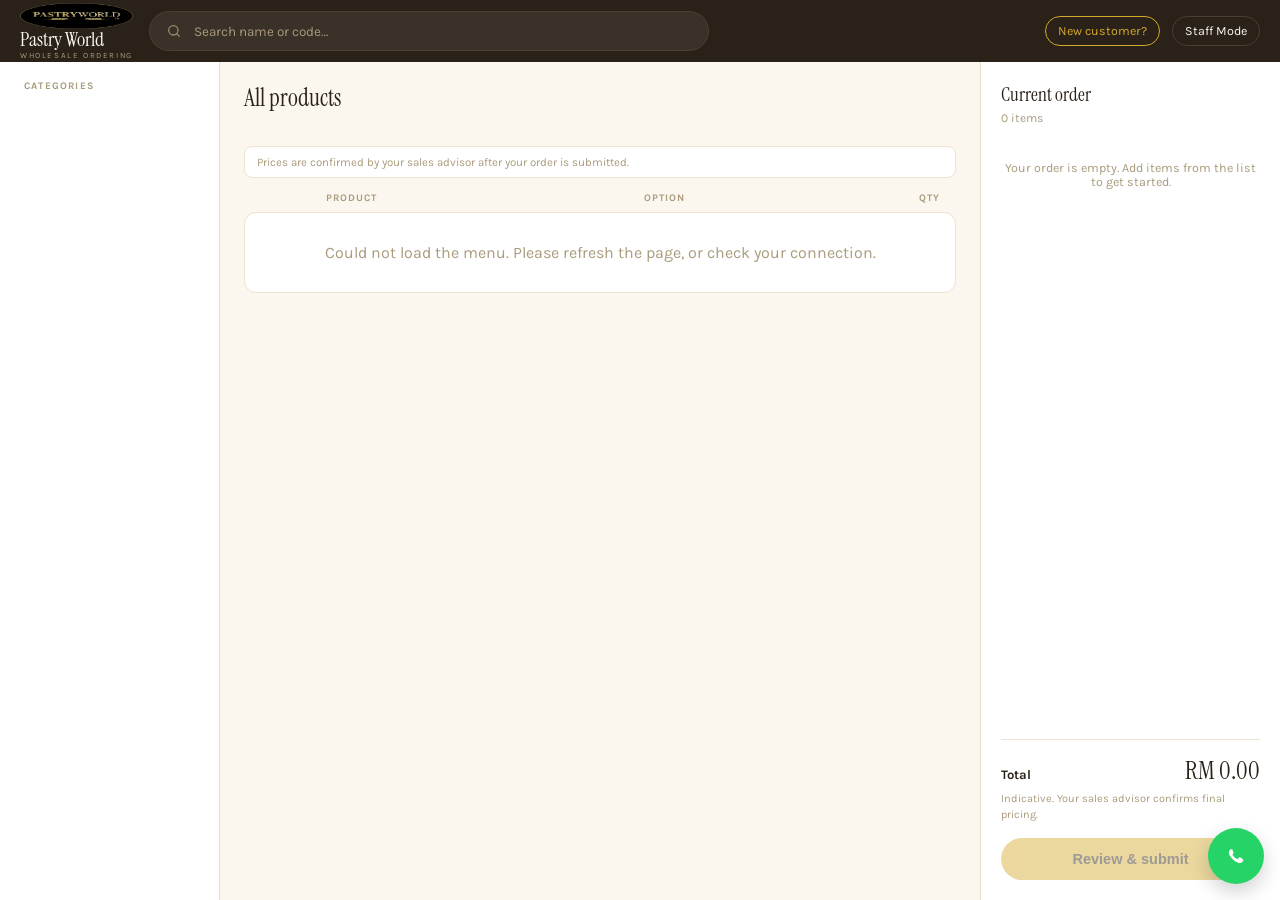
<file: index.html>
<!DOCTYPE html>
<html lang="en">
<head>
<meta charset="utf-8">
<meta name="viewport" content="width=device-width, initial-scale=1">
<title>Pastry World Wholesale Ordering</title>
<link rel="preconnect" href="https://fonts.googleapis.com">
<link rel="preconnect" href="https://fonts.gstatic.com" crossorigin>
<link rel="stylesheet" href="https://fonts.googleapis.com/css2?family=Instrument+Serif:ital@0;1&family=Karla:wght@400;500;600;700&display=swap">
<style>
:root {
  --cream: #FBF7EF;
  --gold: #D4A92C;
  --dark: #2A2118;
  --dark2: #3A3128;
  --muted: #9A8B6B;
  --muted2: #A99B7C;
  --line: #E8DFCC;
  --cardline: #EDE4D2;
  --white: #FFFFFF;
}
* { box-sizing: border-box; }
html, body { margin: 0; padding: 0; }
body {
  font-family: Karla, 'Helvetica Neue', Helvetica, Arial, sans-serif;
  background: var(--cream);
  color: var(--dark);
  min-height: 100vh;
}
.serif { font-family: 'Instrument Serif', Georgia, serif; }
a { color: inherit; }

/* ============ TOP BAR ============ */
.topbar {
  position: sticky;
  top: 0;
  z-index: 500;
  display: flex;
  align-items: center;
  gap: 16px;
  padding: 0 20px;
  height: 62px;
  background: var(--dark);
  color: var(--cream);
}
.brand { display: flex; flex-direction: column; line-height: 1; flex-shrink: 0; cursor: pointer; }
.brand .brand-name { font-family: 'Instrument Serif', Georgia, serif; font-size: 20px; }
.brand .brand-sub { font-size: 8px; letter-spacing: 0.2em; color: var(--muted2); margin-top: 3px; }
.brand img.brand-logo { height: 26px; display: block; }

.searchwrap {
  flex-grow: 1;
  display: flex;
  align-items: center;
  gap: 10px;
  background: var(--dark2);
  border: 1px solid #4A3F32;
  border-radius: 999px;
  padding: 0 16px;
  height: 40px;
  max-width: 560px;
}
.searchwrap svg { flex-shrink: 0; }
#searchInput {
  border: none;
  background: transparent;
  color: var(--cream);
  font-size: 13.5px;
  outline: none;
  width: 100%;
  font-family: Karla, sans-serif;
}
#searchInput::placeholder { color: var(--muted2); }

.topbar-right { display: flex; align-items: center; gap: 12px; flex-shrink: 0; margin-left: auto; }
.staff-link {
  text-decoration: none;
  font-size: 12.5px;
  color: var(--cream);
  border: 1px solid #4A3F32;
  padding: 7px 12px;
  border-radius: 999px;
  white-space: nowrap;
}
.new-cust-link { border-color: var(--gold); color: var(--gold); }
@media (max-width: 640px) { .new-cust-link { display: none; } }
.cart-pill {
  display: none;
  align-items: center;
  gap: 6px;
  background: var(--gold);
  color: var(--dark);
  border-radius: 999px;
  padding: 8px 13px;
  font-size: 13px;
  font-weight: 700;
  white-space: nowrap;
}

/* ============ LAYOUT ============ */
.app-layout { display: flex; align-items: flex-start; min-height: calc(100vh - 62px); }

/* ---- category rail (desktop) ---- */
.category-rail {
  width: 220px;
  flex-shrink: 0;
  background: var(--white);
  border-right: 1px solid var(--line);
  padding: 18px 12px;
  display: flex;
  flex-direction: column;
  gap: 1px;
  align-self: stretch;
  position: sticky;
  top: 62px;
  height: calc(100vh - 62px);
  overflow-y: auto;
}
.category-rail .rail-label { font-size: 10px; font-weight: 700; letter-spacing: 0.12em; color: var(--muted2); padding: 0 12px 10px; }
.cat-row {
  display: flex; align-items: center; justify-content: space-between;
  padding: 10px 15px; border-radius: 0 8px 8px 0; cursor: pointer;
  font-size: 13.5px; color: #5C4E33;
}
.cat-row .cat-count { font-size: 11.5px; color: #B5A888; }
.cat-row.active { background: #FBF3E0; border-left: 3px solid var(--gold); font-weight: 700; color: var(--dark); padding-left: 12px; }
.cat-row.active .cat-count { color: var(--muted2); }

/* ---- category strip (mobile) ---- */
.category-strip {
  display: none;
  gap: 8px;
  padding: 10px 14px;
  overflow-x: auto;
  background: var(--cream);
  border-bottom: 1px solid var(--line);
  position: sticky;
  top: 0;
  z-index: 400;
  -webkit-overflow-scrolling: touch;
}
.category-strip .cat-chip {
  flex-shrink: 0;
  white-space: nowrap;
  background: var(--white);
  border: 1px solid #E3D8C0;
  border-radius: 999px;
  padding: 8px 14px;
  font-size: 12.5px;
  font-weight: 600;
  color: #5C4E33;
  cursor: pointer;
}
.category-strip .cat-chip.active { background: var(--dark); color: var(--cream); border-color: var(--dark); }

/* ---- product area ---- */
.product-area { flex-grow: 1; min-width: 0; padding: 20px 24px 40px; }
.product-area-header { display: flex; align-items: baseline; justify-content: space-between; margin-bottom: 14px; flex-wrap: wrap; gap: 8px; }
.product-area-header h1 { font-weight: 400; font-size: 24px; margin: 0; }
.product-area-header .count-note { font-size: 12px; color: var(--muted2); margin-left: 10px; }
.price-note {
  font-size: 11.5px; color: var(--muted2); background: var(--white);
  border: 1px solid var(--cardline); border-radius: 8px; padding: 8px 12px; margin-bottom: 14px;
}

.col-headers {
  display: grid; grid-template-columns: 52px minmax(0,1fr) 150px 132px;
  gap: 14px; padding: 0 16px 8px; font-size: 10px; font-weight: 700; letter-spacing: 0.1em; color: var(--muted2);
}
.product-list { display: flex; flex-direction: column; gap: 7px; }
.product-row {
  display: grid; grid-template-columns: 52px minmax(0,1fr) 150px 132px; gap: 14px; align-items: center;
  background: var(--white); border: 1px solid var(--cardline); border-radius: 12px; padding: 10px 16px;
}
.product-row.has-qty { border-left: 3px solid var(--gold); }
.product-thumb { width: 44px; height: 44px; border-radius: 8px; object-fit: cover; background: linear-gradient(150deg, #E8D9B8, #D8C398); flex-shrink: 0; }
.product-thumb.placeholder { display: flex; align-items: center; justify-content: center; font-size: 8px; color: #a3924f; text-align: center; }
.product-thumb.placeholder .ph-icon { font-size: 26px; line-height: 1; }
.product-info { min-width: 0; }
.product-info .p-name { font-size: 13.5px; font-weight: 700; white-space: nowrap; overflow: hidden; text-overflow: ellipsis; }
.product-info .p-meta { font-size: 11px; color: var(--muted2); margin-top: 2px; letter-spacing: 0.02em; }
.opt-select {
  width: 100%; background: var(--cream); border: 1px solid #E3D8C0; border-radius: 8px;
  padding: 7px 10px; font-size: 12.5px; color: var(--dark); font-family: Karla, sans-serif;
}
.no-opt { font-size: 12.5px; color: var(--muted2); text-align: center; }
.stepper { display: flex; align-items: center; justify-content: flex-end; border: 1px solid #DDD2B8; border-radius: 999px; overflow: hidden; height: 38px; margin-left: auto; }
.stepper button { width: 36px; height: 100%; border: none; background: transparent; color: #7A6B4D; font-size: 18px; cursor: pointer; display: flex; align-items: center; justify-content: center; }
.stepper button.plus { background: var(--dark); color: var(--cream); }
.stepper button:disabled { color: #C4B99C; cursor: default; }
.stepper .qty-val { width: 32px; text-align: center; font-size: 14px; font-weight: 700; }
/* A product with options starts with nothing chosen, so the row says so.
   Tapping + before choosing highlights it rather than silently booking the
   first option (which is always "Uncut"). */
.product-row.needs-choice .opt-select { border-color: var(--gold); color: var(--dark); font-weight: 700; }
.product-row.nudge { outline: 2px solid var(--gold); outline-offset: 2px; }
.product-row.nudge .opt-select { background: #FFF6DC; }
@media (prefers-reduced-motion: no-preference) {
  .product-row.nudge { transition: outline-color 120ms ease-in; }
}
/* The "2 × UNCUT" tags under a product name. One per option that product has
   in the cart, so a cake ordered both cut and uncut shows both — the dropdown
   can only display one at a time. Tapping a tag switches the row to it. */
.row-chips { display: flex; flex-wrap: wrap; gap: 4px; margin-top: 4px; }
.row-chip {
  font: inherit; font-size: 10.5px; font-weight: 700; letter-spacing: 0.02em;
  border: 1px solid var(--gold); background: #FFF6DC; color: #7A6B4D;
  border-radius: 999px; padding: 2px 8px; cursor: pointer; white-space: nowrap;
}
.row-chip:hover { background: var(--gold); color: var(--cream); }
.no-results { padding: 30px; text-align: center; color: var(--muted2); background: var(--white); border-radius: 12px; border: 1px solid var(--cardline); }

/* ---- order panel (desktop) ---- */
.order-panel {
  width: 300px; flex-shrink: 0; background: var(--white); border-left: 1px solid var(--line);
  padding: 20px; position: sticky; top: 62px; height: calc(100vh - 62px); overflow-y: auto;
  display: flex; flex-direction: column;
}
.order-panel h2 { font-weight: 400; font-size: 19px; margin: 0 0 4px; }
.order-panel .order-sub { font-size: 12px; color: var(--muted2); margin-bottom: 16px; }
.order-lines { display: flex; flex-direction: column; gap: 12px; flex-grow: 1; }
.order-line { display: flex; justify-content: space-between; gap: 10px; }
.order-line .ol-name { font-size: 12.5px; font-weight: 700; white-space: nowrap; overflow: hidden; text-overflow: ellipsis; max-width: 170px; }
.order-line .ol-meta { font-size: 11px; color: var(--muted2); margin-top: 1px; }
.order-line .ol-amt { font-size: 12.5px; font-weight: 600; white-space: nowrap; }
.order-empty { font-size: 12.5px; color: var(--muted2); text-align: center; padding: 20px 0; }
.order-total-box { margin-top: 16px; padding-top: 14px; border-top: 1px solid var(--cardline); }
.order-total-row { display: flex; justify-content: space-between; align-items: baseline; }
.order-total-row .ot-label { font-size: 13px; font-weight: 700; }
.order-total-row .ot-amt { font-family: 'Instrument Serif', Georgia, serif; font-size: 25px; }
.order-total-hint { font-size: 11px; color: var(--muted2); line-height: 1.4; margin-top: 4px; }
.review-btn {
  width: 100%; background: var(--gold); color: var(--dark); font-size: 14.5px; font-weight: 700;
  padding: 13px; border-radius: 999px; text-align: center; border: none; cursor: pointer; margin-top: 16px;
}
.review-btn:disabled { opacity: 0.45; cursor: default; }

/* ---- mobile sticky order bar ---- */
.mobile-order-bar {
  display: none; position: fixed; left: 12px; right: 12px; bottom: 12px; z-index: 900;
  background: var(--dark); color: var(--cream); border-radius: 14px; padding: 12px 16px;
  align-items: center; justify-content: space-between; gap: 12px; box-shadow: 0 8px 24px rgba(0,0,0,0.25);
}
.mobile-order-bar .mob-count { font-size: 11px; color: var(--muted2); }
.mobile-order-bar .mob-total { font-family: 'Instrument Serif', Georgia, serif; font-size: 20px; }
.mobile-order-bar button {
  background: var(--gold); color: var(--dark); border: none; font-size: 13.5px; font-weight: 700;
  padding: 12px 20px; border-radius: 999px; cursor: pointer; white-space: nowrap;
}
.mobile-order-bar button:disabled { opacity: 0.45; }

/* ============ SUMMARY / REVIEW POPUP ============ */
#summaryPopup {
  display: none; position: fixed; inset: 0; background: rgba(20,15,5,0.4);
  z-index: 2000; justify-content: center; align-items: center; padding: 16px;
}
.summary-box {
  background: var(--white); width: 100%; max-width: 560px; padding: 22px;
  border-radius: 16px; max-height: 88vh; overflow-y: auto; margin: auto; color: var(--dark);
}
.summary-box h3 { font-family: 'Instrument Serif', Georgia, serif; font-weight: 400; font-size: 20px; margin: 14px 0 8px; }
.policy-box { background: #FBF3E0; border: 1px solid var(--cardline); border-radius: 10px; padding: 12px 14px; font-size: 12.5px; line-height: 1.5; }
.policy-box p { margin: 6px 0 0; }
.summary-box input {
  width: 100%; padding: 11px 12px; border: 1px solid #DDD2B8; border-radius: 10px;
  background: var(--white); color: var(--dark); font-size: 13.5px; margin-bottom: 10px; font-family: Karla, sans-serif;
}
.cart-line { display: flex; align-items: center; justify-content: space-between; gap: 8px; margin-bottom: 8px; padding: 10px; border: 1px solid var(--cardline); border-radius: 10px; }
.cart-line .cl-name { font-weight: 700; font-size: 13px; }
.cart-line .cl-meta { font-size: 11px; color: var(--muted2); margin-top: 2px; }
.cart-line .cl-amt { font-size: 12.5px; font-weight: 700; white-space: nowrap; }
.cart-line-controls { display: flex; align-items: center; gap: 6px; }
.cart-line-controls input { width: 56px; padding: 6px; margin: 0; text-align: center; }
.remove-line-btn { border: none; background: #f3d9d9; color: #a33; padding: 8px 10px; border-radius: 8px; cursor: pointer; font-size: 12px; }
/* .popup-total-row sets display:flex, which would otherwise beat the hidden
   attribute used to hide it in sample mode. */
[hidden] { display: none !important; }
/* Order / Sample switch at the top of the review popup. */
.request-mode { display: flex; flex-wrap: wrap; align-items: center; gap: 8px 12px; margin: 14px 0 12px; }
.request-mode-label { font-size: 12.5px; font-weight: 700; color: var(--muted2); }
.request-mode-seg { display: inline-flex; border: 1px solid #DDD2B8; border-radius: 999px; overflow: hidden; }
.request-mode-seg button { border: 0; background: transparent; padding: 8px 14px; font: inherit; font-size: 13px; font-weight: 700; color: #7A6B4D; cursor: pointer; }
.request-mode-seg button[aria-pressed="true"] { background: var(--dark); color: var(--cream); }
.request-mode-seg button:focus-visible { outline: 2px solid var(--gold); outline-offset: -2px; }
.sample-box { background: #EEF6EF; border-color: #CFE3D2; }
.sample-qty { width: 56px; text-align: center; font-weight: 700; }
.popup-total-row { display: flex; justify-content: space-between; font-weight: 700; margin-top: 16px; padding-top: 14px; border-top: 1px solid var(--cardline); }
.popup-buttons { display: flex; flex-direction: column; gap: 10px; margin-top: 16px; }
.popup-buttons button {
  border: none; border-radius: 10px; padding: 13px; font-size: 14px; font-weight: 700; cursor: pointer;
  display: flex; align-items: center; justify-content: center; gap: 8px; font-family: Karla, sans-serif;
}
.btn-whatsapp { background: #25D366; color: #fff; }
.btn-email { background: var(--dark); color: var(--cream); }
.btn-close { background: transparent; border: 1px solid #DDD2B8 !important; color: var(--dark); }

.floating-wa {
  position: fixed; bottom: 16px; right: 16px; width: 56px; height: 56px; border-radius: 50%;
  background: #25D366; display: flex; align-items: center; justify-content: center;
  box-shadow: 0 8px 20px rgba(0,0,0,0.18); z-index: 1400; text-decoration: none;
}
.floating-wa svg { display: block; }

/* ============ RESPONSIVE ============ */
@media (max-width: 900px) {
  .category-rail, .order-panel { display: none; }
  .category-strip { display: flex; }
  .mobile-order-bar { display: flex; }
  .product-area { padding: 12px 12px 100px; }
  .col-headers { display: none; }
  .product-row { grid-template-columns: 46px minmax(0,1fr); grid-template-rows: auto auto; row-gap: 8px; padding: 10px 12px; }
  .product-thumb { width: 40px; height: 40px; grid-row: 1 / 3; }
  .product-info { grid-column: 2; grid-row: 1; }
  .opt-and-stepper { grid-column: 1 / -1; grid-row: 2; display: flex; gap: 8px; align-items: center; }
  .opt-and-stepper .opt-select { flex-grow: 1; }
  .opt-and-stepper .stepper { margin-left: 0; flex-shrink: 0; }
  .no-opt { display: none; }
  .floating-wa { bottom: 84px; width: 48px; height: 48px; }
  .searchwrap { max-width: none; }
  .topbar { padding: 0 12px; gap: 10px; }
  .brand .brand-name { font-size: 16px; }
}
@media (min-width: 901px) {
  .opt-and-stepper { display: contents; }
}
</style>
</head>
<body>

<header class="topbar">
  <div class="brand" onclick="goHome()">
    <img src="logo.png" alt="Pastry World" class="brand-logo" onerror="this.style.display='none'">
    <span class="brand-name">Pastry World</span>
    <span class="brand-sub">WHOLESALE ORDERING</span>
  </div>
  <div class="searchwrap">
    <svg width="16" height="16" viewBox="0 0 24 24" fill="none" stroke="#9A8B6B" stroke-width="1.9" stroke-linecap="round"><circle cx="11" cy="11" r="7"></circle><path d="M20 20l-3.5-3.5"></path></svg>
    <input id="searchInput" placeholder="Search name or code…">
  </div>
  <div class="topbar-right">
    <a href="welcome.html" class="staff-link new-cust-link">New customer?</a>
    <a href="staff.html" class="staff-link">Staff Mode</a>
  </div>
</header>

<div id="categoryStrip" class="category-strip"></div>

<div class="app-layout">
  <aside id="categoryRail" class="category-rail">
    <span class="rail-label">CATEGORIES</span>
  </aside>

  <main class="product-area">
    <div class="product-area-header">
      <div>
        <h1 id="listTitle" class="serif">All products</h1>
        <span class="count-note" id="listCount">Loading…</span>
      </div>
    </div>
    <div class="price-note">Prices are confirmed by your sales advisor after your order is submitted.</div>
    <div class="col-headers">
      <span></span><span>PRODUCT</span><span>OPTION</span><span style="text-align:right;">QTY</span>
    </div>
    <div id="productList" class="product-list">
      <div class="no-results">Loading products…</div>
    </div>
  </main>

  <aside id="orderPanel" class="order-panel">
    <h2 class="serif">Current order</h2>
    <div class="order-sub" id="orderSub">0 items</div>
    <div class="order-lines" id="orderLines">
      <div class="order-empty">Your order is empty. Add items from the list to get started.</div>
    </div>
    <div class="order-total-box">
      <div class="order-total-row">
        <span class="ot-label">Total</span>
        <span class="ot-amt serif" id="orderTotal">RM 0.00</span>
      </div>
      <div class="order-total-hint">Indicative. Your sales advisor confirms final pricing.</div>
    </div>
    <button class="review-btn" id="reviewBtnDesktop" disabled>Review &amp; submit</button>
  </aside>
</div>

<div class="mobile-order-bar" id="mobileOrderBar">
  <div>
    <div class="mob-count" id="mobCount">0 items</div>
    <div class="mob-total serif" id="mobTotal">RM 0.00</div>
  </div>
  <button id="reviewBtnMobile" disabled>Review</button>
</div>

<div id="summaryPopup">
  <div class="summary-box">
    <div style="text-align:center;">
      <img src="logo.png" alt="Pastry World" style="max-width:130px; height:auto;" onerror="this.style.display='none'">
    </div>
    <div class="request-mode" role="group" aria-label="What are you sending?">
      <span class="request-mode-label">I want to send</span>
      <div class="request-mode-seg">
        <button type="button" id="modeOrder" aria-pressed="true" onclick="setRequestMode('order')">An order</button>
        <button type="button" id="modeSample" aria-pressed="false" onclick="setRequestMode('sample')">A sample request</button>
      </div>
    </div>
    <div class="policy-box" id="policyOrder">
      <strong>⚠ IMPORTANT:</strong>
      <p>This order is considered CONFIRMED upon submission.</p>
      <p>• Amendments are only allowed before the Sales Advisor confirms your order.</p>
      <p>• No changes are allowed after the order has been submitted.</p>
    </div>
    <div class="policy-box sample-box" id="policySample" hidden>
      <strong>Sample request</strong>
      <p>Samples are free and counted by the piece: 1 means one slice of a cake, one croissant, one tart.</p>
      <p>• Our team will contact you to arrange your samples.</p>
    </div>

    <h3>Customer details</h3>
    <input id="customerName" placeholder="Customer Name">
    <input id="brandName" placeholder="Brand Name" autocomplete="off">
    <input id="contactNumber" placeholder="Contact Number">
    <h3 id="popupListTitle">Your order</h3>
    <div id="popupSummary"></div>
    <div class="popup-total-row" id="popupTotalRow">
      <span>Total (indicative)</span>
      <span id="popupTotal">RM 0.00</span>
    </div>

    <div class="popup-buttons">
      <button class="btn-whatsapp" onclick="submitWhatsApp()">
        <svg width="18" height="18" viewBox="0 0 24 24" fill="none" xmlns="http://www.w3.org/2000/svg">
          <path d="M20.52 3.48A11.86 11.86 0 0012 0C5.37 0 .04 5.33.04 11.96c0 2.11.55 4.18 1.6 6.02L0 24l6.29-1.63A11.9 11.9 0 0012 23.92c6.63 0 11.96-5.33 11.96-11.96 0-3.2-1.24-6.2-3.44-8.48z" fill="#25D366"/>
          <path d="M17.3 14.1c-.3-.15-1.78-.88-2.06-.98-.28-.1-.48-.15-.68.15-.17.28-.66.98-.81 1.18-.15.2-.3.22-.57.07-.3-.15-1.27-.47-2.42-1.48-.9-.8-1.5-1.8-1.68-2.09-.18-.28-.02-.43.13-.57.13-.12.3-.3.45-.45.15-.15.2-.25.3-.42.1-.17.05-.33-.02-.48-.07-.15-.68-1.64-.93-2.24-.24-.58-.49-.5-.68-.51l-.58-.01c-.2 0-.52.07-.8.33-.28.26-1.06 1.04-1.06 2.53 0 1.5 1.09 2.95 1.24 3.15.15.2 2.14 3.45 5.2 4.83 3.06 1.38 3.06.92 3.62.86.56-.07 1.79-.73 2.04-1.44.25-.71.25-1.32.18-1.44-.08-.12-.28-.17-.58-.32z" fill="#fff"/>
        </svg>
        <span id="waLabel">Send via WhatsApp</span>
      </button>
      <button class="btn-email" onclick="submitEmail()"><span id="emailLabel">Send via Email</span></button>
      <button class="btn-close" onclick="closeSummary()">Close</button>
    </div>
  </div>
</div>

<a href="https://wa.me/60143755008" target="_blank" rel="noopener" class="floating-wa" aria-label="Chat on WhatsApp">
  <svg width="28" height="28" viewBox="0 0 24 24" fill="none" xmlns="http://www.w3.org/2000/svg">
    <path d="M20.52 3.48A11.86 11.86 0 0012 0C5.37 0 .04 5.33.04 11.96c0 2.11.55 4.18 1.6 6.02L0 24l6.29-1.63A11.9 11.9 0 0012 23.92c6.63 0 11.96-5.33 11.96-11.96 0-3.2-1.24-6.2-3.44-8.48z" fill="#25D366"/>
    <path d="M17.3 14.1c-.3-.15-1.78-.88-2.06-.98-.28-.1-.48-.15-.68.15-.17.28-.66.98-.81 1.18-.15.2-.3.22-.57.07-.3-.15-1.27-.47-2.42-1.48-.9-.8-1.5-1.8-1.68-2.09-.18-.28-.02-.43.13-.57.13-.12.3-.3.45-.45.15-.15.2-.25.3-.42.1-.17.05-.33-.02-.48-.07-.15-.68-1.64-.93-2.24-.24-.58-.49-.5-.68-.51l-.58-.01c-.2 0-.52.07-.8.33-.28.26-1.06 1.04-1.06 2.53 0 1.5 1.09 2.95 1.24 3.15.15.2 2.14 3.45 5.2 4.83 3.06 1.38 3.06.92 3.62.86.56-.07 1.79-.73 2.04-1.44.25-.71.25-1.32.18-1.44-.08-.12-.28-.17-.58-.32z" fill="#fff"/>
  </svg>
</a>

<script src="google.js?v=6"></script>
<script src="order.js?v=6"></script>
<script src="script.js.js?v=7"></script>
</body>
</html>
</file>
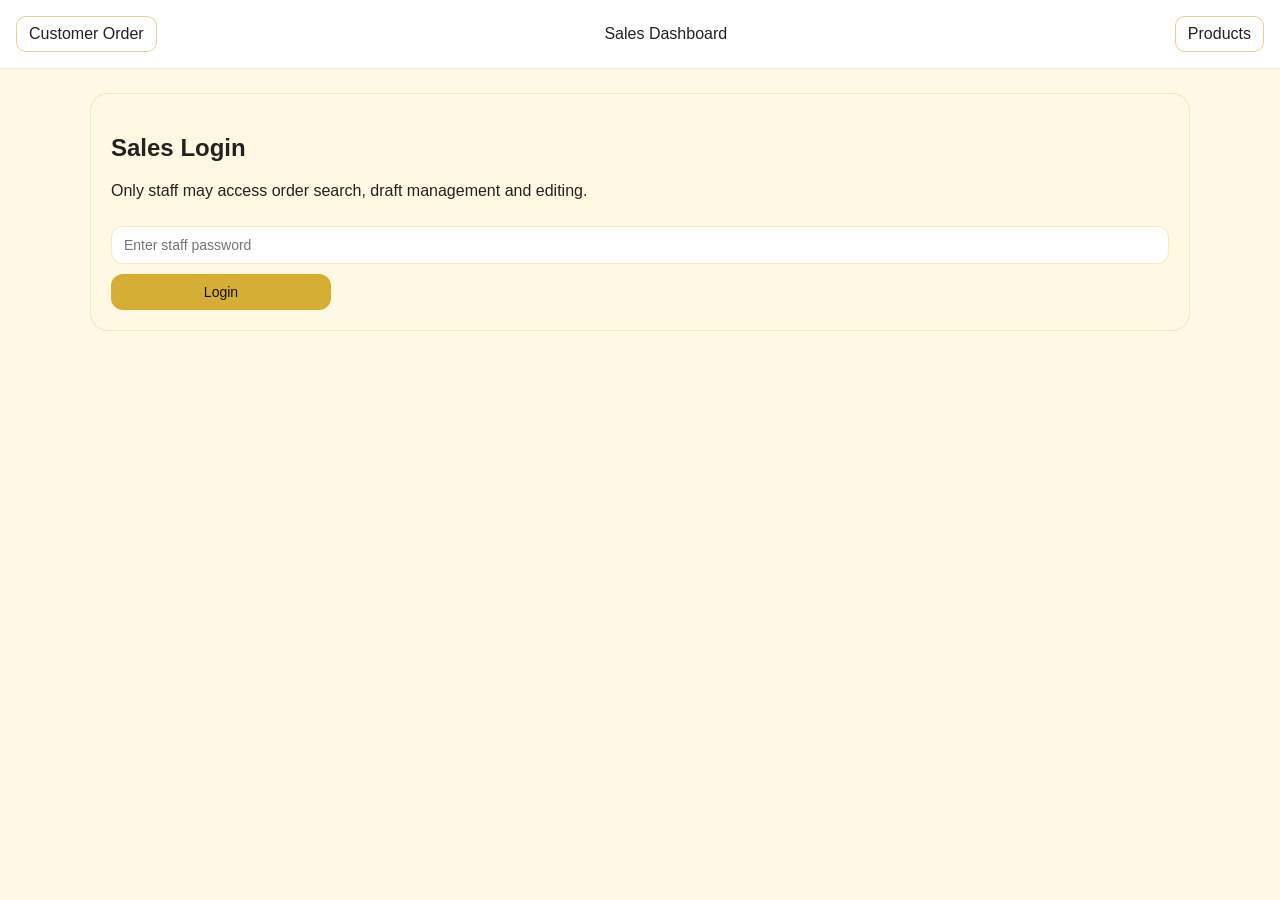
<file: edit.html>
<!DOCTYPE html>
<html lang="en">
<head>
<meta charset="utf-8">
<meta name="viewport" content="width=device-width, initial-scale=1">
<title>PWDF Edit Order</title>
<link rel="stylesheet" href="product-list.css?v=6">
  <style>
.list-head { display:flex; align-items:baseline; justify-content:space-between; gap:12px; }
.list-head h3 { margin:0; }
.list-head span { font-size:12px; color:#A99B7C; }
#productList { max-height:520px; overflow-y:auto; margin-top:12px; display:flex; flex-direction:column; gap:8px; }
.cart-total-row { display:flex; justify-content:space-between; align-items:center; padding:12px 0 4px; margin-top:8px; border-top:1px solid rgba(212,169,44,0.25); font-size:15px; }
.summary-count { font-size:12px; color:#A99B7C; margin-top:8px; }
[hidden] { display:none !important; }
body { margin:0; font-family: Arial, sans-serif; background: #fff8e6; color:#222222; min-height:100vh; }
header { display:flex; align-items:center; justify-content:space-between; padding:16px; background:#ffffff; position:sticky; top:0; z-index:1000; border-bottom:1px solid rgba(212,169,44,0.25); }
header a, header button { color:#222222; text-decoration:none; background:none; border:1px solid rgba(212,169,44,0.55); padding:8px 12px; border-radius:10px; cursor:pointer; }
/* The generic `input, textarea, select, button { width:100% }` rule below was
   stretching the header's Logout button across the whole bar. */
header button { width:auto; margin-top:0; white-space:nowrap; }
header a { white-space:nowrap; }
.container { max-width:1100px; margin:auto; padding:24px 16px 80px; }
.order-header { display:flex; flex-wrap:wrap; gap:12px; align-items:center; margin-bottom:18px; }
.order-header h2 { margin:0; }
.order-panel { background:#fff9e4; border:1px solid rgba(212,169,44,0.22); border-radius:18px; padding:20px; margin-bottom:20px; }
.input-grid { display:grid; grid-template-columns:1fr 1fr; gap:16px; }
input, textarea, select, button { width:100%; font-size:14px; margin-top:10px; padding:10px 12px; border-radius:12px; border:1px solid rgba(212,169,44,0.25); background:#ffffff; color:#222222; }
textarea { min-height:120px; resize:vertical; }
button.primary { background:rgba(212,169,44,0.95); color:#111; border:none; }
button.secondary { background:transparent; color:#222222; border:1px solid rgba(212,169,44,0.55); }
.action-row { display:flex; flex-wrap:wrap; gap:12px; justify-content:flex-start; margin-top:16px; }
  #summaryPopup { display: none; position: fixed; inset: 0; background: rgba(0,0,0,0.22); justify-content: center; align-items: flex-start; padding: 24px; z-index: 5000; overflow: auto; }
  .summary-box { background: #d4a92c; width: 100%; max-width: 640px; padding: 18px; border-radius: 14px; border: 1px solid rgba(0,0,0,0.12); color: #111; max-height: calc(100vh - 80px); overflow: auto; }
  #popupSummary { max-height: calc(100vh - 320px); overflow: auto; padding-right: 8px; }
  .summary-box { box-sizing: border-box; }
.summary-box h3, .summary-box p, .summary-box strong, .summary-box button, .summary-box .policy-box { color: #111; }
.summary-box button { width: auto; }
.policy-box { background: #fff3c2; border: 1px solid #e0c56a; border-radius: 12px; padding: 14px; margin-bottom: 14px; }
@media(max-width:720px) {
  .input-grid { grid-template-columns:1fr; }
  header { flex-direction: column; align-items: stretch; gap: 10px; }
  .container { padding: 16px 12px 60px; }
  .order-panel { padding: 16px; }
  .action-row { flex-direction: column; }
  #summaryPopup { padding: 12px; }
  .summary-box { width: calc(100% - 20px); }
}
</style>
</head>
<body>
<header>
  <a href="staff.html">Sales Dashboard</a>
  <span>Edit Order</span>
  <button onclick="logoutStaff()" class="secondary">Logout</button>
</header>
<div class="container">
  <div class="order-header">
    <h2>Sales Order Editor</h2>
    <div id="orderRefLabel">Order Ref: -</div>
    <div id="orderStatusLabel">Status: -</div>
  </div>
  <div class="order-panel">
    <h3>Customer Details</h3>
    <div class="input-grid">
      <input id="customerName" placeholder="Customer Name">
      <input id="brandName" placeholder="Brand Name">
      <input id="contactNumber" placeholder="Contact Number">
      <input id="deliveryDate" type="date" placeholder="Delivery Date">
    </div>
    <textarea id="customerRemarks" placeholder="Customer remarks / notes"></textarea>
    <div class="action-row">
      <button id="saveDraftBtn" class="primary">Save Draft</button>
      <button id="confirmOrderBtn" class="primary">Confirm Order</button>
      <button id="resubmitBtn" class="primary">Resubmit Order</button>
      <button onclick="location.href='staff.html'" class="secondary">Back to Dashboard</button>
    </div>
  </div>
  <div class="order-panel">
    <div class="list-head">
      <h3 id="listTitle">Add Products</h3>
      <span id="listCount"></span>
    </div>
    <input id="searchInput" placeholder="Search name / code / flavour…">
    <div id="categoryStrip" class="category-strip"></div>
    <div id="productList"></div>
  </div>

  <div class="order-panel">
    <div class="list-head">
      <h3>Cart</h3>
      <span id="orderSub">0 items</span>
    </div>
    <div class="order-lines" id="orderLines">
      <div class="order-empty">This order has no items yet.</div>
    </div>
    <div class="cart-total-row">
      <span>Total</span>
      <strong id="orderTotal">RM 0.00</strong>
    </div>
    <div class="action-row">
      <button id="reviewBtnDesktop" class="primary">Review Order</button>
    </div>
    <div class="summary-count">Items: <span id="cartCountBottom">0</span></div>
  </div>
</div>

<!-- script.js.js was written for the customer page and addresses these by id
     on load. The Edit page has no mobile order bar, but the ids must exist or
     the shared code throws before it can render anything. Hidden on purpose —
     null-guarding a dozen lines inside script.js.js would put the customer
     page at risk for no gain here. -->
<div id="mobileOrderBar" hidden>
  <span id="mobCount"></span><span id="mobTotal"></span>
  <button id="reviewBtnMobile" type="button"></button>
</div>
<div id="categoryRail" hidden></div>
<div id="summaryPopup">
  <div class="summary-box">
    <div style="text-align:center; margin-bottom:16px;">
      <strong>Sales Order Review</strong>
    </div>
    <div class="policy-box">
      <strong>⚠ IMPORTANT:</strong>
      <p>This order can still be changed before confirmation.</p>
    </div>
    <h3>Cart</h3>
    <div id="popupSummary"></div>
    <div class="cart-total-row"><span>Total</span><strong id="popupTotal">RM 0.00</strong></div>
    <br>
    <div style="display:flex; flex-wrap:wrap; gap:12px; justify-content:center; margin-top:12px;">
      <button onclick="submitWhatsApp()" class="summary-btn" aria-label="Send WhatsApp">
        <svg width="16" height="16" viewBox="0 0 24 24" fill="none" xmlns="http://www.w3.org/2000/svg" style="margin-right:8px;">
          <path d="M20.52 3.48A11.86 11.86 0 0012 0C5.37 0 .04 5.33.04 11.96c0 2.11.55 4.18 1.6 6.02L0 24l6.29-1.63A11.9 11.9 0 0012 23.92c6.63 0 11.96-5.33 11.96-11.96 0-3.2-1.24-6.2-3.44-8.48z" fill="#25D366"/>
          <path d="M17.3 14.1c-.3-.15-1.78-.88-2.06-.98-.28-.1-.48-.15-.68.15-.17.28-.66.98-.81 1.18-.15.2-.3.22-.57.07-.3-.15-1.27-.47-2.42-1.48-.9-.8-1.5-1.8-1.68-2.09-.18-.28-.02-.43.13-.57.13-.12.3-.3.45-.45.15-.15.2-.25.3-.42.1-.17.05-.33-.02-.48-.07-.15-.68-1.64-.93-2.24-.24-.58-.49-.5-.68-.51l-.58-.01c-.2 0-.52.07-.8.33-.28.26-1.06 1.04-1.06 2.53 0 1.5 1.09 2.95 1.24 3.15.15.2 2.14 3.45 5.2 4.83 3.06 1.38 3.06.92 3.62.86.56-.07 1.79-.73 2.04-1.44.25-.71.25-1.32.18-1.44-.08-.12-.28-.17-.58-.32z" fill="#fff"/>
        </svg>
        Send WhatsApp
      </button>
      <button onclick="submitEmail()" class="summary-btn">Send Email</button>
      <button onclick="closeSummary()" class="summary-btn">Close</button>
    </div>
  </div>
</div>
<!-- Resubmit chooser popup -->
<div id="resubmitPopup" style="display:none; position: fixed; inset: 0; background: rgba(0,0,0,0.22); justify-content: center; align-items: flex-start; padding: 24px; z-index: 6000; overflow:auto;">
  <div class="summary-box" style="max-width:420px; background:#fff9e4;">
    <div style="text-align:center; margin-bottom:12px;">
      <strong>Resubmit Order</strong>
    </div>
    <p style="text-align:center;">Choose how you'd like to resubmit this order.</p>
    <div style="display:flex; gap:12px; justify-content:center; margin-top:12px;">
      <button id="resubmitWhatsAppBtn" class="summary-btn" aria-label="Resubmit via WhatsApp">
        <svg width="14" height="14" viewBox="0 0 24 24" fill="none" xmlns="http://www.w3.org/2000/svg" style="margin-right:6px;">
          <path d="M20.52 3.48A11.86 11.86 0 0012 0C5.37 0 .04 5.33.04 11.96c0 2.11.55 4.18 1.6 6.02L0 24l6.29-1.63A11.9 11.9 0 0012 23.92c6.63 0 11.96-5.33 11.96-11.96 0-3.2-1.24-6.2-3.44-8.48z" fill="#25D366"/>
          <path d="M17.3 14.1c-.3-.15-1.78-.88-2.06-.98-.28-.1-.48-.15-.68.15-.17.28-.66.98-.81 1.18-.15.2-.3.22-.57.07-.3-.15-1.27-.47-2.42-1.48-.9-.8-1.5-1.8-1.68-2.09-.18-.28-.02-.43.13-.57.13-.12.3-.3.45-.45.15-.15.2-.25.3-.42.1-.17.05-.33-.02-.48-.07-.15-.68-1.64-.93-2.24-.24-.58-.49-.5-.68-.51l-.58-.01c-.2 0-.52.07-.8.33-.28.26-1.06 1.04-1.06 2.53 0 1.5 1.09 2.95 1.24 3.15.15.2 2.14 3.45 5.2 4.83 3.06 1.38 3.06.92 3.62.86.56-.07 1.79-.73 2.04-1.44.25-.71.25-1.32.18-1.44-.08-.12-.28-.17-.58-.32z" fill="#fff"/>
        </svg>
        WhatsApp
      </button>
      <button id="resubmitEmailBtn" class="summary-btn">Email</button>
      <button id="resubmitCancelBtn" class="summary-btn">Cancel</button>
    </div>
  </div>
</div>
<!-- Product.js (49KB of hard-coded products) and imageMap.js (empty) were the
     old offline catalogue. Everything now comes live from the sheet, so the
     tags are gone. The files are still in the repo if they are ever needed. -->
<script>
  /* Tells script.js.js not to auto-load the catalogue on DOMContentLoaded.
     Must run BEFORE that script tag. See loadProducts() in script.js.js. */
  window.PWDF_MANUAL_PRODUCT_LOAD = true;
</script>
<script src="google.js?v=6"></script>
<script src="order.js?v=6"></script>
<script src="script.js.js?v=7"></script>
<script src="edit.js?v=6"></script>
</body>
</html>

<!-- Floating WhatsApp button -->
<a href="https://wa.me/60143755008" target="_blank" rel="noopener" class="floating-wa" aria-label="Chat on WhatsApp">
  <svg width="26" height="26" viewBox="0 0 24 24" fill="none" xmlns="http://www.w3.org/2000/svg">
    <path d="M20.52 3.48A11.86 11.86 0 0012 0C5.37 0 .04 5.33.04 11.96c0 2.11.55 4.18 1.6 6.02L0 24l6.29-1.63A11.9 11.9 0 0012 23.92c6.63 0 11.96-5.33 11.96-11.96 0-3.2-1.24-6.2-3.44-8.48z" fill="#25D366"/>
    <path d="M17.3 14.1c-.3-.15-1.78-.88-2.06-.98-.28-.1-.48-.15-.68.15-.17.28-.66.98-.81 1.18-.15.2-.3.22-.57.07-.3-.15-1.27-.47-2.42-1.48-.9-.8-1.5-1.8-1.68-2.09-.18-.28-.02-.43.13-.57.13-.12.3-.3.45-.45.15-.15.2-.25.3-.42.1-.17.05-.33-.02-.48-.07-.15-.68-1.64-.93-2.24-.24-.58-.49-.5-.68-.51l-.58-.01c-.2 0-.52.07-.8.33-.28.26-1.06 1.04-1.06 2.53 0 1.5 1.09 2.95 1.24 3.15.15.2 2.14 3.45 5.2 4.83 3.06 1.38 3.06.92 3.62.86.56-.07 1.79-.73 2.04-1.44.25-.71.25-1.32.18-1.44-.08-.12-.28-.17-.58-.32z" fill="#fff"/>
  </svg>
</a>

<style>
  .floating-wa { position: fixed; bottom: 18px; right: 18px; width: 56px; height: 56px; border-radius: 50%; background: #25D366; display: flex; align-items: center; justify-content: center; box-shadow: 0 8px 20px rgba(0,0,0,0.18); z-index: 1400; text-decoration: none; }
  .floating-wa svg { display:block; }
  @media (max-width:420px) { .floating-wa { bottom: 12px; right: 12px; width: 48px; height:48px; } }
</style>
</file>
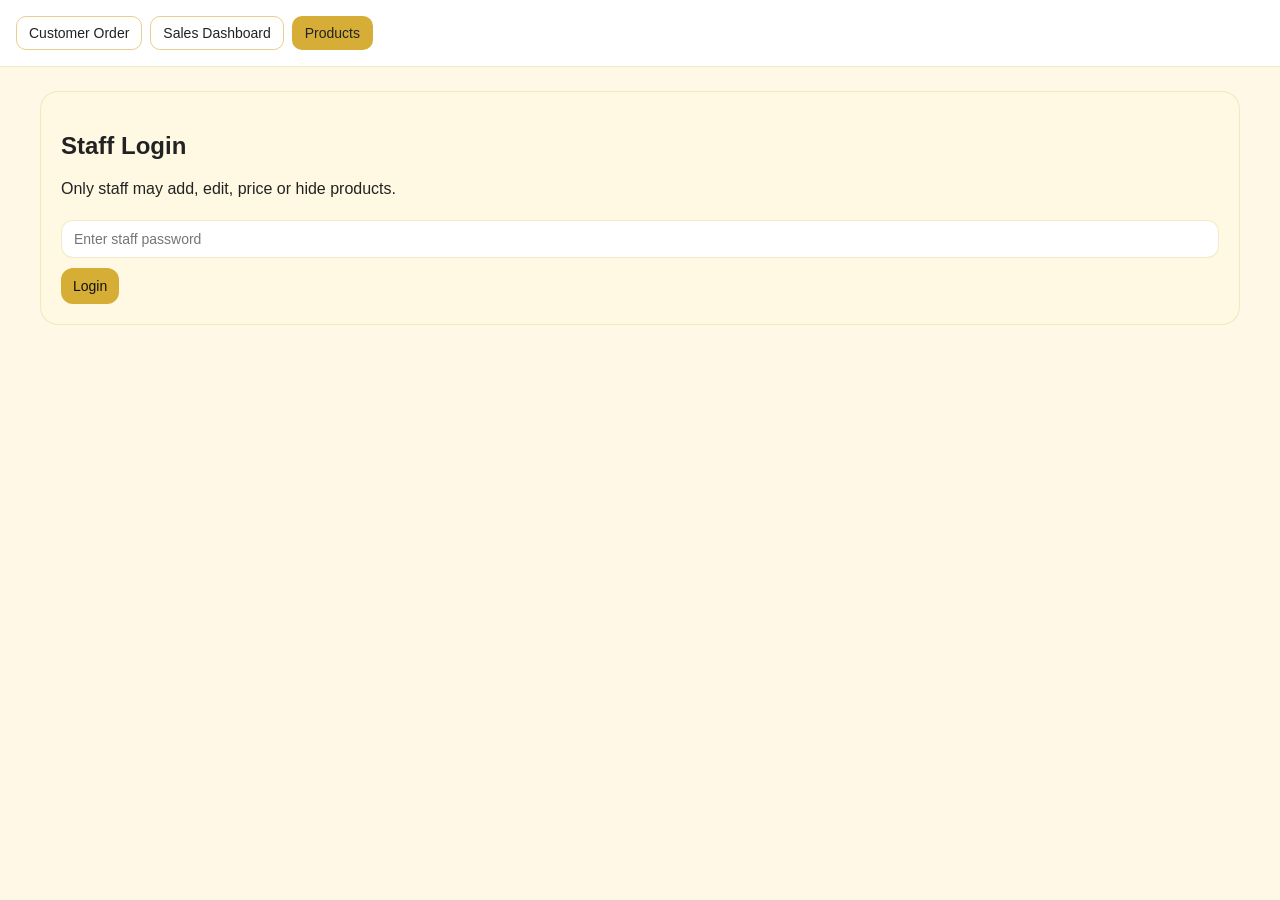
<file: products.html>
<!DOCTYPE html>
<html lang="en">
<head>
<meta charset="utf-8">
<meta name="viewport" content="width=device-width, initial-scale=1">
<title>PWDF Product Portal</title>
<style>
body { margin:0; font-family: Arial, sans-serif; background:#fff8e6; color:#222222; min-height:100vh; }
header { display:flex; align-items:center; justify-content:space-between; padding:16px; background:#ffffff; position:sticky; top:0; z-index:1000; border-bottom:1px solid rgba(212,169,44,0.25); gap:10px; flex-wrap:wrap; }
header a, header button { color:#222222; text-decoration:none; background:none; border:1px solid rgba(212,169,44,0.55); padding:8px 12px; border-radius:10px; cursor:pointer; font-size:14px; }
.navlinks { display:flex; gap:8px; flex-wrap:wrap; }
.navlinks a.current { background:rgba(212,169,44,0.95); border-color:transparent; }
.container { max-width:1200px; margin:auto; padding:24px 16px 80px; }
.staff-panel, .portal-panel { background:#fff9e4; border:1px solid rgba(212,169,44,0.22); border-radius:18px; padding:20px; margin-bottom:20px; }
input, button, select, textarea { font-size:14px; padding:10px 12px; border-radius:12px; border:1px solid rgba(212,169,44,0.25); background:#ffffff; color:#222222; box-sizing:border-box; }
input, select, textarea { width:100%; margin-top:6px; }
button { background:rgba(212,169,44,0.95); color:#111; border:none; cursor:pointer; }
button.secondary { background:transparent; color:#222222; border:1px solid rgba(212,169,44,0.55); }
button.icon-btn { width:36px; height:36px; padding:0; display:flex; align-items:center; justify-content:center; background:#ffffff; border:1px solid rgba(212,169,44,0.4); border-radius:8px; font-size:16px; }
.hidden { display:none !important; }

.toolbar { display:flex; gap:10px; flex-wrap:wrap; align-items:center; justify-content:space-between; margin-bottom:16px; }
.toolbar .filters { display:flex; gap:10px; flex-wrap:wrap; flex:1; min-width:220px; }
.toolbar input, .toolbar select { margin-top:0; width:auto; min-width:180px; }
.summary { font-size:13px; color:#6a5a2c; margin-bottom:14px; }

.product-table-wrap { background:#ffffff; border:1px solid rgba(212,169,44,0.22); border-radius:14px; overflow:hidden; }
table.product-table { width:100%; border-collapse:collapse; }
.product-table th { background:rgba(212,169,44,0.15); text-align:left; padding:10px 12px; font-size:11px; letter-spacing:0.06em; text-transform:uppercase; color:#6a5a2c; }
.product-table td { padding:10px 12px; border-top:1px solid rgba(212,169,44,0.15); font-size:13.5px; vertical-align:middle; }
.product-thumb { width:44px; height:44px; border-radius:8px; object-fit:cover; background:#f1e6c2; display:block; }
.product-thumb.placeholder { display:flex; align-items:center; justify-content:center; font-size:10px; color:#a3924f; }
.product-name { font-weight:700; }
.product-code { font-family: 'Courier New', monospace; font-size:11.5px; color:#8a7638; margin-top:2px; }
.pill { display:inline-flex; align-items:center; gap:6px; padding:4px 10px; border-radius:999px; font-size:11.5px; font-weight:700; }
.pill-visible { background:#e9f3e7; color:#2f6b29; }
.pill-hidden { background:#f0eee0; color:#7a6d3d; }
.pill-dot { width:6px; height:6px; border-radius:50%; display:inline-block; }
.row-actions { display:flex; gap:6px; justify-content:flex-end; white-space:nowrap; }

/* Edit drawer */
.overlay { position:fixed; inset:0; background:rgba(28,20,5,0.35); z-index:1900; }
.drawer { position:fixed; top:0; right:0; bottom:0; width:min(440px, 100vw); background:#ffffff; border-left:1px solid rgba(212,169,44,0.3); z-index:2000; display:flex; flex-direction:column; box-shadow:-8px 0 24px rgba(0,0,0,0.12); }
.drawer-header { display:flex; align-items:flex-start; justify-content:space-between; padding:18px 20px; border-bottom:1px solid rgba(212,169,44,0.2); }
.drawer-header h2 { margin:0 0 4px; font-size:17px; }
.drawer-header .code-tag { font-family:'Courier New', monospace; font-size:11.5px; color:#8a7638; }
.drawer-body { padding:18px 20px; overflow-y:auto; flex-grow:1; display:flex; flex-direction:column; gap:16px; }
.field-label { font-size:12px; font-weight:700; color:#6a5a2c; margin-bottom:4px; display:block; }
.field-hint { font-size:11px; color:#9a8a55; margin-top:4px; }
.field-row2 { display:grid; grid-template-columns:1fr 1fr; gap:12px; }
.photo-row { display:flex; gap:14px; align-items:center; }
.photo-preview { width:88px; height:88px; border-radius:10px; object-fit:cover; background:#f1e6c2; flex-shrink:0; }
.photo-placeholder-box { flex-grow:1; border:1.5px dashed #d9c37f; border-radius:10px; background:#fffaf0; padding:14px; text-align:center; color:#9a8a55; font-size:12px; display:flex; align-items:center; justify-content:center; min-height:88px; transition:background 0.15s, border-color 0.15s; }
.photo-placeholder-box.dragover { background:#fff1d0; border-color:#d4a92c; }
.photo-placeholder-box.uploading { opacity:0.6; pointer-events:none; }
.visible-toggle-row { display:flex; align-items:center; justify-content:space-between; gap:12px; background:#fff9e4; border:1px solid rgba(212,169,44,0.25); border-radius:10px; padding:12px 14px; }
.switch { position:relative; width:42px; height:24px; border-radius:999px; background:#c9c2a8; flex-shrink:0; cursor:pointer; border:none; padding:0; }
.switch.on { background:#4c9142; }
.switch .knob { position:absolute; top:3px; left:3px; width:18px; height:18px; border-radius:50%; background:#ffffff; transition:left 0.15s; }
.switch.on .knob { left:21px; }
.drawer-footer { display:flex; gap:10px; padding:16px 20px; border-top:1px solid rgba(212,169,44,0.2); }
.drawer-footer button { flex-grow:1; padding:12px; font-weight:700; }
.drawer-footer button.secondary { flex-grow:0; padding:12px 20px; }
.price-input-wrap { display:flex; align-items:center; border:1px solid rgba(212,169,44,0.25); border-radius:12px; overflow:hidden; background:#ffffff; margin-top:6px; }
.price-input-wrap span { padding:10px 10px; background:rgba(212,169,44,0.12); font-weight:700; font-size:13px; color:#6a5a2c; }
.price-input-wrap input { border:none; margin-top:0; border-radius:0; }

.bulk-row { display:flex; align-items:center; justify-content:space-between; gap:8px; padding:7px 10px; border-radius:8px; background:#fffaf0; border:1px solid rgba(212,169,44,0.15); }
.bulk-row .bulk-name { flex-grow:1; min-width:0; overflow:hidden; text-overflow:ellipsis; white-space:nowrap; font-size:12.5px; }
.bulk-row .bulk-status { flex-shrink:0; font-size:11.5px; font-weight:700; white-space:nowrap; }
.bulk-row.status-pending .bulk-status { color:#9a8a55; }
.bulk-row.status-uploading .bulk-status { color:#b8860b; }
.bulk-row.status-success .bulk-status { color:#2f6b29; }
.bulk-row.status-nomatch .bulk-status { color:#8a6d00; }
.bulk-row.status-error .bulk-status { color:#a33; }

@media (max-width: 880px) {
  header { flex-direction: column; align-items: stretch; }
  .container { padding: 12px 12px 60px; }
  .product-table-wrap { overflow-x:auto; }
  table.product-table { min-width:640px; }
  .field-row2 { grid-template-columns: 1fr; }
  .drawer { width:100vw; }
}
</style>
</head>
<body>
<header>
  <div class="navlinks">
    <a href="index.html">Customer Order</a>
    <a href="staff.html">Sales Dashboard</a>
    <a href="products.html" class="current">Products</a>
  </div>
  <button id="logoutBtn" class="secondary hidden">Logout</button>
</header>
<div class="container">

  <div id="loginPanel" class="staff-panel">
    <h2>Staff Login</h2>
    <p>Only staff may add, edit, price or hide products.</p>
    <input id="staffPassword" type="password" placeholder="Enter staff password">
    <button id="loginBtn" type="button" style="margin-top:10px;">Login</button>
  </div>

  <div id="portalPanel" class="portal-panel hidden">
    <div class="toolbar">
      <div>
        <h2 style="margin:0 0 4px;">Products</h2>
        <div id="summaryLine" class="summary">Loading…</div>
      </div>
      <div class="filters">
        <input id="searchInput" placeholder="Search name or code" style="max-width:220px;">
        <select id="categoryFilter" style="max-width:180px;"><option value="">All categories</option></select>
        <select id="visibilityFilter" style="max-width:160px;">
          <option value="">All products</option>
          <option value="visible">Visible only</option>
          <option value="hidden">Hidden only</option>
        </select>
      </div>
      <div style="display:flex; gap:8px;">
        <button id="bulkUploadBtn" type="button" class="secondary">📷 Bulk upload photos</button>
        <button id="addProductBtn" type="button">+ Add product</button>
      </div>
    </div>

    <div class="product-table-wrap">
      <table class="product-table">
        <thead>
          <tr>
            <th style="width:60px;">Photo</th>
            <th>Product</th>
            <th>Category</th>
            <th style="text-align:right;">Wholesale</th>
            <th>Status</th>
            <th></th>
          </tr>
        </thead>
        <tbody id="productTableBody">
          <tr><td colspan="6" style="padding:20px; text-align:center; color:#9a8a55;">Loading products…</td></tr>
        </tbody>
      </table>
    </div>
  </div>
</div>

<!-- Edit / Add drawer (hidden until opened) -->
<div id="drawerOverlay" class="overlay hidden"></div>
<div id="drawer" class="drawer hidden">
  <div class="drawer-header">
    <div>
      <h2 id="drawerTitle">Add product</h2>
      <span id="drawerCodeTag" class="code-tag"></span>
    </div>
    <button id="drawerCloseBtn" class="icon-btn" type="button" title="Close">✕</button>
  </div>
  <div class="drawer-body">

    <div class="photo-row">
      <img id="photoPreview" class="photo-preview hidden" alt="">
      <div id="photoPlaceholder" class="photo-preview" style="display:flex; align-items:center; justify-content:center; color:#b7a768; font-size:11px;">No photo</div>
      <div id="photoDropzone" class="photo-placeholder-box" style="cursor:pointer;">
        <div id="photoDropzoneText">📷 Drop a photo here, or click to browse<br><span style="font-size:10.5px;">JPG, PNG or WEBP — resized automatically</span></div>
      </div>
      <input type="file" id="photoFileInput" accept="image/jpeg,image/png,image/webp" class="hidden">
    </div>

    <div>
      <label class="field-label" for="fieldName">Product name *</label>
      <input id="fieldName" placeholder="e.g. Brioche Burger Bun 60g">
    </div>

    <div class="field-row2">
      <div>
        <label class="field-label" for="fieldCode">Product code</label>
        <input id="fieldCode" placeholder="Auto-generated for new products" disabled>
        <div class="field-hint" id="codeHint">Left blank — a code is created automatically when you save.</div>
      </div>
      <div>
        <label class="field-label" for="fieldCategory">Category</label>
        <input id="fieldCategory" placeholder="e.g. Bread, Cake, Macaron" list="categoryList">
        <datalist id="categoryList"></datalist>
      </div>
    </div>

    <div class="field-row2">
      <div>
        <label class="field-label" for="fieldOptions">Options</label>
        <input id="fieldOptions" placeholder="e.g. Uncut / 45 Cut">
        <div class="field-hint">Separate choices with /</div>
      </div>
      <div>
        <label class="field-label" for="fieldAddon">Add-on</label>
        <input id="fieldAddon" placeholder="Optional">
      </div>
    </div>

    <div>
      <label class="field-label" for="fieldPrice">Wholesale price</label>
      <div class="price-input-wrap">
        <span>RM</span>
        <input id="fieldPrice" type="number" step="0.01" min="0" placeholder="0.00">
      </div>
      <div class="field-hint">Staff only — customers never see this figure.</div>
    </div>

    <div>
      <label class="field-label" for="fieldPhoto">Photo file</label>
      <input id="fieldPhoto" placeholder="e.g. MASTER_LIST_PHOTO/BREAD-BG-B0004.JPG">
    </div>

    <div class="visible-toggle-row">
      <div>
        <div style="font-weight:700; font-size:13px; margin-bottom:2px;">Visible to customers</div>
        <div style="font-size:11.5px; color:#8a7638;">Turn off to retire an item without deleting it</div>
      </div>
      <button id="visibleSwitch" type="button" class="switch on"><span class="knob"></span></button>
    </div>

  </div>
  <div class="drawer-footer">
    <button id="saveProductBtn" type="button">Save product</button>
    <button id="cancelDrawerBtn" type="button" class="secondary">Cancel</button>
  </div>
</div>

<!-- Bulk photo upload drawer (hidden until opened) -->
<div id="bulkOverlay" class="overlay hidden"></div>
<div id="bulkDrawer" class="drawer hidden">
  <div class="drawer-header">
    <div>
      <h2>Bulk upload photos</h2>
      <span class="code-tag">Matched by file name = product code</span>
    </div>
    <button id="bulkCloseBtnTop" class="icon-btn" type="button" title="Close">✕</button>
  </div>
  <div class="drawer-body">
    <div class="field-hint" style="font-size:12.5px; line-height:1.6;">
      Select every photo at once — for example, everything in your <strong>MASTER_LIST_PHOTO</strong> folder. Each file must be named exactly like the product's code (e.g. <strong>BREAD-BG-B0004.jpg</strong>). We'll match each photo to its product automatically and upload it — no need to open each product one by one.
    </div>
    <div id="bulkDropzone" class="photo-placeholder-box" style="cursor:pointer; min-height:60px;">
      <div id="bulkDropzoneText">📁 Click to choose photos, or drop them here</div>
    </div>
    <input type="file" id="bulkFileInput" accept="image/jpeg,image/png,image/webp" multiple class="hidden">
    <div id="bulkSummary" class="field-hint" style="font-size:12.5px; font-weight:700;"></div>
    <div id="bulkProgressList" style="max-height:340px; overflow-y:auto; display:flex; flex-direction:column; gap:4px;"></div>
  </div>
  <div class="drawer-footer">
    <button id="bulkStartBtn" type="button" disabled>Start upload</button>
    <button id="bulkCancelBtn" type="button" class="secondary hidden">Stop</button>
    <button id="bulkCloseBtn" type="button" class="secondary">Close</button>
  </div>
</div>

<script src="google.js"></script>
<script src="products.js"></script>
</body>
</html>
</file>
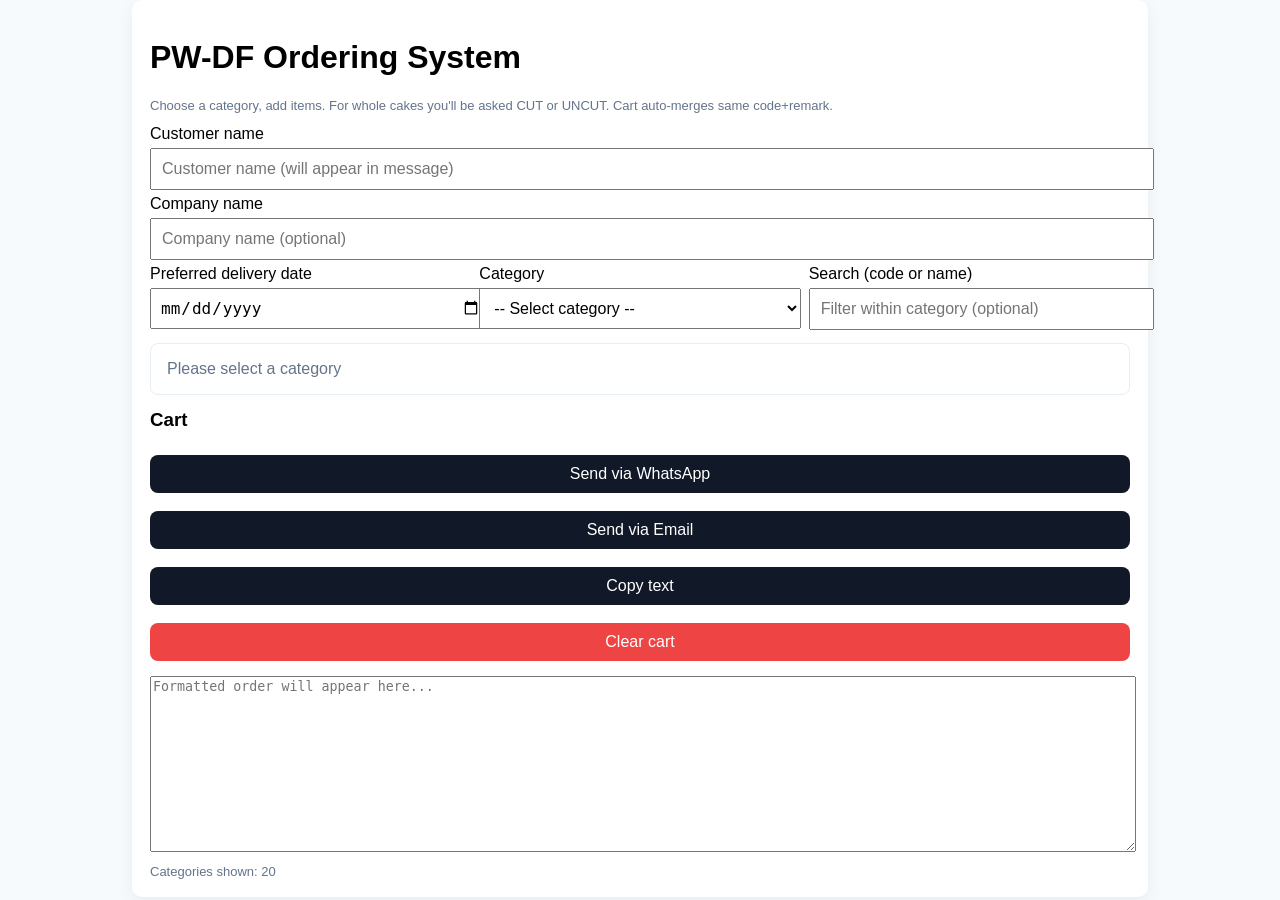
<file: PW-DF-Ordering_System_mobile index.html.html>
<!doctype html>
<html>
<head><meta charset="utf-8"/><meta name="viewport" content="width=device-width,initial-scale=1"/>
<title>PW-DF Ordering System</title>
<style>
body{font-family:Arial,Helvetica,sans-serif;background:#f7fafc;padding:18px;}
.container{max-width:980px;margin:0 auto;background:#fff;padding:18px;border-radius:10px;box-shadow:0 6px 18px rgba(2,6,23,0.06);}
.item{padding:8px;border-bottom:1px solid #eee;display:flex;align-items:center;gap:8px;}
.item b{flex:1;}
.item button{padding:6px 10px;border-radius:6px;border:0;background:#0f172a;color:#fff;cursor:pointer;}
#list{max-height:360px;overflow:auto;border:1px solid #e6edf3;border-radius:8px;padding:6px;background:#fff;}
table{width:100%;border-collapse:collapse;margin-top:12px;}
th,td{padding:8px;border-bottom:1px solid #f1f5f9;text-align:left;}
.qtyinput{width:80px;padding:6px;border-radius:6px;border:1px solid #e2e8f0;}
.actions{display:flex;gap:8px;margin-top:8px;flex-wrap:wrap;}
.actions button{padding:10px 12px;border-radius:8px;border:0;background:#111827;color:#fff;cursor:pointer;}
.small{font-size:13px;color:#64748b;}
.modal{display:none;position:fixed;z-index:999;left:0;top:0;width:100%;height:100%;overflow:auto;background:rgba(0,0,0,0.4);}
.modal-content{background:#fff;margin:12% auto;padding:20px;border-radius:8px;max-width:360px;text-align:center;box-shadow:0 10px 30px rgba(2,6,23,0.2);}
.btn-cut{background:#059669;color:#fff;}
.btn-uncut{background:#0ea5e9;color:#fff;}
.btn-cancel{background:#ef4444;color:#fff;}
</style>

<style>
    body {
        font-family: Arial, sans-serif;
        margin: 0;
        padding: 0;
    }
    .container {
        width: 90%;
        margin: auto;
    }
    table {
        width: 100%;
        border-collapse: collapse;
    }
    th, td {
        padding: 8px;
        text-align: center;
        border: 1px solid #ddd;
    }
    input, select, button {
        width: 100%;
        padding: 10px;
        margin: 5px 0;
        font-size: 16px;
    }
    @media (max-width: 768px) {
        table, thead, tbody, th, td, tr {
            display: block;
            width: 100%;
        }
        th {
            background-color: #f4f4f4;
        }
        td {
            text-align: left;
            padding-left: 50%;
            position: relative;
        }
        td:before {
            position: absolute;
            left: 10px;
            white-space: nowrap;
        }
        button {
            font-size: 18px;
        }
    }
</style>

</head>
<body>
<div class="container">
  <h1>PW-DF Ordering System</h1>
  <div class="small">Choose a category, add items. For whole cakes you'll be asked CUT or UNCUT. Cart auto-merges same code+remark.</div>
  <div style="height:12px;"></div>
  <label>Customer name</label>
  <input id="cust" placeholder="Customer name (will appear in message)"/>
  <label>Company name</label>
  <input id="comp" placeholder="Company name (optional)"/>
  <div style="display:flex;gap:8px;margin-bottom:8px;">
    <div style="flex:1">
      <label>Preferred delivery date</label>
      <input type="date" id="delidate" style="padding:8px;width:100%;"/>
    </div>
    <div style="flex:1">
      <label>Category</label>
      <select id="maincat"><option value="">-- Select category --</option></select>
    </div>
    <div style="flex:1">
      <label>Search (code or name)</label>
      <input id="q" placeholder="Filter within category (optional)"/>
    </div>
  </div>
  <div id="list"></div>
  <h3 style="margin-top:14px;">Cart</h3>
  <table id="cartTable" style="display:none;">
    <thead><tr><th>Code</th><th>Name</th><th>UOM</th><th>Remark</th><th>Qty</th><th></th></tr></thead>
    <tbody id="cartBody"></tbody>
  </table>
  <div class="actions">
    <button id="btnWhats">Send via WhatsApp</button>
    <button id="btnEmail">Send via Email</button>
    <button id="btnCopy">Copy text</button>
    <button id="btnClear" style="background:#ef4444;">Clear cart</button>
  </div>
  <textarea id="output" placeholder="Formatted order will appear here..." style="width:100%;height:170px;margin-top:10px;" readonly></textarea>
  <div style="margin-top:8px;" class="small">Categories shown: 20</div>
</div>
<div id="remarkModal" class="modal">
  <div class="modal-content">
    <h3>Choose remark for whole cake</h3>
    <div style="margin-top:12px;">
      <button id="chooseCut" class="btn-cut">CUT</button>
      <button id="chooseUncut" class="btn-uncut">UNCUT</button>
    </div>
    <div style="margin-top:12px;"><button id="cancelModal" class="btn-cancel">Cancel</button></div>
  </div>
</div>
<script>
const PRODUCTS = [{"display_category": "BREAD", "excel_category": "BREAD", "code": "BREAD-BG-B0004", "name": "BRIOCHE BURGER BUN 60GM+/- (NO SESAME) x 54PCS CTN-54 60GM+/- 1.85 99.90 0%", "uom": "CTN", "wholecake": false}, {"display_category": "BREAD", "excel_category": "BREAD", "code": "BREAD-BG-B0043", "name": "BURGER BUN 60GM+/- (NO SESAME) x 54PCS (GLAZE-CUT HALF) CTN-54 60GM+/- 1.10 59.40 0%", "uom": "CTN", "wholecake": false}, {"display_category": "BREAD", "excel_category": "BREAD", "code": "BREAD-BG-B0008", "name": "BURGER BUN 60GM+/- (SESAME) x 54PCS CTN-54 60GM+/- 1.10 59.40 0%", "uom": "CTN", "wholecake": false}, {"display_category": "BREAD", "excel_category": "BREAD", "code": "BREAD-BG-B0009", "name": "4.5\" BURGER BUN 80GM+/- (SESAME) x 54PCS CTN-54 80GM+/- 1.35 72.90 0%", "uom": "CTN", "wholecake": false}, {"display_category": "BREAD", "excel_category": "BREAD", "code": "BREAD-BG-C0003", "name": "CHARCOAL BUN 60GM+/- (NO SESAME) x 54PCS CTN-54 60GM+/- 1.45 78.30 0%", "uom": "CTN", "wholecake": false}, {"display_category": "BREAD", "excel_category": "BREAD", "code": "BREAD-BG-C0011", "name": "CHARCOAL BUN 60GM+/- (WHITE SESAME) X 54PCS CTN-54 60GM+/- 1.55 83.70 0%", "uom": "CTN", "wholecake": false}, {"display_category": "BREAD", "excel_category": "BREAD", "code": "BREAD-BG-E0002", "name": "ENGLISH MUFFIN 60GM+/- x 40PCS CTN-40 60GM+/- 1.75 70.00 0%", "uom": "CTN", "wholecake": false}, {"display_category": "BREAD", "excel_category": "BREAD", "code": "BREAD-BG-M0001", "name": "MINI BURGER BUN 35GM+/- (SESAME) x 120PCS CTN-120 35GM+/- 0.75 90.00 0%", "uom": "CTN", "wholecake": false}, {"display_category": "BREAD", "excel_category": "BREAD", "code": "BREAD-BG-M0003", "name": "MINI SOFT BUN 35GM+/- x 120PCS CTN-120 35GM+/- 0.65 78.00 0%", "uom": "CTN", "wholecake": false}, {"display_category": "BREAD", "excel_category": "BREAD", "code": "BREAD-BG-P0001", "name": "(P) BURGER BUN 60GM+/- (SESAME) x 54PCS CTN-54 60GM+/- 1.30 70.20 0%", "uom": "CTN", "wholecake": false}, {"display_category": "BREAD", "excel_category": "BREAD", "code": "BREAD-BG-P0002", "name": "(P) BURGER BUN 80GM+/- (SESAME) x 54PCS CTN-54 80GM+/- 1.55 83.70 0%", "uom": "CTN", "wholecake": false}, {"display_category": "BREAD", "excel_category": "BREAD", "code": "BREAD-BG-P0009", "name": "POLO BURGER BUN 80GM+/- x 30PCS CTN-30 80GM+/- 2.30 69.00 0%", "uom": "CTN", "wholecake": false}, {"display_category": "BREAD", "excel_category": "BREAD", "code": "BREAD-BG-S0004", "name": "SOUP BREAD 140GM+/- x 30PCS CTN-30 140GM+/- 2.00 60.00 0%", "uom": "CTN", "wholecake": false}, {"display_category": "BREAD", "excel_category": "BREAD", "code": "BREAD-BR-H0001", "name": "HANDMADE CIABATTA 90GM+/- (3\" x 6.5 - 7\") x 54PCS CTN-54 90GM+/- 2.45 132.30 0%", "uom": "CTN", "wholecake": false}, {"display_category": "BREAD", "excel_category": "BREAD", "code": "BREAD-BR-H0002", "name": "HANDMADE PANINI BREAD 100GM+/- (3\" x 6.5 - 7\") x 54PCS CTN-54 100GM+/- 2.35 126.90 0%", "uom": "CTN", "wholecake": false}, {"display_category": "BREAD", "excel_category": "BREAD", "code": "BREAD-FL-F0001", "name": "23\" FRENCH LOAF 300GM+/- x 18LOAF CTN-18 300GM+/- 3.56 64.00 0%", "uom": "CTN", "wholecake": false}, {"display_category": "BREAD", "excel_category": "BREAD", "code": "BREAD-FL-O0002", "name": "6\" OREGANO PARMESAN CHEESE BAGUETTE 90GM+/- x 40ROLL CTN-40 90GM+/- 2.10 84.00 0%", "uom": "CTN", "wholecake": false}, {"display_category": "BREAD", "excel_category": "BREAD", "code": "BREAD-FL-V0007", "name": "7\" VIETNAM BREAD BAGUETTE 100GM+/- x 54PCS CTN-54 100GM+/- 1.80 97.20 0%", "uom": "CTN", "wholecake": false}, {"display_category": "BREAD", "excel_category": "BREAD", "code": "BREAD-LF-B0014", "name": "BRIOCHE LOAF 350GM+/- x 12UNIT (CUT 1.5CM, 12 SLICE+/-) CTN-12 350GM+/- 7.20 86.40 0%", "uom": "CTN", "wholecake": false}, {"display_category": "BREAD", "excel_category": "BREAD", "code": "BREAD-LF-K0002", "name": "KRAFT BREAD 350GM+/- x 12UNIT CTN-12 350GM+/- 8.00 96.00 0%", "uom": "CTN", "wholecake": false}, {"display_category": "BREAD", "excel_category": "BREAD", "code": "BREAD-LF-S0009", "name": "SOURDOUGH BREAD 390GM+/- x 12UNIT CTN-12 390GM+/- 7.80 93.60 0%", "uom": "CTN", "wholecake": false}, {"display_category": "BREAD", "excel_category": "BREAD", "code": "BREAD-LF-L0002", "name": "LIGHT BROWN SANDWICH LOAF 700GM+/- (OPEN TOP) x 6UNIT (CUT 1.5CM, 21 SLICE+/-) CTN-6 700GM+/- 8.50 51.00 0%", "uom": "CTN", "wholecake": false}, {"display_category": "BREAD", "excel_category": "BREAD", "code": "BREAD-LF-C0005", "name": "CHARCOAL SANDWICH LOAF 900GM+/- x 6UNIT (CUT 1.5CM, 21 SLICE+/-) CTN-6 900GM+/- 12.65 75.90 0%", "uom": "CTN", "wholecake": false}, {"display_category": "BREAD", "excel_category": "BREAD", "code": "BREAD-LF-M0004", "name": "MULTIGRAIN SANDWICH LOAF 400GM+/- (OPEN TOP) x 12UNIT (CUT 2CM, 10 SLICE+/-) CTN-12 400GM+/- 6.00 72.00 0%", "uom": "CTN", "wholecake": false}, {"display_category": "BREAD", "excel_category": "BREAD", "code": "BREAD-LF-W0036", "name": "WHITE SANDWICH LOAF 400GM+/- (OPEN TOP) x 8UNIT (CUT 2CM, 16 SLICE +/-) CTN-8 400GM+/- 5.50 44.00 0%", "uom": "CTN", "wholecake": false}, {"display_category": "BREAD", "excel_category": "BREAD", "code": "BREAD-LF-W0013", "name": "WHITE SANDWICH LOAF 700GM ( OPEN TOP ) x 6 UNITS - CUT 5CM (2\") CTN-6 700GM+/- 9.35 56.10 0%", "uom": "CTN", "wholecake": false}, {"display_category": "BREAD", "excel_category": "BREAD", "code": "BREAD-LF-W0015", "name": "WHITE SANDWICH LOAF 700GM+/- (OPEN TOP) x 6UNIT (CUT 1.5CM, 21 SLICE+/-) CTN-6 700GM+/- 9.35 56.10 0%", "uom": "CTN", "wholecake": false}, {"display_category": "BREAD", "excel_category": "BREAD", "code": "BREAD-LF-W0004", "name": "WHITE SANDWICH LOAF 900GM+/- x 6UNIT (UNCUT) CTN-6 900GM+/- 9.35 56.10 0%", "uom": "CTN", "wholecake": false}, {"display_category": "BREAD", "excel_category": "BREAD", "code": "BREAD-LF-W0002", "name": "WHITE SANDWICH LOAF 900GM+/- x 6UNIT (CUT 1.5CM, 21 SLICE+/-) CTN-6 900GM+/- 9.35 56.10 0%", "uom": "CTN", "wholecake": false}, {"display_category": "BREAD", "excel_category": "BREAD", "code": "BREAD-LF-W0018", "name": "WHITE SANDWICH LOAF 900GM+/- x 6UNIT (CUT 2CM, 16 SLICE+/-) CTN-6 900GM+/- 9.35 56.10 0%", "uom": "CTN", "wholecake": false}, {"display_category": "BREAD", "excel_category": "BREAD", "code": "BREAD-LF-W0009", "name": "WHOLEMEAL SANDWICH LOAF 850GM+/- x 6UNIT (CUT 1.5CM) CTN-6 850GM+/- 10.50 63.00 0%", "uom": "CTN", "wholecake": false}, {"display_category": "BREAD", "excel_category": "BREAD", "code": "BREAD-LF-S0003", "name": "SHIBUYA TOAST 1000GM+/- x 6UNIT (CUT 5CM(2\")) CTN-6 1000GM+/- 17.40 104.40 0%", "uom": "CTN", "wholecake": false}, {"display_category": "BREAD", "excel_category": "BREAD", "code": "BREAD-RL-S0002", "name": "6\" SAUSAGE ROLL 60GM+/- WITH SESAME x 56ROLL CTN-56 60GM+/- 1.25 70.00 0%", "uom": "CTN", "wholecake": false}, {"display_category": "BAGEL", "excel_category": "BAGEL", "code": "BREAD-BL-G0004", "name": "SOURDOUGH BAGEL 100GM+/- (INDIVIDUAL PACK) CTN-24 100GM+/- 3.30 79.20 0%", "uom": "CTN", "wholecake": false}, {"display_category": "BAGEL", "excel_category": "BAGEL", "code": "BREAD-BL-G0007", "name": "CHEESE BAGEL 100GM+/- (INDIVIDUAL PACK) CTN-24 100GM+/- 3.30 79.20 0%", "uom": "CTN", "wholecake": false}, {"display_category": "BAGEL", "excel_category": "BAGEL", "code": "BREAD-BL-G0008", "name": "MULTISEED BAGEL 100GM+/- (INDIVIDUAL PACK) CTN-24 100GM+/- 3.30 79.20 0%", "uom": "CTN", "wholecake": false}, {"display_category": "BAGEL", "excel_category": "BAGEL", "code": "BREAD-BL-G0009", "name": "POPPY SEED BAGEL 100GM+/- (INDIVIDUAL PACK) CTN-24 100GM+/- 3.30 79.20 0%", "uom": "CTN", "wholecake": false}, {"display_category": "DONUT", "excel_category": "DONUT", "code": "DONUT-C0001", "name": "4\" CHOCOLATE DONUT 80GM+/- x 16PCS BOX-16 80GM+/- 3.57 57.12 5%", "uom": "BOX", "wholecake": false}, {"display_category": "DONUT", "excel_category": "DONUT", "code": "DONUT-O0001", "name": "4\" OREO DONUT 80GM+/- x 16PCS BOX-16 80GM+/- 3.78 60.48 5%", "uom": "BOX", "wholecake": false}, {"display_category": "DONUT", "excel_category": "DONUT", "code": "DONUT-R0001", "name": "4\" RASPBERRY DONUT 80GM+/- x 16PCS BOX-16 80GM+/- 3.57 57.12 5%", "uom": "BOX", "wholecake": false}, {"display_category": "DONUT", "excel_category": "DONUT", "code": "DONUT-S0001", "name": "4\" STRAWBERRY DONUT 80GM+/- x 16PCS BOX-16 80GM+/- 3.57 57.12 5%", "uom": "BOX", "wholecake": false}, {"display_category": "DONUT", "excel_category": "DONUT", "code": "DONUT-W0001", "name": "4\" WHITE CHOCOLATE DONUT 80GM+/- x 16PCS BOX-16 80GM+/- 3.57 57.12 5%", "uom": "BOX", "wholecake": false}, {"display_category": "DONUT", "excel_category": "DONUT", "code": "DONUT-C0002", "name": "4\" DARK CHOCOLATE KUNAFA DONUT 80GM+/-  x 16PCS BOX-16 80GM+/- 3.57 57.12 5%", "uom": "BOX", "wholecake": false}, {"display_category": "DONUT", "excel_category": "DONUT", "code": "DONUT-P0005", "name": "4\" PISTACHIO DONUT 80GM+/-  x 16PCS BOX-16 80GM+/- 3.78 60.48 5%", "uom": "BOX", "wholecake": false}, {"display_category": "DONUT", "excel_category": "DONUT", "code": "DONUT-S0002", "name": "4\" SEA SALT CARAMEL DONUT 80GM+/-  x 16PCS BOX-16 80GM+/- 3.57 57.12 5%", "uom": "BOX", "wholecake": false}, {"display_category": "DONUT", "excel_category": "DONUT", "code": "DONUT-T0001", "name": "4\" TIRAMISU DONUT 80GM+/-  x 16PCS BOX-16 80GM+/- 3.57 57.12 5%", "uom": "BOX", "wholecake": false}, {"display_category": "DONUT", "excel_category": "DONUT", "code": "DONUT-P0003", "name": "4\" PLAIN DONUT RING 55GM+/- x 40PCS BOX-40 55GM+/- 1.84 73.50 5%", "uom": "BOX", "wholecake": false}, {"display_category": "DONUT", "excel_category": "DONUT", "code": "DONUT-P0012", "name": "MINI PLAIN DONUT  (20GM+/-) - 120PCS/CTN CTN-120 20GM+/- 0.85 102.00 0%", "uom": "CTN", "wholecake": false}, {"display_category": "PIZZA", "excel_category": "PIZZA", "code": "PIZZA-P0009", "name": "6\" PIZZA BASE 100GM+/- @ 10PCS x 8PKT CTN-80 100GM+/- 1.37 109.20 5%", "uom": "CTN", "wholecake": false}, {"display_category": "PIZZA", "excel_category": "PIZZA", "code": "PIZZA-P0013", "name": "8\" PIZZA BASE 90GM+/- (THIN) 5PCS x 28PKT CTN-140 90GM+/- 1.34 186.90 5%", "uom": "CTN", "wholecake": false}, {"display_category": "PIZZA", "excel_category": "PIZZA", "code": "PIZZA-P0012", "name": "8\" PIZZA BASE 120GM+/- @ 5PCS x 12PKT CTN-60 120GM+/- 1.86 111.30 5%", "uom": "CTN", "wholecake": false}, {"display_category": "PIZZA", "excel_category": "PIZZA", "code": "PIZZA-P0001", "name": "10\" PIZZA BASE 150GM+/- (THIN) @ 5PCS x 24PKT CTN-120 150GM+/- 2.10 252.00 5%", "uom": "CTN", "wholecake": false}, {"display_category": "PIZZA", "excel_category": "PIZZA", "code": "PIZZA-P0002", "name": "10\" PIZZA BASE 200GM+/- @ 5PCS x 9PKT CTN-45 200GM+/- 2.43 109.20 5%", "uom": "CTN", "wholecake": false}, {"display_category": "PASTRY", "excel_category": "PASTRY", "code": "CRT-B0005", "name": "BUTTER CROISSANT 60GM+/- (PRE-BAKED) - 7PCS x 6PKT CTN-42 60GM+/- 2.95 123.90 0%", "uom": "CTN", "wholecake": false}, {"display_category": "PASTRY", "excel_category": "PASTRY", "code": "CRT-B0006", "name": "BUTTER CROISSANT 80GM+/- (PRE-BAKED) - 6PCS x 6PKT CTN-36 80GM+/- 3.68 132.50 0%", "uom": "CTN", "wholecake": false}, {"display_category": "PASTRY", "excel_category": "PASTRY", "code": "CRT-B0010", "name": "ARTISAN CROISSANT (PRE-BAKED) - 9PCS x 4PKT CTN-36 75GM+/- 3.90 140.40 0%", "uom": "CTN", "wholecake": false}, {"display_category": "PASTRY", "excel_category": "PASTRY", "code": "CRT-B0011", "name": "CLASSIC CROISSANT (PRE-BAKED) - 9PCS x 4PKT CTN-36 75GM+/- 3.20 115.20 0%", "uom": "CTN", "wholecake": false}, {"display_category": "PASTRY", "excel_category": "PASTRY", "code": "CRT-M0003", "name": "CLASSIC CROISSANT 20GM+/- (20PCS x 4PKT / CTN = 80PCS) CTN-80 20GM+/- 0.75 60.00 0%", "uom": "CTN", "wholecake": false}, {"display_category": "PASTRY", "excel_category": "PASTRY", "code": "CRT-C0007", "name": "CHEESE & CHICKEN SLICE CROISSANT (PRE-BAKED) x 15PCS CTN-15 100GM+/- 4.82 72.29 5%", "uom": "CTN", "wholecake": false}, {"display_category": "PASTRY", "excel_category": "PASTRY", "code": "CRT-C0010", "name": "CHOCOLATE LAVA CROISSANT (PRE-BAKED) - 7PCS x 4PKT CTN-28 100GM+/- 5.88 164.64 5%", "uom": "CTN", "wholecake": false}, {"display_category": "PASTRY", "excel_category": "PASTRY", "code": "CRT-C0011", "name": "CROFFLE 40GM +/- x 80PCS CTN-80 40GM+/- 12.60 352.80 5%", "uom": "CTN", "wholecake": false}, {"display_category": "PASTRY", "excel_category": "PASTRY", "code": "CRT-H0002", "name": "HAZELNUT LAVA CROISSANT (PRE-BAKED) - 7PCS x 4PKT CTN-28 100GM+/- 5.88 164.64 5%", "uom": "CTN", "wholecake": false}, {"display_category": "PASTRY", "excel_category": "PASTRY", "code": "CRT-S0002", "name": "SALTED EGG YOLK CROISSANT (PRE-BAKED) - 7PCS x 4PKT CTN-28 100GM+/- 6.09 170.52 5%", "uom": "CTN", "wholecake": false}, {"display_category": "PASTRY", "excel_category": "PASTRY", "code": "DP-C0001", "name": "CRUFFIN x 24PCS CTN-24 120GM+/- 4.41 105.84 5%", "uom": "CTN", "wholecake": false}, {"display_category": "PASTRY", "excel_category": "PASTRY", "code": "DP-C0002", "name": "MINIATURE CHOCOLATE ROLL DANISH x 56PCS X 2PKT (CTN/112PCS) CTN-112 20GM+/- 1.47 164.64 5%", "uom": "CTN", "wholecake": false}, {"display_category": "PASTRY", "excel_category": "PASTRY", "code": "DP-C0003", "name": "MINIATURE CHICKEN CURRY KAPITAN x 36PCS X 3PKT (CTN/108PCS) CTN-108 20GM+/- 1.89 204.12 5%", "uom": "CTN", "wholecake": false}, {"display_category": "PASTRY", "excel_category": "PASTRY", "code": "DP-C0006", "name": "CUSTARD RAISIN CINNAMON DANISH (PRE-BAKED) x 20PCS CTN-20 80GM+/- 4.41 88.20 5%", "uom": "CTN", "wholecake": false}, {"display_category": "PASTRY", "excel_category": "PASTRY", "code": "DP-C0008", "name": "CHOCOLATE SPIRAL ROLL DANISH (PRE-BAKED) *(h)3cm+/- x 20PCS CTN-20 80GM+/- 3.68 73.50 5%", "uom": "CTN", "wholecake": false}, {"display_category": "PASTRY", "excel_category": "PASTRY", "code": "DP-C0009", "name": "CHOCOLATE ROLL DANISH (PRE-BAKED) x 30PCS CTN-30 85GM+/- 4.41 132.30 5%", "uom": "CTN", "wholecake": false}, {"display_category": "PASTRY", "excel_category": "PASTRY", "code": "PP-PB-B0009", "name": "BOLOGNESE CHICKEN PUFF (PRE-BAKED) x 24PCS CTN-27 85GM+/- 4.52 121.91 5%", "uom": "CTN", "wholecake": false}, {"display_category": "PASTRY", "excel_category": "PASTRY", "code": "PP-PB-C0007", "name": "CURRY CHICKEN PUFF (PRE-BAKED)  x 24PCS CTN-24 85GM+/- 3.89 93.24 5%", "uom": "CTN", "wholecake": false}, {"display_category": "PASTRY", "excel_category": "PASTRY", "code": "PP-PB-K0002", "name": "KAPITAN CHICKEN PUFF (PRE-BAKED)  x 24PCS CTN-24 85GM+/- 4.52 108.36 5%", "uom": "CTN", "wholecake": false}, {"display_category": "PASTRY", "excel_category": "PASTRY", "code": "PP-PB-R0001", "name": "RENDANG CHICKEN PUFF (PRE-BAKED)  x 24PCS CTN-24 85GM+/- 4.10 98.28 5%", "uom": "CTN", "wholecake": false}, {"display_category": "PASTRY", "excel_category": "PASTRY", "code": "PP-PB-T0002", "name": "TOM YAM CHICKEN PUFF (PRE-BAKED)  x 24PCS CTN-24 85GM+/- 4.10 98.28 5%", "uom": "CTN", "wholecake": false}, {"display_category": "PASTRY", "excel_category": "PASTRY", "code": "PP-PB-S0007", "name": "6\" SAUSAGE PUFF x 40PCS CTN-40 120GM+/- 4.15 165.90 5%", "uom": "CTN", "wholecake": false}, {"display_category": "PASTRY", "excel_category": "PASTRY", "code": "PP-PB-H0001", "name": "SPICED CHICKEN SAUSAGE PUFF (PRE-BAKED) x 40PCS CTN-40 85GM+/- 5.20 207.90 5%", "uom": "CTN", "wholecake": false}, {"display_category": "SCONE", "excel_category": "SCONE", "code": "SCN-P0001", "name": "PLAIN SCONE 70GM+/- *70mm+/-(D) x 50PCS CTN-50 70GM+/- 3.20 160.00 0%", "uom": "CTN", "wholecake": false}, {"display_category": "MACAROON", "excel_category": "Macaroon", "code": "MCN-M0012", "name": "MACAROON SHELL * YELLOW COLOUR - TRAY x 20 PAIR (4cm+/- & 10GM+/- ) TRAY-20PR 10GM+/- 1.21 24.15 5%", "uom": "TRAY", "wholecake": false}, {"display_category": "MACAROON", "excel_category": "Macaroon", "code": "MCN-M0013", "name": "MACAROON SHELL * PINK COLOUR - TRAY x 20 PAIR (4cm+/- & 10GM+/- ) TRAY-20PR 10GM+/- 1.21 24.15 5%", "uom": "TRAY", "wholecake": false}, {"display_category": "MACAROON", "excel_category": "Macaroon", "code": "MCN-M0014", "name": "MACAROON SHELL * BLUE COLOUR - TRAY x 20 PAIR (4cm+/- & 10GM+/- ) TRAY-20PR 10GM+/- 1.21 24.15 5%", "uom": "TRAY", "wholecake": false}, {"display_category": "MACAROON", "excel_category": "Macaroon", "code": "MCN-M0015", "name": "MACAROON SHELL * ORANGE COLOUR - TRAY x 20 PAIR (4cm+/- & 10GM+/- ) TRAY-20PR 10GM+/- 1.21 24.15 5%", "uom": "TRAY", "wholecake": false}, {"display_category": "MACAROON", "excel_category": "Macaroon", "code": "MCN-M0016", "name": "MACAROON SHELL * BROWN COLOUR - TRAY x 20 PAIR (4cm+/- & 10GM+/- ) TRAY-20PR 10GM+/- 1.21 24.15 5%", "uom": "TRAY", "wholecake": false}, {"display_category": "MACAROON", "excel_category": "Macaroon", "code": "MCN-M0017", "name": "MACAROON SHELL * DARK BROWN COLOUR - TRAY x 20 PAIR (4cm+/- & 10GM+/- ) TRAY-20PR 10GM+/- 1.21 24.15 5%", "uom": "TRAY", "wholecake": false}, {"display_category": "MACAROON", "excel_category": "Macaroon", "code": "MCN-M0018", "name": "MACAROON SHELL * GREEN COLOUR - TRAY x 20 PAIR (4cm+/- & 10GM+/- ) TRAY-20PR 10GM+/- 1.21 24.15 5%", "uom": "TRAY", "wholecake": false}, {"display_category": "MACAROON", "excel_category": "Macaroon", "code": "MCN-M0019", "name": "MACAROON SHELL * PURPLE COLOUR - TRAY x 20 PAIR (4cm+/- & 10GM+/- ) TRAY-20PR 10GM+/- 1.21 24.15 5%", "uom": "TRAY", "wholecake": false}, {"display_category": "MACAROON", "excel_category": "Macaroon", "code": "MCN-M0020", "name": "MACAROON SHELL * WHITE COLOUR - TRAY x 20 PAIR (4cm+/- & 10GM+/- ) TRAY-20PR 10GM+/- 1.21 24.15 5%", "uom": "TRAY", "wholecake": false}, {"display_category": "MACAROON", "excel_category": "Macaroon", "code": "MCN-N0001", "name": "MACARON -  LEMON TRAY-20 12GM+/- 2.21 44.10 5%", "uom": "TRAY", "wholecake": false}, {"display_category": "MACAROON", "excel_category": "Macaroon", "code": "MCN-N0002", "name": "MACARON -  PEANUT TRAY-20 12GM+/- 2.21 44.10 5%", "uom": "TRAY", "wholecake": false}, {"display_category": "MACAROON", "excel_category": "Macaroon", "code": "MCN-N0003", "name": "MACARON - BLUEBERRY TRAY-20 12GM+/- 2.21 44.10 5%", "uom": "TRAY", "wholecake": false}, {"display_category": "MACAROON", "excel_category": "Macaroon", "code": "MCN-N0004", "name": "MACARON - DARK CHOCOLATE TRAY-20 12GM+/- 2.21 44.10 5%", "uom": "TRAY", "wholecake": false}, {"display_category": "MACAROON", "excel_category": "Macaroon", "code": "MCN-N0005", "name": "MACARON - GREEN TEA TRAY-20 12GM+/- 2.21 44.10 5%", "uom": "TRAY", "wholecake": false}, {"display_category": "MACAROON", "excel_category": "Macaroon", "code": "MCN-N0006", "name": "MACARON - ORANGERIE TRAY-20 12GM+/- 2.21 44.10 5%", "uom": "TRAY", "wholecake": false}, {"display_category": "MACAROON", "excel_category": "Macaroon", "code": "MCN-N0007", "name": "MACARON - STRAWBERRY TRAY-20 12GM+/- 2.21 44.10 5%", "uom": "TRAY", "wholecake": false}, {"display_category": "MACAROON", "excel_category": "Macaroon", "code": "MCN-N0008", "name": "MACARON - YAM TRAY-20 12GM+/- 2.21 44.10 5%", "uom": "TRAY", "wholecake": false}, {"display_category": "MACAROON", "excel_category": "Macaroon", "code": "MCN-P0001", "name": "MACARON - CHOCO BANANA TRAY-20 12GM+/- 2.68 53.55 5%", "uom": "TRAY", "wholecake": false}, {"display_category": "MACAROON", "excel_category": "Macaroon", "code": "MCN-P0002", "name": "MACARON - COFFEE WALNUT TRAY-20 12GM+/- 2.68 53.55 5%", "uom": "TRAY", "wholecake": false}, {"display_category": "MACAROON", "excel_category": "Macaroon", "code": "MCN-P0003", "name": "MACARON - GIANDUJA TRAY-20 12GM+/- 2.68 53.55 5%", "uom": "TRAY", "wholecake": false}, {"display_category": "MACAROON", "excel_category": "Macaroon", "code": "MCN-P0004", "name": "MACARON - MANGO PASSION TRAY-20 12GM+/- 2.68 53.55 5%", "uom": "TRAY", "wholecake": false}, {"display_category": "MACAROON", "excel_category": "Macaroon", "code": "MCN-P0005", "name": "MACARON - MINT CHOCO TRAY-20 12GM+/- 2.68 53.55 5%", "uom": "TRAY", "wholecake": false}, {"display_category": "MACAROON", "excel_category": "Macaroon", "code": "MCN-P0007", "name": "MACARON - RASPBERRY TRAY-20 12GM+/- 2.68 53.55 5%", "uom": "TRAY", "wholecake": false}, {"display_category": "MACAROON", "excel_category": "Macaroon", "code": "MCN-P0019", "name": "MACARON - RED VELVET with CREAM CHEESE TRAY-20 12GM+/- 2.68 53.55 5%", "uom": "TRAY", "wholecake": false}, {"display_category": "MACAROON", "excel_category": "Macaroon - Printed", "code": "MCN-M0012-P", "name": "STAMPED MACAROON SHELL * YELLOW COLOUR - TRAY x 20 PAIR (4cm+/- & 10GM+/-) TRAY-20PR 1 SIDED 1.58 31.50 5%", "uom": "TRAY", "wholecake": false}, {"display_category": "MACAROON", "excel_category": "Macaroon - Printed", "code": "MCN-M0012-P", "name": "STAMPED MACAROON SHELL * YELLOW COLOUR - TRAY x 20 PAIR (4cm+/- & 10GM+/-) TRAY-20PR 2 SIDED 1.89 37.80 5%", "uom": "TRAY", "wholecake": false}, {"display_category": "MACAROON", "excel_category": "Macaroon - Printed", "code": "MCN-M0013-P", "name": "STAMPED MACAROON SHELL * PINK COLOUR - TRAY x 20 PAIR (4cm+/- & 10GM+/-) TRAY-20PR 1 SIDED 1.58 31.50 5%", "uom": "TRAY", "wholecake": false}, {"display_category": "MACAROON", "excel_category": "Macaroon - Printed", "code": "MCN-M0013-P", "name": "STAMPED MACAROON SHELL * PINK COLOUR - TRAY x 20 PAIR (4cm+/- & 10GM+/-) TRAY-20PR 2 SIDED 1.89 37.80 5%", "uom": "TRAY", "wholecake": false}, {"display_category": "MACAROON", "excel_category": "Macaroon - Printed", "code": "MCN-M0014-P", "name": "STAMPED MACAROON SHELL * BLUE COLOUR - TRAY x 20 PAIR (4cm+/- & 10GM+/-) TRAY-20PR 1 SIDED 1.58 31.50 5%", "uom": "TRAY", "wholecake": false}, {"display_category": "MACAROON", "excel_category": "Macaroon - Printed", "code": "MCN-M0014-P", "name": "STAMPED MACAROON SHELL * BLUE COLOUR - TRAY x 20 PAIR (4cm+/- & 10GM+/-) TRAY-20PR 2 SIDED 1.89 37.80 5%", "uom": "TRAY", "wholecake": false}, {"display_category": "MACAROON", "excel_category": "Macaroon - Printed", "code": "MCN-M0015-P", "name": "STAMPED MACAROON SHELL * ORANGE COLOUR - TRAY x 20 PAIR (4cm+/- & 10GM+/-) TRAY-20PR 1 SIDED 1.58 31.50 5%", "uom": "TRAY", "wholecake": false}, {"display_category": "MACAROON", "excel_category": "Macaroon - Printed", "code": "MCN-M0015-P", "name": "STAMPED MACAROON SHELL * ORANGE COLOUR - TRAY x 20 PAIR (4cm+/- & 10GM+/-) TRAY-20PR 2 SIDED 1.89 37.80 5%", "uom": "TRAY", "wholecake": false}, {"display_category": "MACAROON", "excel_category": "Macaroon - Printed", "code": "MCN-M0016-P", "name": "STAMPED MACAROON SHELL * BROWN COLOUR - TRAY x 20 PAIR (4cm+/- & 10GM+/-) TRAY-20PR 1 SIDED 1.58 31.50 5%", "uom": "TRAY", "wholecake": false}, {"display_category": "MACAROON", "excel_category": "Macaroon - Printed", "code": "MCN-M0016-P", "name": "STAMPED MACAROON SHELL * BROWN COLOUR - TRAY x 20 PAIR (4cm+/- & 10GM+/-) TRAY-20PR 2 SIDED 1.89 37.80 5%", "uom": "TRAY", "wholecake": false}, {"display_category": "MACAROON", "excel_category": "Macaroon - Printed", "code": "MCN-M0017-P", "name": "STAMPED MACAROON SHELL * DARK BROWN COLOUR - TRAY x 20 PAIR (4cm+/- & 10GM+/-) TRAY-20 1 SIDED 1.58 31.50 5%", "uom": "TRAY", "wholecake": false}, {"display_category": "MACAROON", "excel_category": "Macaroon - Printed", "code": "MCN-M0017-P", "name": "STAMPED MACAROON SHELL * DARK BROWN COLOUR - TRAY x 20 PAIR (4cm+/- & 10GM+/-) TRAY-20 2 SIDED 1.89 37.80 5%", "uom": "TRAY", "wholecake": false}, {"display_category": "MACAROON", "excel_category": "Macaroon - Printed", "code": "MCN-M0018-P", "name": "STAMPED MACAROON SHELL * GREEN COLOUR - TRAY x 20 PAIR (4cm+/- & 10GM+/-) TRAY-20 1 SIDED 1.58 31.50 5%", "uom": "TRAY", "wholecake": false}, {"display_category": "MACAROON", "excel_category": "Macaroon - Printed", "code": "MCN-M0018-P", "name": "STAMPED MACAROON SHELL * GREEN COLOUR - TRAY x 20 PAIR (4cm+/- & 10GM+/-) TRAY-20 2 SIDED 1.89 37.80 5%", "uom": "TRAY", "wholecake": false}, {"display_category": "MACAROON", "excel_category": "Macaroon - Printed", "code": "MCN-M0019-P", "name": "STAMPED MACAROON SHELL * PURPLE COLOUR - TRAY x 20 PAIR (4cm+/- & 10GM+/-) TRAY-20 1 SIDED 1.58 31.50 5%", "uom": "TRAY", "wholecake": false}, {"display_category": "MACAROON", "excel_category": "Macaroon - Printed", "code": "MCN-M0019-P", "name": "STAMPED MACAROON SHELL * PURPLE COLOUR - TRAY x 20 PAIR (4cm+/- & 10GM+/-) TRAY-20 2 SIDED 1.89 37.80 5%", "uom": "TRAY", "wholecake": false}, {"display_category": "MACAROON", "excel_category": "Macaroon - Printed", "code": "MCN-M0020-P", "name": "STAMPED MACAROON SHELL * WHITE COLOUR - TRAY x 20 PAIR (4cm+/- & 10GM+/-) TRAY-20 1 SIDED 1.58 31.50 5%", "uom": "TRAY", "wholecake": false}, {"display_category": "MACAROON", "excel_category": "Macaroon - Printed", "code": "MCN-M0020-P", "name": "STAMPED MACAROON SHELL * WHITE COLOUR - TRAY x 20 PAIR (4cm+/- & 10GM+/-) TRAY-20 2 SIDED 1.89 37.80 5%", "uom": "TRAY", "wholecake": false}, {"display_category": "MACAROON", "excel_category": "Macaroon - Printed", "code": "MCN-N0001-P", "name": "MACARON -  LEMON WITH STAMPED LOGO SLAB-30 1 SIDED 3.36 100.80 5%", "uom": "SLAB", "wholecake": false}, {"display_category": "MACAROON", "excel_category": "Macaroon - Printed", "code": "MCN-N0001-P", "name": "MACARON -  LEMON WITH STAMPED LOGO SLAB-30 2 SIDED 3.68 110.25 5%", "uom": "SLAB", "wholecake": false}, {"display_category": "MACAROON", "excel_category": "Macaroon - Printed", "code": "MCN-N0002-P", "name": "MACARON -  PEANUT WITH STAMPED LOGO SLAB-30 1 SIDED 3.36 100.80 5%", "uom": "SLAB", "wholecake": false}, {"display_category": "MACAROON", "excel_category": "Macaroon - Printed", "code": "MCN-N0002-P", "name": "MACARON -  PEANUT WITH STAMPED LOGO SLAB-30 2 SIDED 3.68 110.25 5%", "uom": "SLAB", "wholecake": false}, {"display_category": "MACAROON", "excel_category": "Macaroon - Printed", "code": "MCN-N0003-P", "name": "MACARON - BLUEBERRY WITH STAMPED LOGO SLAB-30 1 SIDED 3.36 100.80 5%", "uom": "SLAB", "wholecake": false}, {"display_category": "MACAROON", "excel_category": "Macaroon - Printed", "code": "MCN-N0003-P", "name": "MACARON - BLUEBERRY WITH STAMPED LOGO SLAB-30 2 SIDED 3.68 110.25 5%", "uom": "SLAB", "wholecake": false}, {"display_category": "MACAROON", "excel_category": "Macaroon - Printed", "code": "MCN-N0004-P", "name": "MACARON - DARK CHOCOLATE WITH STAMPED LOGO SLAB-30 1 SIDED 3.36 100.80 5%", "uom": "SLAB", "wholecake": false}, {"display_category": "MACAROON", "excel_category": "Macaroon - Printed", "code": "MCN-N0004-P", "name": "MACARON - DARK CHOCOLATE WITH STAMPED LOGO SLAB-30 2 SIDED 3.68 110.25 5%", "uom": "SLAB", "wholecake": false}, {"display_category": "MACAROON", "excel_category": "Macaroon - Printed", "code": "MCN-N0005-P", "name": "MACARON - GREEN TEA WITH STAMPED LOGO SLAB-30 1 SIDED 3.36 100.80 5%", "uom": "SLAB", "wholecake": false}, {"display_category": "MACAROON", "excel_category": "Macaroon - Printed", "code": "MCN-N0005-P", "name": "MACARON - GREEN TEA WITH STAMPED LOGO SLAB-30 2 SIDED 3.68 110.25 5%", "uom": "SLAB", "wholecake": false}, {"display_category": "MACAROON", "excel_category": "Macaroon - Printed", "code": "MCN-N0006-P", "name": "MACARON - ORANGERIE WITH STAMPED LOGO SLAB-30 1 SIDED 3.36 100.80 5%", "uom": "SLAB", "wholecake": false}, {"display_category": "MACAROON", "excel_category": "Macaroon - Printed", "code": "MCN-N0006-P", "name": "MACARON - ORANGERIE WITH STAMPED LOGO SLAB-30 2 SIDED 3.68 110.25 5%", "uom": "SLAB", "wholecake": false}, {"display_category": "MACAROON", "excel_category": "Macaroon - Printed", "code": "MCN-N0007-P", "name": "MACARON - STRAWBERRY WITH STAMPED LOGO SLAB-30 1 SIDED 3.36 100.80 5%", "uom": "SLAB", "wholecake": false}, {"display_category": "MACAROON", "excel_category": "Macaroon - Printed", "code": "MCN-N0007-P", "name": "MACARON - STRAWBERRY WITH STAMPED LOGO SLAB-30 2 SIDED 3.68 110.25 5%", "uom": "SLAB", "wholecake": false}, {"display_category": "MACAROON", "excel_category": "Macaroon - Printed", "code": "MCN-N0008-P", "name": "MACARON - YAM WITH STAMPED LOGO SLAB-30 1 SIDED 3.36 100.80 5%", "uom": "SLAB", "wholecake": false}, {"display_category": "MACAROON", "excel_category": "Macaroon - Printed", "code": "MCN-N0008-P", "name": "MACARON - YAM WITH STAMPED LOGO SLAB-30 2 SIDED 3.68 110.25 5%", "uom": "SLAB", "wholecake": false}, {"display_category": "MACAROON", "excel_category": "Macaroon - Printed", "code": "MCN-P0001-P", "name": "MACARON - CHOCO BANANA WITH STAMPED LOGO SLAB-30 1 SIDED 3.83 114.98 5%", "uom": "SLAB", "wholecake": false}, {"display_category": "MACAROON", "excel_category": "Macaroon - Printed", "code": "MCN-P0001-P", "name": "MACARON - CHOCO BANANA WITH STAMPED LOGO SLAB-30 2 SIDED 4.15 124.43 5%", "uom": "SLAB", "wholecake": false}, {"display_category": "MACAROON", "excel_category": "Macaroon - Printed", "code": "MCN-P0002-P", "name": "MACARON - COFFEE WALNUT WITH STAMPED LOGO SLAB-30 1 SIDED 3.83 114.98 5%", "uom": "SLAB", "wholecake": false}, {"display_category": "MACAROON", "excel_category": "Macaroon - Printed", "code": "MCN-P0002-P", "name": "MACARON - COFFEE WALNUT WITH STAMPED LOGO SLAB-30 2 SIDED 4.15 124.43 5%", "uom": "SLAB", "wholecake": false}, {"display_category": "MACAROON", "excel_category": "Macaroon - Printed", "code": "MCN-P0003-P", "name": "MACARON - GIANDUJA WITH STAMPED LOGO SLAB-30 1 SIDED 3.83 114.98 5%", "uom": "SLAB", "wholecake": false}, {"display_category": "MACAROON", "excel_category": "Macaroon - Printed", "code": "MCN-P0003-P", "name": "MACARON - GIANDUJA WITH STAMPED LOGO SLAB-30 2 SIDED 4.15 124.43 5%", "uom": "SLAB", "wholecake": false}, {"display_category": "MACAROON", "excel_category": "Macaroon - Printed", "code": "MCN-P0004-P", "name": "MACARON - MANGO PASSION WITH STAMPED LOGO SLAB-30 1 SIDED 3.83 114.98 5%", "uom": "SLAB", "wholecake": false}, {"display_category": "MACAROON", "excel_category": "Macaroon - Printed", "code": "MCN-P0004-P", "name": "MACARON - MANGO PASSION WITH STAMPED LOGO SLAB-30 2 SIDED 4.15 124.43 5%", "uom": "SLAB", "wholecake": false}, {"display_category": "MACAROON", "excel_category": "Macaroon - Printed", "code": "MCN-P0005-P", "name": "MACARON - MINT CHOCO WITH STAMPED LOGO SLAB-30 1 SIDED 3.83 114.98 5%", "uom": "SLAB", "wholecake": false}, {"display_category": "MACAROON", "excel_category": "Macaroon - Printed", "code": "MCN-P0005-P", "name": "MACARON - MINT CHOCO WITH STAMPED LOGO SLAB-30 2 SIDED 4.15 124.43 5%", "uom": "SLAB", "wholecake": false}, {"display_category": "MACAROON", "excel_category": "Macaroon - Printed", "code": "MCN-P0007-P", "name": "MACARON - RASPBERRY WITH STAMPED LOGO SLAB-30 1 SIDED 3.83 114.98 5%", "uom": "SLAB", "wholecake": false}, {"display_category": "MACAROON", "excel_category": "Macaroon - Printed", "code": "MCN-P0007-P", "name": "MACARON - RASPBERRY WITH STAMPED LOGO SLAB-30 2 SIDED 4.15 124.43 5%", "uom": "SLAB", "wholecake": false}, {"display_category": "MACAROON", "excel_category": "Macaroon - Printed", "code": "MCN-P0019-P", "name": "MACARON - RED VELVET with CREAM CHEESE WITH STAMPED LOGO SLAB-30 1 SIDED 3.83 114.98 5%", "uom": "SLAB", "wholecake": false}, {"display_category": "MACAROON", "excel_category": "Macaroon - Printed", "code": "MCN-P0019-P", "name": "MACARON - RED VELVET with CREAM CHEESE WITH STAMPED LOGO SLAB-30 2 SIDED 4.15 124.43 5%", "uom": "SLAB", "wholecake": false}, {"display_category": "8\" WHOLE CAKE (CUT / UNCUT)", "excel_category": "8'' Whole cake (Cut/Uncut)", "code": "CAKE-CR8-C0008", "name": "8\" CLASSIC BLACK FOREST *6.5cm(h) UNIT 10 6.72 67.20 5%", "uom": "UNIT", "wholecake": true}, {"display_category": "8\" WHOLE CAKE (CUT / UNCUT)", "excel_category": "8'' Whole cake (Cut/Uncut)", "code": "CAKE-CR8-R0007", "name": "8\" RAINBOW CAKE *(h)7.0cm+/- UNIT 10 6.93 69.30 5%", "uom": "UNIT", "wholecake": true}, {"display_category": "8\" WHOLE CAKE (CUT / UNCUT)", "excel_category": "8'' Whole cake (Cut/Uncut)", "code": "CAKE-CR8-A0002", "name": "8\" AMERICA CHOCOLATE FUDGE CAKE *(h)6.7cm+/- UNIT 10 7.14 71.40 5%", "uom": "UNIT", "wholecake": true}, {"display_category": "8\" WHOLE CAKE (CUT / UNCUT)", "excel_category": "8'' Whole cake (Cut/Uncut)", "code": "CAKE-CR8-B0001", "name": "8\" BANANA CHOCOLATE CAKE *(h)6.7cm+/- UNIT 10 7.14 71.40 5%", "uom": "UNIT", "wholecake": true}, {"display_category": "8\" WHOLE CAKE (CUT / UNCUT)", "excel_category": "8'' Whole cake (Cut/Uncut)", "code": "CAKE-CR8-C0029", "name": "8\" CHOCOLATE GANACHE CAKE *(h)6.8cm+/- UNIT 10 7.14 71.40 5%", "uom": "UNIT", "wholecake": true}, {"display_category": "8\" WHOLE CAKE (CUT / UNCUT)", "excel_category": "8'' Whole cake (Cut/Uncut)", "code": "CAKE-CR8-M0033", "name": "8\" PANDAN GULA MELAKA CAKE *(h)7.0cm+/- UNIT 10 7.14 71.40 5%", "uom": "UNIT", "wholecake": true}, {"display_category": "8\" WHOLE CAKE (CUT / UNCUT)", "excel_category": "8'' Whole cake (Cut/Uncut)", "code": "CAKE-CR8-C0007", "name": "8\" CHOCOLATE WALNUT CAKE *(h)6.5cm+/- UNIT 10 7.35 73.50 5%", "uom": "UNIT", "wholecake": true}, {"display_category": "8\" WHOLE CAKE (CUT / UNCUT)", "excel_category": "8'' Whole cake (Cut/Uncut)", "code": "CAKE-CR8-C0009", "name": "8\" CLASSIC CHEESE CAKE *(h)4.2cm+/- UNIT 10 7.35 73.50 5%", "uom": "UNIT", "wholecake": true}, {"display_category": "8\" WHOLE CAKE (CUT / UNCUT)", "excel_category": "8'' Whole cake (Cut/Uncut)", "code": "CAKE-CR8-F0001", "name": "8\" FLOURLESS CHOCOLATE CAKE *(h)3cm+/- UNIT 10 7.35 73.50 5%", "uom": "UNIT", "wholecake": true}, {"display_category": "8\" WHOLE CAKE (CUT / UNCUT)", "excel_category": "8'' Whole cake (Cut/Uncut)", "code": "CAKE-CR8-P0027", "name": "8\" PASSION MANGO CAKE *(h)7.5cm+/- UNIT 10 7.35 73.50 5%", "uom": "UNIT", "wholecake": true}, {"display_category": "8\" WHOLE CAKE (CUT / UNCUT)", "excel_category": "8'' Whole cake (Cut/Uncut)", "code": "CAKE-CR8-S0001", "name": "8\" SALTED CARAMEL CHEESE CAKE *(h)4.2cm+/- UNIT 10 7.46 74.55 5%", "uom": "UNIT", "wholecake": true}, {"display_category": "8\" WHOLE CAKE (CUT / UNCUT)", "excel_category": "8'' Whole cake (Cut/Uncut)", "code": "CAKE-CR8-N0002", "name": "8\" NUTELLA TORTE CAKE *(h)3.7cm+/- UNIT 10 7.56 75.60 5%", "uom": "UNIT", "wholecake": true}, {"display_category": "8\" WHOLE CAKE (CUT / UNCUT)", "excel_category": "8'' Whole cake (Cut/Uncut)", "code": "CAKE-CR8-R0016", "name": "8\" RAINBOW CAKE WITH MARSHMALLOW *(h)7.0cm+/- UNIT 10 7.56 75.60 5%", "uom": "UNIT", "wholecake": true}, {"display_category": "8\" WHOLE CAKE (CUT / UNCUT)", "excel_category": "8'' Whole cake (Cut/Uncut)", "code": "CAKE-CR8-B0003", "name": "8\" BLUEBERRY CHEESE CAKE *(h)4.2cm+/- UNIT 10 7.88 78.75 5%", "uom": "UNIT", "wholecake": true}, {"display_category": "8\" WHOLE CAKE (CUT / UNCUT)", "excel_category": "8'' Whole cake (Cut/Uncut)", "code": "CAKE-CR8-M0034", "name": "8\" MANDARIN FLOURLESS CAKE *(h)5.0cm+/- UNIT 10 7.88 78.75 5%", "uom": "UNIT", "wholecake": true}, {"display_category": "8\" WHOLE CAKE (CUT / UNCUT)", "excel_category": "8'' Whole cake (Cut/Uncut)", "code": "CAKE-CR8-N0001", "name": "8\" NEW YORK CHEESE CAKE *(h)4.5cm+/- UNIT 10 7.88 78.75 5%", "uom": "UNIT", "wholecake": true}, {"display_category": "8\" WHOLE CAKE (CUT / UNCUT)", "excel_category": "8'' Whole cake (Cut/Uncut)", "code": "CAKE-CR8-O0002", "name": "8\" OREO CHEESE CAKE *(h)4.2cm+/- UNIT 10 7.88 78.75 5%", "uom": "UNIT", "wholecake": true}, {"display_category": "8\" WHOLE CAKE (CUT / UNCUT)", "excel_category": "8'' Whole cake (Cut/Uncut)", "code": "CAKE-CR8-R0001", "name": "8\" RASPBERRY CHEESE *(h)4.2cm+/- UNIT 10 7.88 78.75 5%", "uom": "UNIT", "wholecake": true}, {"display_category": "8\" WHOLE CAKE (CUT / UNCUT)", "excel_category": "8'' Whole cake (Cut/Uncut)", "code": "CAKE-CR8-R0004", "name": "8\" RED VELVET CAKE *(h)6.8cm+/- UNIT 10 7.88 78.75 5%", "uom": "UNIT", "wholecake": true}, {"display_category": "8\" WHOLE CAKE (CUT / UNCUT)", "excel_category": "8'' Whole cake (Cut/Uncut)", "code": "CAKE-CR8-S0019", "name": "8\" SF BURNT CHEESE CAKE *(h)4.2cm+/- UNIT 10 7.88 78.75 5%", "uom": "UNIT", "wholecake": true}, {"display_category": "8\" WHOLE CAKE (CUT / UNCUT)", "excel_category": "8'' Whole cake (Cut/Uncut)", "code": "CAKE-CR8-A0001", "name": "8\" ALMOND TIRAMISU CAKE *(h)6.8cm+/- UNIT 10 7.98 79.80 5%", "uom": "UNIT", "wholecake": true}, {"display_category": "8\" WHOLE CAKE (CUT / UNCUT)", "excel_category": "8'' Whole cake (Cut/Uncut)", "code": "CAKE-CR8-F0002", "name": "8\" FOREST NOIRE *6.5cm(h) UNIT 10 7.98 79.80 5%", "uom": "UNIT", "wholecake": true}, {"display_category": "8\" WHOLE CAKE (CUT / UNCUT)", "excel_category": "8'' Whole cake (Cut/Uncut)", "code": "CAKE-CR8-H0001", "name": "8\" HAZELNUT TORTE CAKE*(h)6.8cm+/- UNIT 10 7.98 79.80 5%", "uom": "UNIT", "wholecake": true}, {"display_category": "8\" WHOLE CAKE (CUT / UNCUT)", "excel_category": "8'' Whole cake (Cut/Uncut)", "code": "CAKE-CR8-C0033", "name": "8\" CHOCOLATE INDULGENCE CAKE *(h)7.0cm+/- UNIT 10 8.19 81.90 5%", "uom": "UNIT", "wholecake": true}, {"display_category": "8\" WHOLE CAKE (CUT / UNCUT)", "excel_category": "8'' Whole cake (Cut/Uncut)", "code": "CAKE-CR8-M0002", "name": "8\" MISSISSIPI MUD CAKE *(h)6.8cm+/- UNIT 10 8.19 81.90 5%", "uom": "UNIT", "wholecake": true}, {"display_category": "8\" WHOLE CAKE (CUT / UNCUT)", "excel_category": "8'' Whole cake (Cut/Uncut)", "code": "CAKE-CR8-T0002", "name": "8\" TIRAMISU CAKE *(h)6.0cm+/- UNIT 10 8.19 81.90 5%", "uom": "UNIT", "wholecake": true}, {"display_category": "8\" WHOLE CAKE (CUT / UNCUT)", "excel_category": "8'' Whole cake (Cut/Uncut)", "code": "CAKE-CR8-A0004", "name": "8\" APPLE CRUMBLE CHEESE CAKE *(h)5.0cm+/- UNIT 10 8.30 82.95 5%", "uom": "UNIT", "wholecake": true}, {"display_category": "8\" WHOLE CAKE (CUT / UNCUT)", "excel_category": "8'' Whole cake (Cut/Uncut)", "code": "CAKE-CR8-B0011", "name": "8\" BH BURNT CHEESE CAKE *(h)5.0cm+/- UNIT 10 8.30 82.95 5%", "uom": "UNIT", "wholecake": true}, {"display_category": "8\" WHOLE CAKE (CUT / UNCUT)", "excel_category": "8'' Whole cake (Cut/Uncut)", "code": "CAKE-CR8-B0012", "name": "8\" BISCOFF CHEESE CAKE *(h)4.2cm+/- UNIT 10 8.30 82.95 5%", "uom": "UNIT", "wholecake": true}, {"display_category": "8\" WHOLE CAKE (CUT / UNCUT)", "excel_category": "8'' Whole cake (Cut/Uncut)", "code": "CAKE-CR8-C0080", "name": "8\" CANADIAN CARROT WALNUT CAKE *(h)7.3cm+/- UNIT 10 8.30 82.95 5%", "uom": "UNIT", "wholecake": true}, {"display_category": "8\" WHOLE CAKE (CUT / UNCUT)", "excel_category": "8'' Whole cake (Cut/Uncut)", "code": "CAKE-CR8-M0010", "name": "8\" MANGO MOUSSE CAKE *(h)5.0cm+/- UNIT 10 8.30 82.95 5%", "uom": "UNIT", "wholecake": true}, {"display_category": "8\" WHOLE CAKE (CUT / UNCUT)", "excel_category": "8'' Whole cake (Cut/Uncut)", "code": "CAKE-CR8-P0028", "name": "8\" PANDAN COCO CAKE *(h)4.5cm+/- UNIT 10 8.30 82.95 5%", "uom": "UNIT", "wholecake": true}, {"display_category": "8\" WHOLE CAKE (CUT / UNCUT)", "excel_category": "8'' Whole cake (Cut/Uncut)", "code": "CAKE-CR8-P0007", "name": "8\" PANDAN GULA MELAKA CHEESE CAKE *(h)5.0cm+/- UNIT 10 8.30 82.95 5%", "uom": "UNIT", "wholecake": true}, {"display_category": "8\" WHOLE CAKE (CUT / UNCUT)", "excel_category": "8'' Whole cake (Cut/Uncut)", "code": "CAKE-CR8-S0002", "name": "8\" SALTED CARAMEL MACADAMIA CHEESE CAKE *(h)4.2cm+/- UNIT 10 8.30 82.95 5%", "uom": "UNIT", "wholecake": true}, {"display_category": "8\" WHOLE CAKE (CUT / UNCUT)", "excel_category": "8'' Whole cake (Cut/Uncut)", "code": "CAKE-CR8-S0006", "name": "8\" SNICKER CHOCOLATE CARAMEL CAKE *(h)6.8cm+/- UNIT 10 8.30 82.95 5%", "uom": "UNIT", "wholecake": true}, {"display_category": "8\" WHOLE CAKE (CUT / UNCUT)", "excel_category": "8'' Whole cake (Cut/Uncut)", "code": "CAKE-CR8-C0018", "name": "8\" CALIFORNIAN CARROT & WALNUT CAKE *(h)6.8cm+/- UNIT 10 8.40 84.00 5%", "uom": "UNIT", "wholecake": true}, {"display_category": "8\" WHOLE CAKE (CUT / UNCUT)", "excel_category": "8'' Whole cake (Cut/Uncut)", "code": "CAKE-CR8-N0004", "name": "8\" NUTELLA CHEESE CAKE *(h)4.2cm+/- UNIT 10 8.40 84.00 5%", "uom": "UNIT", "wholecake": true}, {"display_category": "8\" WHOLE CAKE (CUT / UNCUT)", "excel_category": "8'' Whole cake (Cut/Uncut)", "code": "CAKE-CR8-O0008", "name": "8\" OREO CHILLED CHEESE CAKE *(h)5.0cm+/- UNIT 10 8.51 85.05 5%", "uom": "UNIT", "wholecake": true}, {"display_category": "8\" WHOLE CAKE (CUT / UNCUT)", "excel_category": "8'' Whole cake (Cut/Uncut)", "code": "CAKE-CR8-C0078", "name": "8\" CEMPEDAK CHEESE CAKE *(h)4.2cm+/- UNIT 10 8.82 88.20 5%", "uom": "UNIT", "wholecake": true}, {"display_category": "8\" WHOLE CAKE (CUT / UNCUT)", "excel_category": "8'' Whole cake (Cut/Uncut)", "code": "CAKE-CR8-B0013", "name": "8\" BISCOFF BUTTER CAKE *(h)6.0cm+/- UNIT 10 8.93 89.25 5%", "uom": "UNIT", "wholecake": true}, {"display_category": "8\" WHOLE CAKE (CUT / UNCUT)", "excel_category": "8'' Whole cake (Cut/Uncut)", "code": "CAKE-CR8-O0009", "name": "8\" OREO CAKE *(h)7.0cm+/- UNIT 10 8.93 89.25 5%", "uom": "UNIT", "wholecake": true}, {"display_category": "8\" WHOLE CAKE (CUT / UNCUT)", "excel_category": "8'' Whole cake (Cut/Uncut)", "code": "CAKE-CR8-R0029", "name": "8\" RUSSIAN HONEY CAKE *(h)5.0cm+/- UNIT 10 8.93 89.25 5%", "uom": "UNIT", "wholecake": true}, {"display_category": "8\" WHOLE CAKE (CUT / UNCUT)", "excel_category": "8'' Whole cake (Cut/Uncut)", "code": "CAKE-CR8-S0042", "name": "8\" STRAWBERRY CHEESE CAKE *(h)4.2cm+/- UNIT 10 8.93 89.25 5%", "uom": "UNIT", "wholecake": true}, {"display_category": "8\" WHOLE CAKE (CUT / UNCUT)", "excel_category": "8'' Whole cake (Cut/Uncut)", "code": "CAKE-CR8-S0007", "name": "8\" STRAWBERRY FROMAGE CAKE *(h)5.5cm+/- UNIT 10 8.93 89.25 5%", "uom": "UNIT", "wholecake": true}, {"display_category": "8\" WHOLE CAKE (CUT / UNCUT)", "excel_category": "8'' Whole cake (Cut/Uncut)", "code": "CAKE-CR8-C0030", "name": "8\" CALLEBAUT CHOCOLATE CAKE *(h)5.0cm+/- UNIT 10 9.98 99.75 5%", "uom": "UNIT", "wholecake": true}, {"display_category": "9\" WHOLE CAKE (CUT / UNCUT)", "excel_category": "9'' Whole cake (Cut/Uncut)", "code": "CAKE-CR9-G0002", "name": "9\" GENMAICHA PASSION FRUIT CHEESE MOUSSE CAKE UNIT 12 7.79 93.45 5%", "uom": "UNIT", "wholecake": true}, {"display_category": "9\" WHOLE CAKE (CUT / UNCUT)", "excel_category": "9'' Whole cake (Cut/Uncut)", "code": "CAKE-CR9-C0002", "name": "9\" DARK CHOCOLATE MILLE CREPE *(h)6cm+/- UNIT 12 7.79 93.45 5%", "uom": "UNIT", "wholecake": true}, {"display_category": "9\" WHOLE CAKE (CUT / UNCUT)", "excel_category": "9'' Whole cake (Cut/Uncut)", "code": "CAKE-CR9-V0002", "name": "9\" VANILLA MILLE CREPE *(h)6cm+/- UNIT 12 7.79 93.45 5%", "uom": "UNIT", "wholecake": true}, {"display_category": "9\" WHOLE CAKE (CUT / UNCUT)", "excel_category": "9'' Whole cake (Cut/Uncut)", "code": "CAKE-CR9-T0001", "name": "9\" TIRAMISU MILLE CREPE *(h)6cm+/- UNIT 12 7.79 93.45 5%", "uom": "UNIT", "wholecake": true}, {"display_category": "9\" WHOLE CAKE (CUT / UNCUT)", "excel_category": "9'' Whole cake (Cut/Uncut)", "code": "CAKE-CR9-G0001", "name": "9\" GREEN TEA ADZUKI MILLE CREPE *(h)5.5cm+/- UNIT 12 7.79 93.45 5%", "uom": "UNIT", "wholecake": true}, {"display_category": "9\" WHOLE CAKE (CUT / UNCUT)", "excel_category": "9'' Whole cake (Cut/Uncut)", "code": "CAKE-CR9-C0008", "name": "9\" BLACK FOREST CAKE UNIT 12 7.79 93.45 5%", "uom": "UNIT", "wholecake": true}, {"display_category": "9\" WHOLE CAKE (CUT / UNCUT)", "excel_category": "9'' Whole cake (Cut/Uncut)", "code": "CAKE-CR9-F0002", "name": "9\" FOREST NOIRE UNIT 12 7.79 93.45 5%", "uom": "UNIT", "wholecake": true}, {"display_category": "9\" WHOLE CAKE (CUT / UNCUT)", "excel_category": "9'' Whole cake (Cut/Uncut)", "code": "CAKE-CR9-C0004", "name": "9\" CHOCOLATE COFFEE WALNUT CAKE UNIT 12 8.05 96.60 5%", "uom": "UNIT", "wholecake": true}, {"display_category": "9\" WHOLE CAKE (CUT / UNCUT)", "excel_category": "9'' Whole cake (Cut/Uncut)", "code": "CAKE-CR9-P0001", "name": "9\" PEACH LYCHEE DOUBLE CHEESE CAKE UNIT 12 8.05 96.60 5%", "uom": "UNIT", "wholecake": true}, {"display_category": "9\" WHOLE CAKE (CUT / UNCUT)", "excel_category": "9'' Whole cake (Cut/Uncut)", "code": "CAKE-CR9-P0002", "name": "9\" PISTACHIO PRALINE CAKE UNIT 12 8.05 96.60 5%", "uom": "UNIT", "wholecake": true}, {"display_category": "9\" WHOLE CAKE (CUT / UNCUT)", "excel_category": "9'' Whole cake (Cut/Uncut)", "code": "CAKE-CR9-R0002", "name": "9\" RASPBERRY CHOCOLATE CAKE UNIT 12 8.23 98.70 5%", "uom": "UNIT", "wholecake": true}, {"display_category": "9\" WHOLE CAKE (CUT / UNCUT)", "excel_category": "9'' Whole cake (Cut/Uncut)", "code": "CAKE-CR9-C0001", "name": "9\" CARAMELISE UNIT 12 8.23 98.70 5%", "uom": "UNIT", "wholecake": true}, {"display_category": "10\" WHOLE CAKE (CUT / UNCUT)", "excel_category": "10'' Whole cake (Cut/Uncut)", "code": "CAKE-CR10-A0003", "name": "10\" APPLE CRUMBLE *(h)4.0cm+/- UNIT 12 6.56 78.75 5%", "uom": "UNIT", "wholecake": true}, {"display_category": "10\" WHOLE CAKE (CUT / UNCUT)", "excel_category": "10'' Whole cake (Cut/Uncut)", "code": "CAKE-CR10-C0014", "name": "10\"CHOCOLATE BANANA PIE *(h)7.0cm+/- UNIT 12 6.74 80.85 5%", "uom": "UNIT", "wholecake": true}, {"display_category": "10\" WHOLE CAKE (CUT / UNCUT)", "excel_category": "10'' Whole cake (Cut/Uncut)", "code": "CAKE-CR10-S0004", "name": "10\" STRAWBERRY SHORTCAKE *(h)6.8cm+/- UNIT 12 7.88 94.50 5%", "uom": "UNIT", "wholecake": true}, {"display_category": "10\" WHOLE CAKE (CUT / UNCUT)", "excel_category": "10'' Whole cake (Cut/Uncut)", "code": "CAKE-CR10-A0001", "name": "10\" ALMOND TIRAMISU CAKE *(h)6.8cm+/- UNIT 12 8.66 103.95 5%", "uom": "UNIT", "wholecake": true}, {"display_category": "10\" WHOLE CAKE (CUT / UNCUT)", "excel_category": "10'' Whole cake (Cut/Uncut)", "code": "CAKE-CR10-C0007", "name": "10\" CALIFORNIAN CARROT & WALNUT CAKE *(h)6.8cm+/- UNIT 12 8.66 103.95 5%", "uom": "UNIT", "wholecake": true}, {"display_category": "10\" WHOLE CAKE (CUT / UNCUT)", "excel_category": "10'' Whole cake (Cut/Uncut)", "code": "CAKE-CR10-F0001", "name": "10\" FLOURLESS CHOCOLATE CAKE *(h)3cm+/- UNIT 12 8.66 103.95 5%", "uom": "UNIT", "wholecake": true}, {"display_category": "10\" WHOLE CAKE (CUT / UNCUT)", "excel_category": "10'' Whole cake (Cut/Uncut)", "code": "CAKE-CR10-R0002", "name": "10\" RED VELVET CAKE *(h)6.8cm+/- UNIT 12 8.66 103.95 5%", "uom": "UNIT", "wholecake": true}, {"display_category": "10\" WHOLE CAKE (CUT / UNCUT)", "excel_category": "10'' Whole cake (Cut/Uncut)", "code": "CAKE-CR10-R0005", "name": "10\" RAINBOW CAKE WITH MARSHMALLOW *(h)6.8cm+/- UNIT 12 8.66 103.95 5%", "uom": "UNIT", "wholecake": true}, {"display_category": "10\" WHOLE CAKE (CUT / UNCUT)", "excel_category": "10'' Whole cake (Cut/Uncut)", "code": "CAKE-CR10-S0001", "name": "10\" SALTED CARAMEL CHEESE CAKE *(h)4.2cm+/- UNIT 12 8.66 103.95 5%", "uom": "UNIT", "wholecake": true}, {"display_category": "10\" WHOLE CAKE (CUT / UNCUT)", "excel_category": "10'' Whole cake (Cut/Uncut)", "code": "CAKE-CR10-N0005", "name": "10\" NUTELLA CHEESE CAKE *(h)4.0cm+/- UNIT 12 9.19 110.25 5%", "uom": "UNIT", "wholecake": true}, {"display_category": "10\" WHOLE CAKE (CUT / UNCUT)", "excel_category": "10'' Whole cake (Cut/Uncut)", "code": "CAKE-CR10-S0002", "name": "10\" SALTED CARAMEL MACADAMIA CHEESE CAKE *(h)4.2cm+/- UNIT 12 9.19 110.25 5%", "uom": "UNIT", "wholecake": true}, {"display_category": "BREAD", "excel_category": "Individual Cake", "code": "CAKE-IL-C0002", "name": "CARAMELIS CHOCOLATE CAKE *(h)4.5cm+/- BOX-6 100GM+/- 7.35 44.10 5%", "uom": "BOX", "wholecake": false}, {"display_category": "BREAD", "excel_category": "Individual Cake", "code": "CAKE-IL-C0017", "name": "CLASSIC CAPPUCINO CAKE *(h)4.5cm+/- BOX-6 100GM+/- 7.88 47.25 5%", "uom": "BOX", "wholecake": false}, {"display_category": "BREAD", "excel_category": "Individual Cake", "code": "CAKE-IL-B0003", "name": "BROWNIES *(h)4.5cm+/- BOX-9 100GM+/- 7.35 66.15 5%", "uom": "BOX", "wholecake": false}, {"display_category": "BREAD", "excel_category": "Individual Cake", "code": "CAKE-IL-G0002", "name": "GREEN TEA CAKE *(h)5.0cm+/- BOX-9 100GM+/- 7.35 66.15 5%", "uom": "BOX", "wholecake": false}, {"display_category": "BREAD", "excel_category": "Individual Cake", "code": "CAKE-IL-L0006", "name": "DOUBLE CHOCOLATE CAKE *(h)5.0cm+/- BOX-9 110GM+/- 7.35 66.15 5%", "uom": "BOX", "wholecake": false}, {"display_category": "BREAD", "excel_category": "Individual Cake", "code": "CAKE-IL-P0001", "name": "PYRAMIDIEN CAKE *(h)3.5cm+/- BOX-9 60GM+/- 7.35 66.15 5%", "uom": "BOX", "wholecake": false}, {"display_category": "BREAD", "excel_category": "Individual Cake", "code": "CAKE-IL-B0002", "name": "BLUEBERRY CHEESE CAKE *(h)4.3cm+/- BOX-9 120GM+/- 7.67 68.99 5%", "uom": "BOX", "wholecake": false}, {"display_category": "BREAD", "excel_category": "Individual Cake", "code": "CAKE-IL-M0007", "name": "MILKY CHOCOLATE CAKE *(h)5.0cm+/- BOX-9 120GM+/- 7.88 70.88 5%", "uom": "BOX", "wholecake": false}, {"display_category": "BREAD", "excel_category": "Individual Cake", "code": "CAKE-IL-P0022", "name": "PASSION FRUIT YOGURT GATEAUX *(h)6.0cm+/- BLK-8 100GM+/- 8.93 71.40 5%", "uom": "BLK", "wholecake": false}, {"display_category": "BREAD", "excel_category": "Individual Cake", "code": "CAKE-IL-T0004", "name": "TROPICAL MANGO CAKE * (h)5.0cm+/- BOX-10 110GM+/- 7.35 73.50 5%", "uom": "BOX", "wholecake": false}, {"display_category": "BREAD", "excel_category": "Individual Cake", "code": "CAKE-IL-T0002", "name": "TIRAMISU CUP *(h)6.0cm+/- BOX-9 100GM+/- 8.28 74.55 5%", "uom": "BOX", "wholecake": false}, {"display_category": "BREAD", "excel_category": "Individual Cake", "code": "CAKE-IL-C0038", "name": "CARAMEL CAKE*(h)7cm+/- BLK-8 95GM+/- 9.45 75.60 5%", "uom": "BLK", "wholecake": false}, {"display_category": "BREAD", "excel_category": "Individual Cake", "code": "CAKE-IL-M0012", "name": "MOCHA CAKE *(h)5.0cm+/- BOX-10 130GM+/- 7.56 75.60 5%", "uom": "BOX", "wholecake": false}, {"display_category": "BREAD", "excel_category": "Individual Cake", "code": "CAKE-IL-E0014", "name": "EXOTIC COCONUT *(h)4.5cm+/- BLK-8 90GM+/- 9.98 79.80 5%", "uom": "BLK", "wholecake": false}, {"display_category": "BREAD", "excel_category": "Individual Cake", "code": "CAKE-IL-H0009", "name": "HOJICHA CAKE *(h)6.5cm+/- BLK-12 100GM+/- 8.40 100.80 5%", "uom": "BLK", "wholecake": false}, {"display_category": "BREAD", "excel_category": "Individual Cake", "code": "CAKE-IL-I0002", "name": "ISPAHAN CAKE *(h)3.0cm+/- BLK-12 95GM+/- 10.24 122.85 5%", "uom": "BLK", "wholecake": false}, {"display_category": "BREAD", "excel_category": "Individual Cake", "code": "CAKE-IL-R0016", "name": "RED FRUIT CHOCOLATE CAKE *(h)3.0cm+/- BLK-12 85GM+/- 10.29 123.48 5%", "uom": "BLK", "wholecake": false}, {"display_category": "BREAD", "excel_category": "Individual Cake", "code": "CAKE-IL-H0008", "name": "HAZELNUT CAKE *(h)4cm+/- BLK-12 100GM+/- 11.55 138.60 5%", "uom": "BLK", "wholecake": false}, {"display_category": "INDIVIDUAL CAKE - OPERA", "excel_category": "Individual Cake -Opera Series", "code": "CAKE-IL-O0001", "name": "OPERA CAKE *12.5cm+/- x 3cm+/-  x 12PCS BOX-10 80GM+/- 7.77 77.70 5%", "uom": "BOX", "wholecake": false}, {"display_category": "INDIVIDUAL CAKE - OPERA", "excel_category": "Individual Cake -Opera Series", "code": "CAKE-IL-H0007", "name": "HAZELNUT OPERA CAKE *12.5cm+/- x 3cm+/-  x 12PCS BLK-12 85GM+/- 8.24 98.91 5%", "uom": "BLK", "wholecake": false}, {"display_category": "INDIVIDUAL CAKE - OPERA", "excel_category": "Individual Cake -Opera Series", "code": "CAKE-IL-M0035", "name": "MATCHA OPERA CAKE *12.5cm+/- x 3cm+/- x 12PCS BLK-12 80GM+/- 8.24 98.91 5%", "uom": "BLK", "wholecake": false}, {"display_category": "INDIVIDUAL CAKE - OPERA", "excel_category": "Individual Cake -Opera Series", "code": "CAKE-IL-R0015", "name": "RASPBERRY OPERA CAKE *12.5cm+/- x 3cm+/-  x 12PCS BLK-12 85GM+/- 8.24 98.91 5%", "uom": "BLK", "wholecake": false}, {"display_category": "MUFFIN", "excel_category": "Muffin", "code": "MFF-M0023", "name": "110 GM MUFFIN BLUEBERRY SLAB-30 110GM+/- 4.31 129.15 5%", "uom": "SLAB", "wholecake": false}, {"display_category": "MUFFIN", "excel_category": "Muffin", "code": "MFF-M0024", "name": "110 GM MUFFIN CHOCOLATE BANANA SLAB-30 110GM+/- 4.31 129.15 5%", "uom": "SLAB", "wholecake": false}, {"display_category": "MUFFIN", "excel_category": "Muffin", "code": "MFF-M0025", "name": "110 GM MUFFIN CHOCOLATE CHIPS SLAB-30 110GM+/- 4.31 129.15 5%", "uom": "SLAB", "wholecake": false}, {"display_category": "MUFFIN", "excel_category": "Muffin", "code": "MFF-M0026", "name": "110 GM MUFFIN COFFEE WALNUT SLAB-30 110GM+/- 4.31 129.15 5%", "uom": "SLAB", "wholecake": false}, {"display_category": "MUFFIN", "excel_category": "Muffin", "code": "MFF-M0027", "name": "110 GM MUFFIN ORANGE POPPY SEED SLAB-30 110GM+/- 4.31 129.15 5%", "uom": "SLAB", "wholecake": false}, {"display_category": "MUFFIN", "excel_category": "Muffin", "code": "MFF-M0033", "name": "110 GM MUFFIN DOUBLE CHOCOLATE SLAB-30 110GM+/- 4.62 138.60 5%", "uom": "SLAB", "wholecake": false}, {"display_category": "MUFFIN", "excel_category": "Muffin", "code": "MFF-M0034", "name": "110 GM MUFFIN RED VELVET WITH CREAM CHEESE SLAB-30 110GM+/- 4.62 138.60 5%", "uom": "SLAB", "wholecake": false}, {"display_category": "MUFFIN", "excel_category": "Muffin", "code": "MFF-M0023-12", "name": "110 GM MUFFIN BLUEBERRY x 12PCS BLK-12 110GM+/- 4.52 54.18 5%", "uom": "BLK", "wholecake": false}, {"display_category": "MUFFIN", "excel_category": "Muffin", "code": "MFF-M0024-12", "name": "110 GM MUFFIN CHOCOLATE BANANA x 12PCS BLK-12 110GM+/- 4.52 54.18 5%", "uom": "BLK", "wholecake": false}, {"display_category": "MUFFIN", "excel_category": "Muffin", "code": "MFF-M0025-12", "name": "110 GM MUFFIN CHOCOLATE CHIPS x 12PCS BLK-12 110GM+/- 4.52 54.18 5%", "uom": "BLK", "wholecake": false}, {"display_category": "MUFFIN", "excel_category": "Muffin", "code": "MFF-M0026-12", "name": "110 GM MUFFIN COFFEE WALNUT x 12PCS BLK-12 110GM+/- 4.52 54.18 5%", "uom": "BLK", "wholecake": false}, {"display_category": "MUFFIN", "excel_category": "Muffin", "code": "MFF-M0027-12", "name": "110 GM MUFFIN ORANGE POPPY SEED x 12PCS BLK-12 110GM+/- 4.52 54.18 5%", "uom": "BLK", "wholecake": false}, {"display_category": "MUFFIN", "excel_category": "Muffin", "code": "MFF-M0033-12", "name": "110 GM MUFFIN DOUBLE CHOCOLATE  x 12PCS BLK-12 110GM+/- 4.83 57.96 5%", "uom": "BLK", "wholecake": false}, {"display_category": "MUFFIN", "excel_category": "Muffin", "code": "MFF-M0034-12", "name": "110 GM MUFFIN RED VELVET WITH CREAM CHEESE x 12PCS BLK-12 110GM+/- 4.83 57.96 5%", "uom": "BLK", "wholecake": false}, {"display_category": "MUFFIN", "excel_category": "Mini Muffin", "code": "MFF-M0053", "name": "MINI MUFFIN CHOCOLATE x 24PCS TRAY-24 18GM+/- 1.05 25.20 5%", "uom": "TRAY", "wholecake": false}, {"display_category": "MUFFIN", "excel_category": "Mini Muffin", "code": "MFF-M0054", "name": "MINI MUFFIN VANILLA x 24PCS TRAY-24 17GM+/- 1.05 25.20 5%", "uom": "TRAY", "wholecake": false}, {"display_category": "MUFFIN", "excel_category": "Mini Muffin", "code": "MFF-M0055", "name": "MINI MUFFIN GREEN TEA x 24PCS TRAY-24 16GM+/- 1.05 25.20 5%", "uom": "TRAY", "wholecake": false}, {"display_category": "MUFFIN", "excel_category": "Mini Muffin", "code": "MFF-M0056", "name": "MINI MUFFIN RED VELVET x 24PCS TRAY-24 16GM+/- 1.05 25.20 5%", "uom": "TRAY", "wholecake": false}, {"display_category": "MUFFIN", "excel_category": "Mini Muffin", "code": "MFF-M0057", "name": "MIXED MINI MUFFIN x 24PCS (CHOCOLATE, VANILLA, GREEN TEA, RED VELVET = 6PCS / FLAVOUR) TRAY-24 16-18GM+/- 1.05 25.20 5%", "uom": "TRAY", "wholecake": false}, {"display_category": "TARTLET", "excel_category": "Tartlet", "code": "TR-C0002", "name": "CHOCOLATE TART- 8CM+/-(D) x 2.0CM+/-(H)x 12PCS BOX-12 90GM+/- 8.30 99.54 5%", "uom": "BOX", "wholecake": false}, {"display_category": "TARTLET", "excel_category": "Tartlet", "code": "TR-L0002", "name": "LEMON TART- 8CM+/-(D) x 2.0CM+/-(H)x 12PCS BOX-12 100GM+/- 7.25 86.94 5%", "uom": "BOX", "wholecake": false}, {"display_category": "TARTLET", "excel_category": "Tartlet", "code": "TR-P0007", "name": "PECAN TART- 8CM+/-(D) x 2.0CM+/-(H)x 12PCS BOX-12 92GM+/- 8.30 99.54 5%", "uom": "BOX", "wholecake": false}, {"display_category": "TARTLET", "excel_category": "Tartlet", "code": "TR-R0001", "name": "RASPBERRY TART- 8CM+/-(D) x 2.0CM+/-(H)x 12PCS BOX-12 100GM+/- 8.30 99.54 5%", "uom": "BOX", "wholecake": false}, {"display_category": "TARTLET", "excel_category": "Tartlet", "code": "TR-T0008", "name": "TART MIXED FLAVOURS (4 TYPE)-8CM+/-(D) x 12PCS BOX-12 8.03 96.39 5%", "uom": "BOX", "wholecake": false}, {"display_category": "TARTLET", "excel_category": "Tartlet", "code": "TR-RD-T0006", "name": "TART SHELL - PORTUGUESE RAW DOUGH 70MM (D) 18PKT x 20PCS = CTN 360PCS CTN-18PKT 30GM+/- 0.90 324.00 0%", "uom": "CTN", "wholecake": false}, {"display_category": "BREAD", "excel_category": "Individual Cake -Petite Series", "code": "CAKE-IL-P0023", "name": "PETIT FOUR *VANILLA RASPBERRY BUTTER CAKE x 36PCS BOX-36 10GM+/- 1.16 41.58 5%", "uom": "BOX", "wholecake": false}, {"display_category": "BREAD", "excel_category": "Individual Cake -Petite Series", "code": "CAKE-IL-P0024", "name": "PETIT FOUR * LEMON POPPY SEED BUTTER CAKE x 24PCS BOX-24 10GM+/- 1.16 27.72 5%", "uom": "BOX", "wholecake": false}, {"display_category": "BREAD", "excel_category": "Individual Cake -Petite Series", "code": "CAKE-IL-P0025", "name": "PETIT FOUR * GREEN TEA BUTTER CAKE x 40PCS BOX-40 10GM+/- 1.16 46.20 5%", "uom": "BOX", "wholecake": false}, {"display_category": "BREAD", "excel_category": "Individual Cake -Petite Series", "code": "CAKE-IL-P0026", "name": "PETIT FOUR * HAZELNUT BUTTER CAKE x 40PCS BOX-40 10GM+/- 1.16 46.20 5%", "uom": "BOX", "wholecake": false}, {"display_category": "BREAD", "excel_category": "Individual Cake -Petite Series", "code": "CAKE-IL-P0027", "name": "PETIT FOUR * CHOCOLATE BUTTER CAKE x 35PCS BOX-35 10GM+/- 1.16 40.43 5%", "uom": "BOX", "wholecake": false}, {"display_category": "BREAD", "excel_category": "Individual Cake - Cup Series", "code": "CAKE-CUP-M0001", "name": "CARAMEL COFFEE CUP x 48CUP SLAB-48 30GM+/- 1.89 90.72 5%", "uom": "SLAB", "wholecake": false}, {"display_category": "BREAD", "excel_category": "Individual Cake - Cup Series", "code": "CAKE-CUP-M0002", "name": "GREEN TEA ADZUKI CUP x 48CUP SLAB-48 37GM+/- 1.89 90.72 5%", "uom": "SLAB", "wholecake": false}, {"display_category": "BREAD", "excel_category": "Individual Cake - Cup Series", "code": "CAKE-CUP-M0003", "name": "INDULGENCE CUP x 48CUP SLAB-48 30GM+/- 1.89 90.72 5%", "uom": "SLAB", "wholecake": false}, {"display_category": "BREAD", "excel_category": "Individual Cake - Cup Series", "code": "CAKE-CUP-M0004", "name": "ORANGE CHOCOLATE CUP x 48CUP SLAB-48 34GM+/- 1.89 90.72 5%", "uom": "SLAB", "wholecake": false}, {"display_category": "BREAD", "excel_category": "Individual Cake - Cup Series", "code": "CAKE-CUP-M0005", "name": "PANDAN GULA MELAKA CUP x 48CUP SLAB-48 25GM+/- 1.89 90.72 5%", "uom": "SLAB", "wholecake": false}, {"display_category": "BREAD", "excel_category": "Individual Cake - Cup Series", "code": "CAKE-CUP-M0006", "name": "PINEAPPLE COCONUT CUP x 48CUP SLAB-48 32GM+/- 1.89 90.72 5%", "uom": "SLAB", "wholecake": false}, {"display_category": "BREAD", "excel_category": "Individual Cake - Cup Series", "code": "CAKE-CUP-M0007", "name": "PASSION MANGO CUP x 48CUP SLAB-48 32GM+/- 1.89 90.72 5%", "uom": "SLAB", "wholecake": false}, {"display_category": "BREAD", "excel_category": "Individual Cake - Cup Series", "code": "CAKE-CUP-M0008", "name": "ROSE LYCHEE CUP x 48CUP SLAB-48 23GM+/- 1.89 90.72 5%", "uom": "SLAB", "wholecake": false}, {"display_category": "BREAD", "excel_category": "Individual Cake - Cup Series", "code": "CAKE-CUP-M0009COMBO", "name": "1: MIXED 4 FLAVOUR MINI CUP x 48CUP (GREEN TEA ADZUKI,ORANGE", "uom": "", "wholecake": false}, {"display_category": "BREAD", "excel_category": "Individual Cake - Cup Series", "code": "CAKE-CUP-M0010COMBO", "name": "2: MIXED 4 FLAVOUR MINI CUP x 48CUP (PANDAN GULA MELAKA,INDULGENCE,PASSION", "uom": "", "wholecake": false}, {"display_category": "SLAB CAKE (CUT 90PCS)", "excel_category": "Slab cake (CUT 90PCS)", "code": "CAKE-SL-B0001", "name": "SLAB BANANA KAYA CAKE *(h)3.5cm+/- 5%", "uom": "", "wholecake": false}, {"display_category": "SLAB CAKE (CUT 90PCS)", "excel_category": "Slab cake (CUT 90PCS)", "code": "CAKE-SL-C0001", "name": "SLAB CARROT CAKE *(h)3.5cm+/- 5%", "uom": "", "wholecake": false}, {"display_category": "SLAB CAKE (CUT 90PCS)", "excel_category": "Slab cake (CUT 90PCS)", "code": "CAKE-SL-C0004", "name": "SLAB COCONUT CAKE *(h)3.5cm+/- 5%", "uom": "", "wholecake": false}, {"display_category": "SLAB CAKE (CUT 90PCS)", "excel_category": "Slab cake (CUT 90PCS)", "code": "CAKE-SL-G0001", "name": "SLAB GREENTEA CAKE *(h)3.5cm+/- 5%", "uom": "", "wholecake": false}, {"display_category": "SLAB CAKE (CUT 90PCS)", "excel_category": "Slab cake (CUT 90PCS)", "code": "CAKE-SL-B0004", "name": "SLAB LAMINGTON CAKE *(h)3.5cm+/- 5%", "uom": "", "wholecake": false}, {"display_category": "SLAB CAKE (CUT 90PCS)", "excel_category": "Slab cake (CUT 90PCS)", "code": "CAKE-SL-M0002", "name": "SLAB MANGO CAKE *(h)3.5cm+/- 5%", "uom": "", "wholecake": false}, {"display_category": "SLAB CAKE (CUT 90PCS)", "excel_category": "Slab cake (CUT 90PCS)", "code": "CAKE-SL-C0002", "name": "SLAB CHOCOLATE CAKE *(h)3.5cm+/- 5%", "uom": "", "wholecake": false}, {"display_category": "SLAB CAKE (CUT 90PCS)", "excel_category": "Slab cake (CUT 90PCS)", "code": "CAKE-SL-Y0001", "name": "SLAB YAM CAKE *(h)3.5cm+/- 5%", "uom": "", "wholecake": false}, {"display_category": "SLAB CAKE (CUT 90PCS)", "excel_category": "Slab cake (CUT 90PCS)", "code": "CAKE-SL-B0005", "name": "SLAB BANANA WALNUT CAKE *(h)3.0cm+/- 5%", "uom": "", "wholecake": false}, {"display_category": "SLAB CAKE (CUT 90PCS)", "excel_category": "Slab cake (CUT 90PCS)", "code": "CAKE-SL-R0002", "name": "SLAB RED VELVET CAKE *(h)3.5cm+/- 5%", "uom": "", "wholecake": false}, {"display_category": "SLAB CAKE (CUT 90PCS)", "excel_category": "Slab cake (CUT 90PCS)", "code": "CAKE-SL-R0008", "name": "SLAB RAINBOW CAKE *(h)3.5cm+/- 5%", "uom": "", "wholecake": false}, {"display_category": "SLAB CAKE (CUT 90PCS)", "excel_category": "Slab cake (CUT 90PCS)", "code": "CAKE-SL-P0004", "name": "SLAB PISTACHIO MOCHA CAKE LAPIS *(h)3.0cm+/- 5%", "uom": "", "wholecake": false}, {"display_category": "SLAB CAKE (CUT 90PCS)", "excel_category": "Slab cake (CUT 90PCS)", "code": "CAKE-SL-P0006", "name": "SLAB PANDAN CEMPEDAK CAKE *(h)3.0cm+/- 5%", "uom": "", "wholecake": false}, {"display_category": "SLAB CAKE (CUT 90PCS)", "excel_category": "Slab cake (CUT 90PCS)", "code": "CAKE-SL-P0061", "name": "SLAB PANDAN GULA MELAKA CAKE *(h)3.5cm+/- 5%", "uom": "", "wholecake": false}, {"display_category": "SLAB CAKE (CUT 90PCS)", "excel_category": "Slab cake (CUT 90PCS)", "code": "CAKE-SL-C0003", "name": "SLAB CHOCOLATE FUDGE CAKE *(h)3.5cm+/- 5%", "uom": "", "wholecake": false}, {"display_category": "SLAB CAKE (CUT 90PCS)", "excel_category": "Slab cake (CUT 90PCS)", "code": "CAKE-SL-B0002", "name": "SLAB BROWNIES CAKE *(h)3.5cm+/- 5%", "uom": "", "wholecake": false}, {"display_category": "SLAB CAKE (CUT 90PCS)", "excel_category": "Slab cake (CUT 90PCS)", "code": "CAKE-SL-R0009", "name": "SLAB GULA MELAKA CAKE *(h)3.5cm+/- 5%", "uom": "", "wholecake": false}, {"display_category": "SLAB CAKE (CUT 90PCS)", "excel_category": "Slab cake (CUT 90PCS)", "code": "CAKE-SL-L0002", "name": "SLAB LYCHEE STRAWBERRY CAKE *(h)3.0cm+/- 5%", "uom": "", "wholecake": false}, {"display_category": "SLAB CAKE (CUT 90PCS)", "excel_category": "Slab cake (CUT 90PCS)", "code": "CAKE-SL-B0003", "name": "SLAB BLUEBERRY CHILL CHEESE CAKE *(h)3.5cm+/- 5%", "uom": "", "wholecake": false}, {"display_category": "SLAB CAKE (CUT 90PCS)", "excel_category": "Slab cake (CUT 90PCS)", "code": "CAKE-SL-P0001", "name": "SLAB BANANA CHOCOLATE CAKE *(h)3.5cm+/- 5%", "uom": "", "wholecake": false}, {"display_category": "SLAB CAKE (CUT 90PCS)", "excel_category": "Slab cake (CUT 90PCS)", "code": "CAKE-SL-T0001", "name": "SLAB TIRAMISU CAKE *(h)3.5cm+/- 5%", "uom": "", "wholecake": false}, {"display_category": "SLAB CAKE (CUT 90PCS)", "excel_category": "Slab cake (CUT 90PCS)", "code": "CAKE-SL-P0019", "name": "SLAB OPERA CAKE *(h)3.5cm+/- 5%", "uom": "", "wholecake": false}, {"display_category": "SLAB CAKE (CUT 90PCS)", "excel_category": "Slab cake (CUT 90PCS)", "code": "CAKE-SL-P0012", "name": "SLAB HAZELNUT CHOCOLATE (GIANDUJA) CAKE *(h)3.5cm+/- 5%", "uom": "", "wholecake": false}, {"display_category": "SLAB CAKE (CUT 90PCS)", "excel_category": "Slab cake (CUT 90PCS)", "code": "CAKE-SL-C0006", "name": "SLAB CEMPEDAK CHEESE CAKE *(h)3.5cm+/- 5%", "uom": "", "wholecake": false}, {"display_category": "SLAB CAKE (CUT 90PCS)", "excel_category": "Slab cake (CUT 90PCS)", "code": "CAKE-SL-H0001", "name": "SLAB HAZELNUT OPERA CAKE *(h)3.5cm+/- 5%", "uom": "", "wholecake": false}, {"display_category": "SLAB CAKE (CUT 90PCS)", "excel_category": "Slab cake (CUT 90PCS)", "code": "CAKE-SL-M0001", "name": "SLAB MATCHA OPERA CAKE *(h)3.5cm+/- 5%", "uom": "", "wholecake": false}, {"display_category": "SLAB CAKE (CUT 90PCS)", "excel_category": "Slab cake (CUT 90PCS)", "code": "CAKE-SL-R0001", "name": "SLAB RASPBERRY OPERA CAKE *(h)3.5cm+/- 5%SLAB 92.40", "uom": "", "wholecake": false}, {"display_category": "BLOCK CAKE (CUT 45PCS)", "excel_category": "Block Cake (CUT 45PCS)", "code": "CAKE-BLK-B0034", "name": "BLOCK BANANA KAYA CAKE *(h)3.5cm+/- 5%", "uom": "", "wholecake": false}, {"display_category": "BLOCK CAKE (CUT 45PCS)", "excel_category": "Block Cake (CUT 45PCS)", "code": "CAKE-BLK-B0036", "name": "BLOCK CARROT CAKE *(h)3.5cm+/- 5%", "uom": "", "wholecake": false}, {"display_category": "BLOCK CAKE (CUT 45PCS)", "excel_category": "Block Cake (CUT 45PCS)", "code": "CAKE-BLK-C0004", "name": "BLOCK COCONUT CAKE *(h)3.5cm+/- 5%", "uom": "", "wholecake": false}, {"display_category": "BLOCK CAKE (CUT 45PCS)", "excel_category": "Block Cake (CUT 45PCS)", "code": "CAKE-BLK-G0001", "name": "BLOCK GREENTEA CAKE *(h)3.5cm+/- 5%", "uom": "", "wholecake": false}, {"display_category": "BLOCK CAKE (CUT 45PCS)", "excel_category": "Block Cake (CUT 45PCS)", "code": "CAKE-BLK-L0003", "name": "BLOCK LAMINGTON CAKE *(h)3.5cm+/- 5%", "uom": "", "wholecake": false}, {"display_category": "BLOCK CAKE (CUT 45PCS)", "excel_category": "Block Cake (CUT 45PCS)", "code": "CAKE-BLK-B0030", "name": "BLOCK MANGO CAKE *(h)3.5cm+/- 5%", "uom": "", "wholecake": false}, {"display_category": "BLOCK CAKE (CUT 45PCS)", "excel_category": "Block Cake (CUT 45PCS)", "code": "CAKE-BLK-C0002", "name": "BLOCK CHOCOLATE CAKE *(h)3.5cm+/- 5%", "uom": "", "wholecake": false}, {"display_category": "BLOCK CAKE (CUT 45PCS)", "excel_category": "Block Cake (CUT 45PCS)", "code": "CAKE-BLK-Y0001", "name": "BLOCK YAM CAKE *(h)3.5cm+/- 5%", "uom": "", "wholecake": false}, {"display_category": "BLOCK CAKE (CUT 45PCS)", "excel_category": "Block Cake (CUT 45PCS)", "code": "CAKE-BLK-B0038", "name": "BLOCK BANANA WALNUT CAKE *(h)3.0cm+/- 5%", "uom": "", "wholecake": false}, {"display_category": "BLOCK CAKE (CUT 45PCS)", "excel_category": "Block Cake (CUT 45PCS)", "code": "CAKE-BLK-B0028", "name": "BLOCK RED VELVET CAKE *(h)3.5cm+/- 5%", "uom": "", "wholecake": false}, {"display_category": "BLOCK CAKE (CUT 45PCS)", "excel_category": "Block Cake (CUT 45PCS)", "code": "CAKE-BLK-R0008", "name": "BLOCK RAINBOW CAKE *(h)3.5cm+/- 5%", "uom": "", "wholecake": false}, {"display_category": "BLOCK CAKE (CUT 45PCS)", "excel_category": "Block Cake (CUT 45PCS)", "code": "CAKE-BLK-P0004", "name": "BLOCK PISTACHIO MOCHA CAKE LAPIS *(h)3.0cm+/- 5%", "uom": "", "wholecake": false}, {"display_category": "BLOCK CAKE (CUT 45PCS)", "excel_category": "Block Cake (CUT 45PCS)", "code": "CAKE-BLK-P0006", "name": "BLOCK PANDAN CEMPEDAK CAKE *(h)3.0cm+/- 5%", "uom": "", "wholecake": false}, {"display_category": "BLOCK CAKE (CUT 45PCS)", "excel_category": "Block Cake (CUT 45PCS)", "code": "CAKE-BLK-P0061", "name": "BLOCK PANDAN GULA MELAKA CAKE *(h)3.5cm+/- 5%", "uom": "", "wholecake": false}, {"display_category": "BLOCK CAKE (CUT 45PCS)", "excel_category": "Block Cake (CUT 45PCS)", "code": "CAKE-BLK-B0037", "name": "BLOCK CHOCOLATE FUDGE CAKE *(h)3.5cm+/- 5%", "uom": "", "wholecake": false}, {"display_category": "BLOCK CAKE (CUT 45PCS)", "excel_category": "Block Cake (CUT 45PCS)", "code": "CAKE-BLK-B0035", "name": "BLOCK BROWNIES CAKE *(h)3.5cm+/- 5%", "uom": "", "wholecake": false}, {"display_category": "BLOCK CAKE (CUT 45PCS)", "excel_category": "Block Cake (CUT 45PCS)", "code": "CAKE-BLK-R0009", "name": "BLOCK GULA MELAKA CAKE *(h)3.5cm+/- 5%", "uom": "", "wholecake": false}, {"display_category": "BLOCK CAKE (CUT 45PCS)", "excel_category": "Block Cake (CUT 45PCS)", "code": "CAKE-BLK-L0002", "name": "BLOCK LYCHEE STRAWBERRY CAKE *(h)3.0cm+/- 5%", "uom": "", "wholecake": false}, {"display_category": "BLOCK CAKE (CUT 45PCS)", "excel_category": "Block Cake (CUT 45PCS)", "code": "CAKE-BLK-B0029", "name": "BLOCK BLUEBERRY CHILL CHEESE CAKE *(h)3.5cm+/- 5%", "uom": "", "wholecake": false}, {"display_category": "BLOCK CAKE (CUT 45PCS)", "excel_category": "Block Cake (CUT 45PCS)", "code": "CAKE-BLK-P0008", "name": "BLOCK BANANA CHOCOLATE CAKE *(h)3.5cm+/- 5%", "uom": "", "wholecake": false}, {"display_category": "BLOCK CAKE (CUT 45PCS)", "excel_category": "Block Cake (CUT 45PCS)", "code": "CAKE-BLK-T0001", "name": "BLOCK TIRAMISU CAKE *(h)3.5cm+/- 5%", "uom": "", "wholecake": false}, {"display_category": "BLOCK CAKE (CUT 45PCS)", "excel_category": "Block Cake (CUT 45PCS)", "code": "CAKE-BLK-P0019", "name": "BLOCK OPERA CAKE *(h)3.5cm+/- 5%", "uom": "", "wholecake": false}, {"display_category": "BLOCK CAKE (CUT 45PCS)", "excel_category": "Block Cake (CUT 45PCS)", "code": "CAKE-BLK-P0012", "name": "BLOCK HAZELNUT CHOCOLATE (GIANDUJA) CAKE *(h)3.5cm+/- 5%", "uom": "", "wholecake": false}, {"display_category": "BLOCK CAKE (CUT 45PCS)", "excel_category": "Block Cake (CUT 45PCS)", "code": "CAKE-BLK-C0006", "name": "BLOCK CEMPEDAK CHEESE CAKE *(h)3.5cm+/- 5%BLOCK 50.40", "uom": "", "wholecake": false}];
const MAIN = ["BREAD", "BAGEL", "DONUT", "PIZZA", "PASTRY", "SCONE", "MACAROON", "MACAROON PRINTED", "8\" WHOLE CAKE (CUT / UNCUT)", "9\" WHOLE CAKE (CUT / UNCUT)", "10\" WHOLE CAKE (CUT / UNCUT)", "INDIVIDUAL CAKE", "INDIVIDUAL CAKE - OPERA", "INDIVIDUAL CAKE - PETITE", "INDIVIDUAL CAKE - CUP", "MUFFIN", "MINI MUFFIN", "TARTLET", "SLAB CAKE (CUT 90PCS)", "BLOCK CAKE (CUT 45PCS)"];

const mainSelect = document.getElementById('maincat');
MAIN.forEach(function(c){ const opt=document.createElement('option'); opt.value=c; opt.textContent=c; mainSelect.appendChild(opt); });

const qInput = document.getElementById('q');
const listEl = document.getElementById('list');
let cart = [];
let pendingAddCode = null;
const modal = document.getElementById('remarkModal');
const btnCut = document.getElementById('chooseCut');
const btnUncut = document.getElementById('chooseUncut');
const btnCancel = document.getElementById('cancelModal');

function renderList(){ 
  const cat = mainSelect.value;
  const q = qInput.value.trim().toLowerCase();
  listEl.innerHTML = '';
  if(!cat){ listEl.innerHTML = '<div style="padding:10px;color:#64748b;">Please select a category</div>'; return; }
  const items = PRODUCTS.filter(function(p){ return p.display_category===cat && (q==='' || p.code.toLowerCase().includes(q) || p.name.toLowerCase().includes(q)); });
  if(items.length===0){ listEl.innerHTML = '<div style="padding:10px;color:#64748b;">No items found in this category.</div>'; return; }
  listEl.innerHTML = items.map(function(p){ return '<div class="item"><b>'+p.code+'</b> – '+p.name+'<div class="meta" style="margin-left:auto;color:#64748b;">'+(p.uom||'')+'</div><button onclick="startAdd(\''+p.code+'\')">Add</button></div>'; }).join('');
}

function startAdd(code){
  const p = PRODUCTS.find(function(x){ return x.code===code; });
  if(!p) return;
  if(p.wholecake){
    pendingAddCode = code;
    modal.style.display = 'block';
  } else {
    addOrMerge(code, ''); // empty remark for non-wholecake
  }
}

btnCut.addEventListener('click', function(){ if(pendingAddCode){ addOrMerge(pendingAddCode, 'CUT'); pendingAddCode = null; modal.style.display='none'; } });
btnUncut.addEventListener('click', function(){ if(pendingAddCode){ addOrMerge(pendingAddCode, 'UNCUT'); pendingAddCode = null; modal.style.display='none'; } });
btnCancel.addEventListener('click', function(){ pendingAddCode = null; modal.style.display='none'; });

function addOrMerge(code, remark){
  const p = PRODUCTS.find(function(x){ return x.code===code; });
  if(!p) return;
  var existingIndex = -1;
  for(var i=0;i<cart.length;i++){ if(cart[i].code===code && (cart[i].remark||'')===(remark||'')){ existingIndex=i; break; } }
  if(existingIndex>-1){ cart[existingIndex].qty = Number(cart[existingIndex].qty) + 1; }
  else { cart.push(Object.assign({}, p, {qty:1, remark: remark||''})); }
  renderCart();
}

function renderCart(){
  var table = document.getElementById('cartTable');
  var body = document.getElementById('cartBody');
  if(cart.length===0){ table.style.display='none'; document.getElementById('output').value=''; return; }
  table.style.display='table';
  var rows = '';
  for(var i=0;i<cart.length;i++){
    var c = cart[i];
    var remarkCell = '';
    if(c.wholecake){
      remarkCell = '<select onchange="changeRemark('+i+', this.value)"><option value="CUT" '+(c.remark==='CUT'?'selected':'')+'>CUT</option><option value="UNCUT" '+(c.remark==='UNCUT'?'selected':'')+'>UNCUT</option></select>';
    } else {
      remarkCell = c.remark||'';
    }
    rows += '<tr><td>'+c.code+'</td><td>'+c.name+'</td><td>'+(c.uom||'')+'</td><td>'+remarkCell+'</td><td><input class="qtyinput" type="number" min="1" value="'+c.qty+'" onchange="setQty('+i+', this.value)"/></td><td><button onclick="rem('+i+')" style="background:#ef4444;">X</button></td></tr>';
  }
  body.innerHTML = rows;
  updateOutput();
}

function rem(i){ cart.splice(i,1); renderCart(); }
function setQty(i,val){ cart[i].qty = Number(val); updateOutput(); }

function changeRemark(i,newRemark){
  var item = cart[i];
  var targetIndex = -1;
  for(var j=0;j<cart.length;j++){ if(j!==i && cart[j].code===item.code && (cart[j].remark||'')===(newRemark||'')){ targetIndex=j; break; } }
  if(targetIndex>-1){ cart[targetIndex].qty = Number(cart[targetIndex].qty) + Number(item.qty); cart.splice(i,1); }
  else { cart[i].remark = newRemark; }
  renderCart();
}

function buildSummaryText(){
  var cust = document.getElementById('cust').value || 'Customer';
  var comp = document.getElementById('comp').value || 'N/A';
  var delidate = document.getElementById('delidate').value || 'N/A';
  var groups = [];
  for(var k=0;k<cart.length;k++){
    var item = cart[k];
    var key = [item.code,item.name,item.uom||'',item.remark||''].join('|');
    var found = null;
    for(var m=0;m<groups.length;m++){ if(groups[m].key===key){ found=groups[m]; break; } }
    if(found) found.qty += Number(item.qty); else groups.push({key:key,code:item.code,name:item.name,uom:item.uom,remark:item.remark,qty:Number(item.qty)});
  }
  var txt = 'Order from: ' + cust + '\nCompany: ' + comp + '\nPreferred Delivery Date: ' + delidate + '\n------------------\n';
  for(var n=0;n<groups.length;n++){ var g=groups[n]; txt += g.code + ' – ' + g.name + ' – ' + g.qty + ' ' + (g.uom||'') + (g.remark? ' ('+g.remark+')' : '') + '\n'; }
  txt += '------------------\nTotal items: ' + groups.reduce(function(a,b){ return a + b.qty; }, 0);
  return txt;
}

function updateOutput(){ document.getElementById('output').value = buildSummaryText(); }
function sendWhats(){ updateOutput(); window.open('https://wa.me/?text='+encodeURIComponent(document.getElementById('output').value)); }
function sendEmail(){ updateOutput(); window.location.href='mailto:?subject=New Order&body='+encodeURIComponent(document.getElementById('output').value); }
function copyText(){ updateOutput(); navigator.clipboard.writeText(document.getElementById('output').value); alert('Copied to clipboard!'); }

document.getElementById('btnWhats').addEventListener('click', sendWhats);
document.getElementById('btnEmail').addEventListener('click', sendEmail);
document.getElementById('btnCopy').addEventListener('click', copyText);
document.getElementById('btnClear').addEventListener('click', function(){ if(confirm('Clear cart?')){ cart=[]; renderCart(); } });

// wire up controls
document.getElementById('maincat').addEventListener('change', function(){ document.getElementById('q').value=''; renderList(); });
document.getElementById('q').addEventListener('input', renderList);

// initial render
(function init(){ window.PRODUCTS = [{"display_category": "BREAD", "excel_category": "BREAD", "code": "BREAD-BG-B0004", "name": "BRIOCHE BURGER BUN 60GM+/- (NO SESAME) x 54PCS CTN-54 60GM+/- 1.85 99.90 0%", "uom": "CTN", "wholecake": false}, {"display_category": "BREAD", "excel_category": "BREAD", "code": "BREAD-BG-B0043", "name": "BURGER BUN 60GM+/- (NO SESAME) x 54PCS (GLAZE-CUT HALF) CTN-54 60GM+/- 1.10 59.40 0%", "uom": "CTN", "wholecake": false}, {"display_category": "BREAD", "excel_category": "BREAD", "code": "BREAD-BG-B0008", "name": "BURGER BUN 60GM+/- (SESAME) x 54PCS CTN-54 60GM+/- 1.10 59.40 0%", "uom": "CTN", "wholecake": false}, {"display_category": "BREAD", "excel_category": "BREAD", "code": "BREAD-BG-B0009", "name": "4.5\" BURGER BUN 80GM+/- (SESAME) x 54PCS CTN-54 80GM+/- 1.35 72.90 0%", "uom": "CTN", "wholecake": false}, {"display_category": "BREAD", "excel_category": "BREAD", "code": "BREAD-BG-C0003", "name": "CHARCOAL BUN 60GM+/- (NO SESAME) x 54PCS CTN-54 60GM+/- 1.45 78.30 0%", "uom": "CTN", "wholecake": false}, {"display_category": "BREAD", "excel_category": "BREAD", "code": "BREAD-BG-C0011", "name": "CHARCOAL BUN 60GM+/- (WHITE SESAME) X 54PCS CTN-54 60GM+/- 1.55 83.70 0%", "uom": "CTN", "wholecake": false}, {"display_category": "BREAD", "excel_category": "BREAD", "code": "BREAD-BG-E0002", "name": "ENGLISH MUFFIN 60GM+/- x 40PCS CTN-40 60GM+/- 1.75 70.00 0%", "uom": "CTN", "wholecake": false}, {"display_category": "BREAD", "excel_category": "BREAD", "code": "BREAD-BG-M0001", "name": "MINI BURGER BUN 35GM+/- (SESAME) x 120PCS CTN-120 35GM+/- 0.75 90.00 0%", "uom": "CTN", "wholecake": false}, {"display_category": "BREAD", "excel_category": "BREAD", "code": "BREAD-BG-M0003", "name": "MINI SOFT BUN 35GM+/- x 120PCS CTN-120 35GM+/- 0.65 78.00 0%", "uom": "CTN", "wholecake": false}, {"display_category": "BREAD", "excel_category": "BREAD", "code": "BREAD-BG-P0001", "name": "(P) BURGER BUN 60GM+/- (SESAME) x 54PCS CTN-54 60GM+/- 1.30 70.20 0%", "uom": "CTN", "wholecake": false}, {"display_category": "BREAD", "excel_category": "BREAD", "code": "BREAD-BG-P0002", "name": "(P) BURGER BUN 80GM+/- (SESAME) x 54PCS CTN-54 80GM+/- 1.55 83.70 0%", "uom": "CTN", "wholecake": false}, {"display_category": "BREAD", "excel_category": "BREAD", "code": "BREAD-BG-P0009", "name": "POLO BURGER BUN 80GM+/- x 30PCS CTN-30 80GM+/- 2.30 69.00 0%", "uom": "CTN", "wholecake": false}, {"display_category": "BREAD", "excel_category": "BREAD", "code": "BREAD-BG-S0004", "name": "SOUP BREAD 140GM+/- x 30PCS CTN-30 140GM+/- 2.00 60.00 0%", "uom": "CTN", "wholecake": false}, {"display_category": "BREAD", "excel_category": "BREAD", "code": "BREAD-BR-H0001", "name": "HANDMADE CIABATTA 90GM+/- (3\" x 6.5 - 7\") x 54PCS CTN-54 90GM+/- 2.45 132.30 0%", "uom": "CTN", "wholecake": false}, {"display_category": "BREAD", "excel_category": "BREAD", "code": "BREAD-BR-H0002", "name": "HANDMADE PANINI BREAD 100GM+/- (3\" x 6.5 - 7\") x 54PCS CTN-54 100GM+/- 2.35 126.90 0%", "uom": "CTN", "wholecake": false}, {"display_category": "BREAD", "excel_category": "BREAD", "code": "BREAD-FL-F0001", "name": "23\" FRENCH LOAF 300GM+/- x 18LOAF CTN-18 300GM+/- 3.56 64.00 0%", "uom": "CTN", "wholecake": false}, {"display_category": "BREAD", "excel_category": "BREAD", "code": "BREAD-FL-O0002", "name": "6\" OREGANO PARMESAN CHEESE BAGUETTE 90GM+/- x 40ROLL CTN-40 90GM+/- 2.10 84.00 0%", "uom": "CTN", "wholecake": false}, {"display_category": "BREAD", "excel_category": "BREAD", "code": "BREAD-FL-V0007", "name": "7\" VIETNAM BREAD BAGUETTE 100GM+/- x 54PCS CTN-54 100GM+/- 1.80 97.20 0%", "uom": "CTN", "wholecake": false}, {"display_category": "BREAD", "excel_category": "BREAD", "code": "BREAD-LF-B0014", "name": "BRIOCHE LOAF 350GM+/- x 12UNIT (CUT 1.5CM, 12 SLICE+/-) CTN-12 350GM+/- 7.20 86.40 0%", "uom": "CTN", "wholecake": false}, {"display_category": "BREAD", "excel_category": "BREAD", "code": "BREAD-LF-K0002", "name": "KRAFT BREAD 350GM+/- x 12UNIT CTN-12 350GM+/- 8.00 96.00 0%", "uom": "CTN", "wholecake": false}, {"display_category": "BREAD", "excel_category": "BREAD", "code": "BREAD-LF-S0009", "name": "SOURDOUGH BREAD 390GM+/- x 12UNIT CTN-12 390GM+/- 7.80 93.60 0%", "uom": "CTN", "wholecake": false}, {"display_category": "BREAD", "excel_category": "BREAD", "code": "BREAD-LF-L0002", "name": "LIGHT BROWN SANDWICH LOAF 700GM+/- (OPEN TOP) x 6UNIT (CUT 1.5CM, 21 SLICE+/-) CTN-6 700GM+/- 8.50 51.00 0%", "uom": "CTN", "wholecake": false}, {"display_category": "BREAD", "excel_category": "BREAD", "code": "BREAD-LF-C0005", "name": "CHARCOAL SANDWICH LOAF 900GM+/- x 6UNIT (CUT 1.5CM, 21 SLICE+/-) CTN-6 900GM+/- 12.65 75.90 0%", "uom": "CTN", "wholecake": false}, {"display_category": "BREAD", "excel_category": "BREAD", "code": "BREAD-LF-M0004", "name": "MULTIGRAIN SANDWICH LOAF 400GM+/- (OPEN TOP) x 12UNIT (CUT 2CM, 10 SLICE+/-) CTN-12 400GM+/- 6.00 72.00 0%", "uom": "CTN", "wholecake": false}, {"display_category": "BREAD", "excel_category": "BREAD", "code": "BREAD-LF-W0036", "name": "WHITE SANDWICH LOAF 400GM+/- (OPEN TOP) x 8UNIT (CUT 2CM, 16 SLICE +/-) CTN-8 400GM+/- 5.50 44.00 0%", "uom": "CTN", "wholecake": false}, {"display_category": "BREAD", "excel_category": "BREAD", "code": "BREAD-LF-W0013", "name": "WHITE SANDWICH LOAF 700GM ( OPEN TOP ) x 6 UNITS - CUT 5CM (2\") CTN-6 700GM+/- 9.35 56.10 0%", "uom": "CTN", "wholecake": false}, {"display_category": "BREAD", "excel_category": "BREAD", "code": "BREAD-LF-W0015", "name": "WHITE SANDWICH LOAF 700GM+/- (OPEN TOP) x 6UNIT (CUT 1.5CM, 21 SLICE+/-) CTN-6 700GM+/- 9.35 56.10 0%", "uom": "CTN", "wholecake": false}, {"display_category": "BREAD", "excel_category": "BREAD", "code": "BREAD-LF-W0004", "name": "WHITE SANDWICH LOAF 900GM+/- x 6UNIT (UNCUT) CTN-6 900GM+/- 9.35 56.10 0%", "uom": "CTN", "wholecake": false}, {"display_category": "BREAD", "excel_category": "BREAD", "code": "BREAD-LF-W0002", "name": "WHITE SANDWICH LOAF 900GM+/- x 6UNIT (CUT 1.5CM, 21 SLICE+/-) CTN-6 900GM+/- 9.35 56.10 0%", "uom": "CTN", "wholecake": false}, {"display_category": "BREAD", "excel_category": "BREAD", "code": "BREAD-LF-W0018", "name": "WHITE SANDWICH LOAF 900GM+/- x 6UNIT (CUT 2CM, 16 SLICE+/-) CTN-6 900GM+/- 9.35 56.10 0%", "uom": "CTN", "wholecake": false}, {"display_category": "BREAD", "excel_category": "BREAD", "code": "BREAD-LF-W0009", "name": "WHOLEMEAL SANDWICH LOAF 850GM+/- x 6UNIT (CUT 1.5CM) CTN-6 850GM+/- 10.50 63.00 0%", "uom": "CTN", "wholecake": false}, {"display_category": "BREAD", "excel_category": "BREAD", "code": "BREAD-LF-S0003", "name": "SHIBUYA TOAST 1000GM+/- x 6UNIT (CUT 5CM(2\")) CTN-6 1000GM+/- 17.40 104.40 0%", "uom": "CTN", "wholecake": false}, {"display_category": "BREAD", "excel_category": "BREAD", "code": "BREAD-RL-S0002", "name": "6\" SAUSAGE ROLL 60GM+/- WITH SESAME x 56ROLL CTN-56 60GM+/- 1.25 70.00 0%", "uom": "CTN", "wholecake": false}, {"display_category": "BAGEL", "excel_category": "BAGEL", "code": "BREAD-BL-G0004", "name": "SOURDOUGH BAGEL 100GM+/- (INDIVIDUAL PACK) CTN-24 100GM+/- 3.30 79.20 0%", "uom": "CTN", "wholecake": false}, {"display_category": "BAGEL", "excel_category": "BAGEL", "code": "BREAD-BL-G0007", "name": "CHEESE BAGEL 100GM+/- (INDIVIDUAL PACK) CTN-24 100GM+/- 3.30 79.20 0%", "uom": "CTN", "wholecake": false}, {"display_category": "BAGEL", "excel_category": "BAGEL", "code": "BREAD-BL-G0008", "name": "MULTISEED BAGEL 100GM+/- (INDIVIDUAL PACK) CTN-24 100GM+/- 3.30 79.20 0%", "uom": "CTN", "wholecake": false}, {"display_category": "BAGEL", "excel_category": "BAGEL", "code": "BREAD-BL-G0009", "name": "POPPY SEED BAGEL 100GM+/- (INDIVIDUAL PACK) CTN-24 100GM+/- 3.30 79.20 0%", "uom": "CTN", "wholecake": false}, {"display_category": "DONUT", "excel_category": "DONUT", "code": "DONUT-C0001", "name": "4\" CHOCOLATE DONUT 80GM+/- x 16PCS BOX-16 80GM+/- 3.57 57.12 5%", "uom": "BOX", "wholecake": false}, {"display_category": "DONUT", "excel_category": "DONUT", "code": "DONUT-O0001", "name": "4\" OREO DONUT 80GM+/- x 16PCS BOX-16 80GM+/- 3.78 60.48 5%", "uom": "BOX", "wholecake": false}, {"display_category": "DONUT", "excel_category": "DONUT", "code": "DONUT-R0001", "name": "4\" RASPBERRY DONUT 80GM+/- x 16PCS BOX-16 80GM+/- 3.57 57.12 5%", "uom": "BOX", "wholecake": false}, {"display_category": "DONUT", "excel_category": "DONUT", "code": "DONUT-S0001", "name": "4\" STRAWBERRY DONUT 80GM+/- x 16PCS BOX-16 80GM+/- 3.57 57.12 5%", "uom": "BOX", "wholecake": false}, {"display_category": "DONUT", "excel_category": "DONUT", "code": "DONUT-W0001", "name": "4\" WHITE CHOCOLATE DONUT 80GM+/- x 16PCS BOX-16 80GM+/- 3.57 57.12 5%", "uom": "BOX", "wholecake": false}, {"display_category": "DONUT", "excel_category": "DONUT", "code": "DONUT-C0002", "name": "4\" DARK CHOCOLATE KUNAFA DONUT 80GM+/-  x 16PCS BOX-16 80GM+/- 3.57 57.12 5%", "uom": "BOX", "wholecake": false}, {"display_category": "DONUT", "excel_category": "DONUT", "code": "DONUT-P0005", "name": "4\" PISTACHIO DONUT 80GM+/-  x 16PCS BOX-16 80GM+/- 3.78 60.48 5%", "uom": "BOX", "wholecake": false}, {"display_category": "DONUT", "excel_category": "DONUT", "code": "DONUT-S0002", "name": "4\" SEA SALT CARAMEL DONUT 80GM+/-  x 16PCS BOX-16 80GM+/- 3.57 57.12 5%", "uom": "BOX", "wholecake": false}, {"display_category": "DONUT", "excel_category": "DONUT", "code": "DONUT-T0001", "name": "4\" TIRAMISU DONUT 80GM+/-  x 16PCS BOX-16 80GM+/- 3.57 57.12 5%", "uom": "BOX", "wholecake": false}, {"display_category": "DONUT", "excel_category": "DONUT", "code": "DONUT-P0003", "name": "4\" PLAIN DONUT RING 55GM+/- x 40PCS BOX-40 55GM+/- 1.84 73.50 5%", "uom": "BOX", "wholecake": false}, {"display_category": "DONUT", "excel_category": "DONUT", "code": "DONUT-P0012", "name": "MINI PLAIN DONUT  (20GM+/-) - 120PCS/CTN CTN-120 20GM+/- 0.85 102.00 0%", "uom": "CTN", "wholecake": false}, {"display_category": "PIZZA", "excel_category": "PIZZA", "code": "PIZZA-P0009", "name": "6\" PIZZA BASE 100GM+/- @ 10PCS x 8PKT CTN-80 100GM+/- 1.37 109.20 5%", "uom": "CTN", "wholecake": false}, {"display_category": "PIZZA", "excel_category": "PIZZA", "code": "PIZZA-P0013", "name": "8\" PIZZA BASE 90GM+/- (THIN) 5PCS x 28PKT CTN-140 90GM+/- 1.34 186.90 5%", "uom": "CTN", "wholecake": false}, {"display_category": "PIZZA", "excel_category": "PIZZA", "code": "PIZZA-P0012", "name": "8\" PIZZA BASE 120GM+/- @ 5PCS x 12PKT CTN-60 120GM+/- 1.86 111.30 5%", "uom": "CTN", "wholecake": false}, {"display_category": "PIZZA", "excel_category": "PIZZA", "code": "PIZZA-P0001", "name": "10\" PIZZA BASE 150GM+/- (THIN) @ 5PCS x 24PKT CTN-120 150GM+/- 2.10 252.00 5%", "uom": "CTN", "wholecake": false}, {"display_category": "PIZZA", "excel_category": "PIZZA", "code": "PIZZA-P0002", "name": "10\" PIZZA BASE 200GM+/- @ 5PCS x 9PKT CTN-45 200GM+/- 2.43 109.20 5%", "uom": "CTN", "wholecake": false}, {"display_category": "PASTRY", "excel_category": "PASTRY", "code": "CRT-B0005", "name": "BUTTER CROISSANT 60GM+/- (PRE-BAKED) - 7PCS x 6PKT CTN-42 60GM+/- 2.95 123.90 0%", "uom": "CTN", "wholecake": false}, {"display_category": "PASTRY", "excel_category": "PASTRY", "code": "CRT-B0006", "name": "BUTTER CROISSANT 80GM+/- (PRE-BAKED) - 6PCS x 6PKT CTN-36 80GM+/- 3.68 132.50 0%", "uom": "CTN", "wholecake": false}, {"display_category": "PASTRY", "excel_category": "PASTRY", "code": "CRT-B0010", "name": "ARTISAN CROISSANT (PRE-BAKED) - 9PCS x 4PKT CTN-36 75GM+/- 3.90 140.40 0%", "uom": "CTN", "wholecake": false}, {"display_category": "PASTRY", "excel_category": "PASTRY", "code": "CRT-B0011", "name": "CLASSIC CROISSANT (PRE-BAKED) - 9PCS x 4PKT CTN-36 75GM+/- 3.20 115.20 0%", "uom": "CTN", "wholecake": false}, {"display_category": "PASTRY", "excel_category": "PASTRY", "code": "CRT-M0003", "name": "CLASSIC CROISSANT 20GM+/- (20PCS x 4PKT / CTN = 80PCS) CTN-80 20GM+/- 0.75 60.00 0%", "uom": "CTN", "wholecake": false}, {"display_category": "PASTRY", "excel_category": "PASTRY", "code": "CRT-C0007", "name": "CHEESE & CHICKEN SLICE CROISSANT (PRE-BAKED) x 15PCS CTN-15 100GM+/- 4.82 72.29 5%", "uom": "CTN", "wholecake": false}, {"display_category": "PASTRY", "excel_category": "PASTRY", "code": "CRT-C0010", "name": "CHOCOLATE LAVA CROISSANT (PRE-BAKED) - 7PCS x 4PKT CTN-28 100GM+/- 5.88 164.64 5%", "uom": "CTN", "wholecake": false}, {"display_category": "PASTRY", "excel_category": "PASTRY", "code": "CRT-C0011", "name": "CROFFLE 40GM +/- x 80PCS CTN-80 40GM+/- 12.60 352.80 5%", "uom": "CTN", "wholecake": false}, {"display_category": "PASTRY", "excel_category": "PASTRY", "code": "CRT-H0002", "name": "HAZELNUT LAVA CROISSANT (PRE-BAKED) - 7PCS x 4PKT CTN-28 100GM+/- 5.88 164.64 5%", "uom": "CTN", "wholecake": false}, {"display_category": "PASTRY", "excel_category": "PASTRY", "code": "CRT-S0002", "name": "SALTED EGG YOLK CROISSANT (PRE-BAKED) - 7PCS x 4PKT CTN-28 100GM+/- 6.09 170.52 5%", "uom": "CTN", "wholecake": false}, {"display_category": "PASTRY", "excel_category": "PASTRY", "code": "DP-C0001", "name": "CRUFFIN x 24PCS CTN-24 120GM+/- 4.41 105.84 5%", "uom": "CTN", "wholecake": false}, {"display_category": "PASTRY", "excel_category": "PASTRY", "code": "DP-C0002", "name": "MINIATURE CHOCOLATE ROLL DANISH x 56PCS X 2PKT (CTN/112PCS) CTN-112 20GM+/- 1.47 164.64 5%", "uom": "CTN", "wholecake": false}, {"display_category": "PASTRY", "excel_category": "PASTRY", "code": "DP-C0003", "name": "MINIATURE CHICKEN CURRY KAPITAN x 36PCS X 3PKT (CTN/108PCS) CTN-108 20GM+/- 1.89 204.12 5%", "uom": "CTN", "wholecake": false}, {"display_category": "PASTRY", "excel_category": "PASTRY", "code": "DP-C0006", "name": "CUSTARD RAISIN CINNAMON DANISH (PRE-BAKED) x 20PCS CTN-20 80GM+/- 4.41 88.20 5%", "uom": "CTN", "wholecake": false}, {"display_category": "PASTRY", "excel_category": "PASTRY", "code": "DP-C0008", "name": "CHOCOLATE SPIRAL ROLL DANISH (PRE-BAKED) *(h)3cm+/- x 20PCS CTN-20 80GM+/- 3.68 73.50 5%", "uom": "CTN", "wholecake": false}, {"display_category": "PASTRY", "excel_category": "PASTRY", "code": "DP-C0009", "name": "CHOCOLATE ROLL DANISH (PRE-BAKED) x 30PCS CTN-30 85GM+/- 4.41 132.30 5%", "uom": "CTN", "wholecake": false}, {"display_category": "PASTRY", "excel_category": "PASTRY", "code": "PP-PB-B0009", "name": "BOLOGNESE CHICKEN PUFF (PRE-BAKED) x 24PCS CTN-27 85GM+/- 4.52 121.91 5%", "uom": "CTN", "wholecake": false}, {"display_category": "PASTRY", "excel_category": "PASTRY", "code": "PP-PB-C0007", "name": "CURRY CHICKEN PUFF (PRE-BAKED)  x 24PCS CTN-24 85GM+/- 3.89 93.24 5%", "uom": "CTN", "wholecake": false}, {"display_category": "PASTRY", "excel_category": "PASTRY", "code": "PP-PB-K0002", "name": "KAPITAN CHICKEN PUFF (PRE-BAKED)  x 24PCS CTN-24 85GM+/- 4.52 108.36 5%", "uom": "CTN", "wholecake": false}, {"display_category": "PASTRY", "excel_category": "PASTRY", "code": "PP-PB-R0001", "name": "RENDANG CHICKEN PUFF (PRE-BAKED)  x 24PCS CTN-24 85GM+/- 4.10 98.28 5%", "uom": "CTN", "wholecake": false}, {"display_category": "PASTRY", "excel_category": "PASTRY", "code": "PP-PB-T0002", "name": "TOM YAM CHICKEN PUFF (PRE-BAKED)  x 24PCS CTN-24 85GM+/- 4.10 98.28 5%", "uom": "CTN", "wholecake": false}, {"display_category": "PASTRY", "excel_category": "PASTRY", "code": "PP-PB-S0007", "name": "6\" SAUSAGE PUFF x 40PCS CTN-40 120GM+/- 4.15 165.90 5%", "uom": "CTN", "wholecake": false}, {"display_category": "PASTRY", "excel_category": "PASTRY", "code": "PP-PB-H0001", "name": "SPICED CHICKEN SAUSAGE PUFF (PRE-BAKED) x 40PCS CTN-40 85GM+/- 5.20 207.90 5%", "uom": "CTN", "wholecake": false}, {"display_category": "SCONE", "excel_category": "SCONE", "code": "SCN-P0001", "name": "PLAIN SCONE 70GM+/- *70mm+/-(D) x 50PCS CTN-50 70GM+/- 3.20 160.00 0%", "uom": "CTN", "wholecake": false}, {"display_category": "MACAROON", "excel_category": "Macaroon", "code": "MCN-M0012", "name": "MACAROON SHELL * YELLOW COLOUR - TRAY x 20 PAIR (4cm+/- & 10GM+/- ) TRAY-20PR 10GM+/- 1.21 24.15 5%", "uom": "TRAY", "wholecake": false}, {"display_category": "MACAROON", "excel_category": "Macaroon", "code": "MCN-M0013", "name": "MACAROON SHELL * PINK COLOUR - TRAY x 20 PAIR (4cm+/- & 10GM+/- ) TRAY-20PR 10GM+/- 1.21 24.15 5%", "uom": "TRAY", "wholecake": false}, {"display_category": "MACAROON", "excel_category": "Macaroon", "code": "MCN-M0014", "name": "MACAROON SHELL * BLUE COLOUR - TRAY x 20 PAIR (4cm+/- & 10GM+/- ) TRAY-20PR 10GM+/- 1.21 24.15 5%", "uom": "TRAY", "wholecake": false}, {"display_category": "MACAROON", "excel_category": "Macaroon", "code": "MCN-M0015", "name": "MACAROON SHELL * ORANGE COLOUR - TRAY x 20 PAIR (4cm+/- & 10GM+/- ) TRAY-20PR 10GM+/- 1.21 24.15 5%", "uom": "TRAY", "wholecake": false}, {"display_category": "MACAROON", "excel_category": "Macaroon", "code": "MCN-M0016", "name": "MACAROON SHELL * BROWN COLOUR - TRAY x 20 PAIR (4cm+/- & 10GM+/- ) TRAY-20PR 10GM+/- 1.21 24.15 5%", "uom": "TRAY", "wholecake": false}, {"display_category": "MACAROON", "excel_category": "Macaroon", "code": "MCN-M0017", "name": "MACAROON SHELL * DARK BROWN COLOUR - TRAY x 20 PAIR (4cm+/- & 10GM+/- ) TRAY-20PR 10GM+/- 1.21 24.15 5%", "uom": "TRAY", "wholecake": false}, {"display_category": "MACAROON", "excel_category": "Macaroon", "code": "MCN-M0018", "name": "MACAROON SHELL * GREEN COLOUR - TRAY x 20 PAIR (4cm+/- & 10GM+/- ) TRAY-20PR 10GM+/- 1.21 24.15 5%", "uom": "TRAY", "wholecake": false}, {"display_category": "MACAROON", "excel_category": "Macaroon", "code": "MCN-M0019", "name": "MACAROON SHELL * PURPLE COLOUR - TRAY x 20 PAIR (4cm+/- & 10GM+/- ) TRAY-20PR 10GM+/- 1.21 24.15 5%", "uom": "TRAY", "wholecake": false}, {"display_category": "MACAROON", "excel_category": "Macaroon", "code": "MCN-M0020", "name": "MACAROON SHELL * WHITE COLOUR - TRAY x 20 PAIR (4cm+/- & 10GM+/- ) TRAY-20PR 10GM+/- 1.21 24.15 5%", "uom": "TRAY", "wholecake": false}, {"display_category": "MACAROON", "excel_category": "Macaroon", "code": "MCN-N0001", "name": "MACARON -  LEMON TRAY-20 12GM+/- 2.21 44.10 5%", "uom": "TRAY", "wholecake": false}, {"display_category": "MACAROON", "excel_category": "Macaroon", "code": "MCN-N0002", "name": "MACARON -  PEANUT TRAY-20 12GM+/- 2.21 44.10 5%", "uom": "TRAY", "wholecake": false}, {"display_category": "MACAROON", "excel_category": "Macaroon", "code": "MCN-N0003", "name": "MACARON - BLUEBERRY TRAY-20 12GM+/- 2.21 44.10 5%", "uom": "TRAY", "wholecake": false}, {"display_category": "MACAROON", "excel_category": "Macaroon", "code": "MCN-N0004", "name": "MACARON - DARK CHOCOLATE TRAY-20 12GM+/- 2.21 44.10 5%", "uom": "TRAY", "wholecake": false}, {"display_category": "MACAROON", "excel_category": "Macaroon", "code": "MCN-N0005", "name": "MACARON - GREEN TEA TRAY-20 12GM+/- 2.21 44.10 5%", "uom": "TRAY", "wholecake": false}, {"display_category": "MACAROON", "excel_category": "Macaroon", "code": "MCN-N0006", "name": "MACARON - ORANGERIE TRAY-20 12GM+/- 2.21 44.10 5%", "uom": "TRAY", "wholecake": false}, {"display_category": "MACAROON", "excel_category": "Macaroon", "code": "MCN-N0007", "name": "MACARON - STRAWBERRY TRAY-20 12GM+/- 2.21 44.10 5%", "uom": "TRAY", "wholecake": false}, {"display_category": "MACAROON", "excel_category": "Macaroon", "code": "MCN-N0008", "name": "MACARON - YAM TRAY-20 12GM+/- 2.21 44.10 5%", "uom": "TRAY", "wholecake": false}, {"display_category": "MACAROON", "excel_category": "Macaroon", "code": "MCN-P0001", "name": "MACARON - CHOCO BANANA TRAY-20 12GM+/- 2.68 53.55 5%", "uom": "TRAY", "wholecake": false}, {"display_category": "MACAROON", "excel_category": "Macaroon", "code": "MCN-P0002", "name": "MACARON - COFFEE WALNUT TRAY-20 12GM+/- 2.68 53.55 5%", "uom": "TRAY", "wholecake": false}, {"display_category": "MACAROON", "excel_category": "Macaroon", "code": "MCN-P0003", "name": "MACARON - GIANDUJA TRAY-20 12GM+/- 2.68 53.55 5%", "uom": "TRAY", "wholecake": false}, {"display_category": "MACAROON", "excel_category": "Macaroon", "code": "MCN-P0004", "name": "MACARON - MANGO PASSION TRAY-20 12GM+/- 2.68 53.55 5%", "uom": "TRAY", "wholecake": false}, {"display_category": "MACAROON", "excel_category": "Macaroon", "code": "MCN-P0005", "name": "MACARON - MINT CHOCO TRAY-20 12GM+/- 2.68 53.55 5%", "uom": "TRAY", "wholecake": false}, {"display_category": "MACAROON", "excel_category": "Macaroon", "code": "MCN-P0007", "name": "MACARON - RASPBERRY TRAY-20 12GM+/- 2.68 53.55 5%", "uom": "TRAY", "wholecake": false}, {"display_category": "MACAROON", "excel_category": "Macaroon", "code": "MCN-P0019", "name": "MACARON - RED VELVET with CREAM CHEESE TRAY-20 12GM+/- 2.68 53.55 5%", "uom": "TRAY", "wholecake": false}, {"display_category": "MACAROON", "excel_category": "Macaroon - Printed", "code": "MCN-M0012-P", "name": "STAMPED MACAROON SHELL * YELLOW COLOUR - TRAY x 20 PAIR (4cm+/- & 10GM+/-) TRAY-20PR 1 SIDED 1.58 31.50 5%", "uom": "TRAY", "wholecake": false}, {"display_category": "MACAROON", "excel_category": "Macaroon - Printed", "code": "MCN-M0012-P", "name": "STAMPED MACAROON SHELL * YELLOW COLOUR - TRAY x 20 PAIR (4cm+/- & 10GM+/-) TRAY-20PR 2 SIDED 1.89 37.80 5%", "uom": "TRAY", "wholecake": false}, {"display_category": "MACAROON", "excel_category": "Macaroon - Printed", "code": "MCN-M0013-P", "name": "STAMPED MACAROON SHELL * PINK COLOUR - TRAY x 20 PAIR (4cm+/- & 10GM+/-) TRAY-20PR 1 SIDED 1.58 31.50 5%", "uom": "TRAY", "wholecake": false}, {"display_category": "MACAROON", "excel_category": "Macaroon - Printed", "code": "MCN-M0013-P", "name": "STAMPED MACAROON SHELL * PINK COLOUR - TRAY x 20 PAIR (4cm+/- & 10GM+/-) TRAY-20PR 2 SIDED 1.89 37.80 5%", "uom": "TRAY", "wholecake": false}, {"display_category": "MACAROON", "excel_category": "Macaroon - Printed", "code": "MCN-M0014-P", "name": "STAMPED MACAROON SHELL * BLUE COLOUR - TRAY x 20 PAIR (4cm+/- & 10GM+/-) TRAY-20PR 1 SIDED 1.58 31.50 5%", "uom": "TRAY", "wholecake": false}, {"display_category": "MACAROON", "excel_category": "Macaroon - Printed", "code": "MCN-M0014-P", "name": "STAMPED MACAROON SHELL * BLUE COLOUR - TRAY x 20 PAIR (4cm+/- & 10GM+/-) TRAY-20PR 2 SIDED 1.89 37.80 5%", "uom": "TRAY", "wholecake": false}, {"display_category": "MACAROON", "excel_category": "Macaroon - Printed", "code": "MCN-M0015-P", "name": "STAMPED MACAROON SHELL * ORANGE COLOUR - TRAY x 20 PAIR (4cm+/- & 10GM+/-) TRAY-20PR 1 SIDED 1.58 31.50 5%", "uom": "TRAY", "wholecake": false}, {"display_category": "MACAROON", "excel_category": "Macaroon - Printed", "code": "MCN-M0015-P", "name": "STAMPED MACAROON SHELL * ORANGE COLOUR - TRAY x 20 PAIR (4cm+/- & 10GM+/-) TRAY-20PR 2 SIDED 1.89 37.80 5%", "uom": "TRAY", "wholecake": false}, {"display_category": "MACAROON", "excel_category": "Macaroon - Printed", "code": "MCN-M0016-P", "name": "STAMPED MACAROON SHELL * BROWN COLOUR - TRAY x 20 PAIR (4cm+/- & 10GM+/-) TRAY-20PR 1 SIDED 1.58 31.50 5%", "uom": "TRAY", "wholecake": false}, {"display_category": "MACAROON", "excel_category": "Macaroon - Printed", "code": "MCN-M0016-P", "name": "STAMPED MACAROON SHELL * BROWN COLOUR - TRAY x 20 PAIR (4cm+/- & 10GM+/-) TRAY-20PR 2 SIDED 1.89 37.80 5%", "uom": "TRAY", "wholecake": false}, {"display_category": "MACAROON", "excel_category": "Macaroon - Printed", "code": "MCN-M0017-P", "name": "STAMPED MACAROON SHELL * DARK BROWN COLOUR - TRAY x 20 PAIR (4cm+/- & 10GM+/-) TRAY-20 1 SIDED 1.58 31.50 5%", "uom": "TRAY", "wholecake": false}, {"display_category": "MACAROON", "excel_category": "Macaroon - Printed", "code": "MCN-M0017-P", "name": "STAMPED MACAROON SHELL * DARK BROWN COLOUR - TRAY x 20 PAIR (4cm+/- & 10GM+/-) TRAY-20 2 SIDED 1.89 37.80 5%", "uom": "TRAY", "wholecake": false}, {"display_category": "MACAROON", "excel_category": "Macaroon - Printed", "code": "MCN-M0018-P", "name": "STAMPED MACAROON SHELL * GREEN COLOUR - TRAY x 20 PAIR (4cm+/- & 10GM+/-) TRAY-20 1 SIDED 1.58 31.50 5%", "uom": "TRAY", "wholecake": false}, {"display_category": "MACAROON", "excel_category": "Macaroon - Printed", "code": "MCN-M0018-P", "name": "STAMPED MACAROON SHELL * GREEN COLOUR - TRAY x 20 PAIR (4cm+/- & 10GM+/-) TRAY-20 2 SIDED 1.89 37.80 5%", "uom": "TRAY", "wholecake": false}, {"display_category": "MACAROON", "excel_category": "Macaroon - Printed", "code": "MCN-M0019-P", "name": "STAMPED MACAROON SHELL * PURPLE COLOUR - TRAY x 20 PAIR (4cm+/- & 10GM+/-) TRAY-20 1 SIDED 1.58 31.50 5%", "uom": "TRAY", "wholecake": false}, {"display_category": "MACAROON", "excel_category": "Macaroon - Printed", "code": "MCN-M0019-P", "name": "STAMPED MACAROON SHELL * PURPLE COLOUR - TRAY x 20 PAIR (4cm+/- & 10GM+/-) TRAY-20 2 SIDED 1.89 37.80 5%", "uom": "TRAY", "wholecake": false}, {"display_category": "MACAROON", "excel_category": "Macaroon - Printed", "code": "MCN-M0020-P", "name": "STAMPED MACAROON SHELL * WHITE COLOUR - TRAY x 20 PAIR (4cm+/- & 10GM+/-) TRAY-20 1 SIDED 1.58 31.50 5%", "uom": "TRAY", "wholecake": false}, {"display_category": "MACAROON", "excel_category": "Macaroon - Printed", "code": "MCN-M0020-P", "name": "STAMPED MACAROON SHELL * WHITE COLOUR - TRAY x 20 PAIR (4cm+/- & 10GM+/-) TRAY-20 2 SIDED 1.89 37.80 5%", "uom": "TRAY", "wholecake": false}, {"display_category": "MACAROON", "excel_category": "Macaroon - Printed", "code": "MCN-N0001-P", "name": "MACARON -  LEMON WITH STAMPED LOGO SLAB-30 1 SIDED 3.36 100.80 5%", "uom": "SLAB", "wholecake": false}, {"display_category": "MACAROON", "excel_category": "Macaroon - Printed", "code": "MCN-N0001-P", "name": "MACARON -  LEMON WITH STAMPED LOGO SLAB-30 2 SIDED 3.68 110.25 5%", "uom": "SLAB", "wholecake": false}, {"display_category": "MACAROON", "excel_category": "Macaroon - Printed", "code": "MCN-N0002-P", "name": "MACARON -  PEANUT WITH STAMPED LOGO SLAB-30 1 SIDED 3.36 100.80 5%", "uom": "SLAB", "wholecake": false}, {"display_category": "MACAROON", "excel_category": "Macaroon - Printed", "code": "MCN-N0002-P", "name": "MACARON -  PEANUT WITH STAMPED LOGO SLAB-30 2 SIDED 3.68 110.25 5%", "uom": "SLAB", "wholecake": false}, {"display_category": "MACAROON", "excel_category": "Macaroon - Printed", "code": "MCN-N0003-P", "name": "MACARON - BLUEBERRY WITH STAMPED LOGO SLAB-30 1 SIDED 3.36 100.80 5%", "uom": "SLAB", "wholecake": false}, {"display_category": "MACAROON", "excel_category": "Macaroon - Printed", "code": "MCN-N0003-P", "name": "MACARON - BLUEBERRY WITH STAMPED LOGO SLAB-30 2 SIDED 3.68 110.25 5%", "uom": "SLAB", "wholecake": false}, {"display_category": "MACAROON", "excel_category": "Macaroon - Printed", "code": "MCN-N0004-P", "name": "MACARON - DARK CHOCOLATE WITH STAMPED LOGO SLAB-30 1 SIDED 3.36 100.80 5%", "uom": "SLAB", "wholecake": false}, {"display_category": "MACAROON", "excel_category": "Macaroon - Printed", "code": "MCN-N0004-P", "name": "MACARON - DARK CHOCOLATE WITH STAMPED LOGO SLAB-30 2 SIDED 3.68 110.25 5%", "uom": "SLAB", "wholecake": false}, {"display_category": "MACAROON", "excel_category": "Macaroon - Printed", "code": "MCN-N0005-P", "name": "MACARON - GREEN TEA WITH STAMPED LOGO SLAB-30 1 SIDED 3.36 100.80 5%", "uom": "SLAB", "wholecake": false}, {"display_category": "MACAROON", "excel_category": "Macaroon - Printed", "code": "MCN-N0005-P", "name": "MACARON - GREEN TEA WITH STAMPED LOGO SLAB-30 2 SIDED 3.68 110.25 5%", "uom": "SLAB", "wholecake": false}, {"display_category": "MACAROON", "excel_category": "Macaroon - Printed", "code": "MCN-N0006-P", "name": "MACARON - ORANGERIE WITH STAMPED LOGO SLAB-30 1 SIDED 3.36 100.80 5%", "uom": "SLAB", "wholecake": false}, {"display_category": "MACAROON", "excel_category": "Macaroon - Printed", "code": "MCN-N0006-P", "name": "MACARON - ORANGERIE WITH STAMPED LOGO SLAB-30 2 SIDED 3.68 110.25 5%", "uom": "SLAB", "wholecake": false}, {"display_category": "MACAROON", "excel_category": "Macaroon - Printed", "code": "MCN-N0007-P", "name": "MACARON - STRAWBERRY WITH STAMPED LOGO SLAB-30 1 SIDED 3.36 100.80 5%", "uom": "SLAB", "wholecake": false}, {"display_category": "MACAROON", "excel_category": "Macaroon - Printed", "code": "MCN-N0007-P", "name": "MACARON - STRAWBERRY WITH STAMPED LOGO SLAB-30 2 SIDED 3.68 110.25 5%", "uom": "SLAB", "wholecake": false}, {"display_category": "MACAROON", "excel_category": "Macaroon - Printed", "code": "MCN-N0008-P", "name": "MACARON - YAM WITH STAMPED LOGO SLAB-30 1 SIDED 3.36 100.80 5%", "uom": "SLAB", "wholecake": false}, {"display_category": "MACAROON", "excel_category": "Macaroon - Printed", "code": "MCN-N0008-P", "name": "MACARON - YAM WITH STAMPED LOGO SLAB-30 2 SIDED 3.68 110.25 5%", "uom": "SLAB", "wholecake": false}, {"display_category": "MACAROON", "excel_category": "Macaroon - Printed", "code": "MCN-P0001-P", "name": "MACARON - CHOCO BANANA WITH STAMPED LOGO SLAB-30 1 SIDED 3.83 114.98 5%", "uom": "SLAB", "wholecake": false}, {"display_category": "MACAROON", "excel_category": "Macaroon - Printed", "code": "MCN-P0001-P", "name": "MACARON - CHOCO BANANA WITH STAMPED LOGO SLAB-30 2 SIDED 4.15 124.43 5%", "uom": "SLAB", "wholecake": false}, {"display_category": "MACAROON", "excel_category": "Macaroon - Printed", "code": "MCN-P0002-P", "name": "MACARON - COFFEE WALNUT WITH STAMPED LOGO SLAB-30 1 SIDED 3.83 114.98 5%", "uom": "SLAB", "wholecake": false}, {"display_category": "MACAROON", "excel_category": "Macaroon - Printed", "code": "MCN-P0002-P", "name": "MACARON - COFFEE WALNUT WITH STAMPED LOGO SLAB-30 2 SIDED 4.15 124.43 5%", "uom": "SLAB", "wholecake": false}, {"display_category": "MACAROON", "excel_category": "Macaroon - Printed", "code": "MCN-P0003-P", "name": "MACARON - GIANDUJA WITH STAMPED LOGO SLAB-30 1 SIDED 3.83 114.98 5%", "uom": "SLAB", "wholecake": false}, {"display_category": "MACAROON", "excel_category": "Macaroon - Printed", "code": "MCN-P0003-P", "name": "MACARON - GIANDUJA WITH STAMPED LOGO SLAB-30 2 SIDED 4.15 124.43 5%", "uom": "SLAB", "wholecake": false}, {"display_category": "MACAROON", "excel_category": "Macaroon - Printed", "code": "MCN-P0004-P", "name": "MACARON - MANGO PASSION WITH STAMPED LOGO SLAB-30 1 SIDED 3.83 114.98 5%", "uom": "SLAB", "wholecake": false}, {"display_category": "MACAROON", "excel_category": "Macaroon - Printed", "code": "MCN-P0004-P", "name": "MACARON - MANGO PASSION WITH STAMPED LOGO SLAB-30 2 SIDED 4.15 124.43 5%", "uom": "SLAB", "wholecake": false}, {"display_category": "MACAROON", "excel_category": "Macaroon - Printed", "code": "MCN-P0005-P", "name": "MACARON - MINT CHOCO WITH STAMPED LOGO SLAB-30 1 SIDED 3.83 114.98 5%", "uom": "SLAB", "wholecake": false}, {"display_category": "MACAROON", "excel_category": "Macaroon - Printed", "code": "MCN-P0005-P", "name": "MACARON - MINT CHOCO WITH STAMPED LOGO SLAB-30 2 SIDED 4.15 124.43 5%", "uom": "SLAB", "wholecake": false}, {"display_category": "MACAROON", "excel_category": "Macaroon - Printed", "code": "MCN-P0007-P", "name": "MACARON - RASPBERRY WITH STAMPED LOGO SLAB-30 1 SIDED 3.83 114.98 5%", "uom": "SLAB", "wholecake": false}, {"display_category": "MACAROON", "excel_category": "Macaroon - Printed", "code": "MCN-P0007-P", "name": "MACARON - RASPBERRY WITH STAMPED LOGO SLAB-30 2 SIDED 4.15 124.43 5%", "uom": "SLAB", "wholecake": false}, {"display_category": "MACAROON", "excel_category": "Macaroon - Printed", "code": "MCN-P0019-P", "name": "MACARON - RED VELVET with CREAM CHEESE WITH STAMPED LOGO SLAB-30 1 SIDED 3.83 114.98 5%", "uom": "SLAB", "wholecake": false}, {"display_category": "MACAROON", "excel_category": "Macaroon - Printed", "code": "MCN-P0019-P", "name": "MACARON - RED VELVET with CREAM CHEESE WITH STAMPED LOGO SLAB-30 2 SIDED 4.15 124.43 5%", "uom": "SLAB", "wholecake": false}, {"display_category": "8\" WHOLE CAKE (CUT / UNCUT)", "excel_category": "8'' Whole cake (Cut/Uncut)", "code": "CAKE-CR8-C0008", "name": "8\" CLASSIC BLACK FOREST *6.5cm(h) UNIT 10 6.72 67.20 5%", "uom": "UNIT", "wholecake": true}, {"display_category": "8\" WHOLE CAKE (CUT / UNCUT)", "excel_category": "8'' Whole cake (Cut/Uncut)", "code": "CAKE-CR8-R0007", "name": "8\" RAINBOW CAKE *(h)7.0cm+/- UNIT 10 6.93 69.30 5%", "uom": "UNIT", "wholecake": true}, {"display_category": "8\" WHOLE CAKE (CUT / UNCUT)", "excel_category": "8'' Whole cake (Cut/Uncut)", "code": "CAKE-CR8-A0002", "name": "8\" AMERICA CHOCOLATE FUDGE CAKE *(h)6.7cm+/- UNIT 10 7.14 71.40 5%", "uom": "UNIT", "wholecake": true}, {"display_category": "8\" WHOLE CAKE (CUT / UNCUT)", "excel_category": "8'' Whole cake (Cut/Uncut)", "code": "CAKE-CR8-B0001", "name": "8\" BANANA CHOCOLATE CAKE *(h)6.7cm+/- UNIT 10 7.14 71.40 5%", "uom": "UNIT", "wholecake": true}, {"display_category": "8\" WHOLE CAKE (CUT / UNCUT)", "excel_category": "8'' Whole cake (Cut/Uncut)", "code": "CAKE-CR8-C0029", "name": "8\" CHOCOLATE GANACHE CAKE *(h)6.8cm+/- UNIT 10 7.14 71.40 5%", "uom": "UNIT", "wholecake": true}, {"display_category": "8\" WHOLE CAKE (CUT / UNCUT)", "excel_category": "8'' Whole cake (Cut/Uncut)", "code": "CAKE-CR8-M0033", "name": "8\" PANDAN GULA MELAKA CAKE *(h)7.0cm+/- UNIT 10 7.14 71.40 5%", "uom": "UNIT", "wholecake": true}, {"display_category": "8\" WHOLE CAKE (CUT / UNCUT)", "excel_category": "8'' Whole cake (Cut/Uncut)", "code": "CAKE-CR8-C0007", "name": "8\" CHOCOLATE WALNUT CAKE *(h)6.5cm+/- UNIT 10 7.35 73.50 5%", "uom": "UNIT", "wholecake": true}, {"display_category": "8\" WHOLE CAKE (CUT / UNCUT)", "excel_category": "8'' Whole cake (Cut/Uncut)", "code": "CAKE-CR8-C0009", "name": "8\" CLASSIC CHEESE CAKE *(h)4.2cm+/- UNIT 10 7.35 73.50 5%", "uom": "UNIT", "wholecake": true}, {"display_category": "8\" WHOLE CAKE (CUT / UNCUT)", "excel_category": "8'' Whole cake (Cut/Uncut)", "code": "CAKE-CR8-F0001", "name": "8\" FLOURLESS CHOCOLATE CAKE *(h)3cm+/- UNIT 10 7.35 73.50 5%", "uom": "UNIT", "wholecake": true}, {"display_category": "8\" WHOLE CAKE (CUT / UNCUT)", "excel_category": "8'' Whole cake (Cut/Uncut)", "code": "CAKE-CR8-P0027", "name": "8\" PASSION MANGO CAKE *(h)7.5cm+/- UNIT 10 7.35 73.50 5%", "uom": "UNIT", "wholecake": true}, {"display_category": "8\" WHOLE CAKE (CUT / UNCUT)", "excel_category": "8'' Whole cake (Cut/Uncut)", "code": "CAKE-CR8-S0001", "name": "8\" SALTED CARAMEL CHEESE CAKE *(h)4.2cm+/- UNIT 10 7.46 74.55 5%", "uom": "UNIT", "wholecake": true}, {"display_category": "8\" WHOLE CAKE (CUT / UNCUT)", "excel_category": "8'' Whole cake (Cut/Uncut)", "code": "CAKE-CR8-N0002", "name": "8\" NUTELLA TORTE CAKE *(h)3.7cm+/- UNIT 10 7.56 75.60 5%", "uom": "UNIT", "wholecake": true}, {"display_category": "8\" WHOLE CAKE (CUT / UNCUT)", "excel_category": "8'' Whole cake (Cut/Uncut)", "code": "CAKE-CR8-R0016", "name": "8\" RAINBOW CAKE WITH MARSHMALLOW *(h)7.0cm+/- UNIT 10 7.56 75.60 5%", "uom": "UNIT", "wholecake": true}, {"display_category": "8\" WHOLE CAKE (CUT / UNCUT)", "excel_category": "8'' Whole cake (Cut/Uncut)", "code": "CAKE-CR8-B0003", "name": "8\" BLUEBERRY CHEESE CAKE *(h)4.2cm+/- UNIT 10 7.88 78.75 5%", "uom": "UNIT", "wholecake": true}, {"display_category": "8\" WHOLE CAKE (CUT / UNCUT)", "excel_category": "8'' Whole cake (Cut/Uncut)", "code": "CAKE-CR8-M0034", "name": "8\" MANDARIN FLOURLESS CAKE *(h)5.0cm+/- UNIT 10 7.88 78.75 5%", "uom": "UNIT", "wholecake": true}, {"display_category": "8\" WHOLE CAKE (CUT / UNCUT)", "excel_category": "8'' Whole cake (Cut/Uncut)", "code": "CAKE-CR8-N0001", "name": "8\" NEW YORK CHEESE CAKE *(h)4.5cm+/- UNIT 10 7.88 78.75 5%", "uom": "UNIT", "wholecake": true}, {"display_category": "8\" WHOLE CAKE (CUT / UNCUT)", "excel_category": "8'' Whole cake (Cut/Uncut)", "code": "CAKE-CR8-O0002", "name": "8\" OREO CHEESE CAKE *(h)4.2cm+/- UNIT 10 7.88 78.75 5%", "uom": "UNIT", "wholecake": true}, {"display_category": "8\" WHOLE CAKE (CUT / UNCUT)", "excel_category": "8'' Whole cake (Cut/Uncut)", "code": "CAKE-CR8-R0001", "name": "8\" RASPBERRY CHEESE *(h)4.2cm+/- UNIT 10 7.88 78.75 5%", "uom": "UNIT", "wholecake": true}, {"display_category": "8\" WHOLE CAKE (CUT / UNCUT)", "excel_category": "8'' Whole cake (Cut/Uncut)", "code": "CAKE-CR8-R0004", "name": "8\" RED VELVET CAKE *(h)6.8cm+/- UNIT 10 7.88 78.75 5%", "uom": "UNIT", "wholecake": true}, {"display_category": "8\" WHOLE CAKE (CUT / UNCUT)", "excel_category": "8'' Whole cake (Cut/Uncut)", "code": "CAKE-CR8-S0019", "name": "8\" SF BURNT CHEESE CAKE *(h)4.2cm+/- UNIT 10 7.88 78.75 5%", "uom": "UNIT", "wholecake": true}, {"display_category": "8\" WHOLE CAKE (CUT / UNCUT)", "excel_category": "8'' Whole cake (Cut/Uncut)", "code": "CAKE-CR8-A0001", "name": "8\" ALMOND TIRAMISU CAKE *(h)6.8cm+/- UNIT 10 7.98 79.80 5%", "uom": "UNIT", "wholecake": true}, {"display_category": "8\" WHOLE CAKE (CUT / UNCUT)", "excel_category": "8'' Whole cake (Cut/Uncut)", "code": "CAKE-CR8-F0002", "name": "8\" FOREST NOIRE *6.5cm(h) UNIT 10 7.98 79.80 5%", "uom": "UNIT", "wholecake": true}, {"display_category": "8\" WHOLE CAKE (CUT / UNCUT)", "excel_category": "8'' Whole cake (Cut/Uncut)", "code": "CAKE-CR8-H0001", "name": "8\" HAZELNUT TORTE CAKE*(h)6.8cm+/- UNIT 10 7.98 79.80 5%", "uom": "UNIT", "wholecake": true}, {"display_category": "8\" WHOLE CAKE (CUT / UNCUT)", "excel_category": "8'' Whole cake (Cut/Uncut)", "code": "CAKE-CR8-C0033", "name": "8\" CHOCOLATE INDULGENCE CAKE *(h)7.0cm+/- UNIT 10 8.19 81.90 5%", "uom": "UNIT", "wholecake": true}, {"display_category": "8\" WHOLE CAKE (CUT / UNCUT)", "excel_category": "8'' Whole cake (Cut/Uncut)", "code": "CAKE-CR8-M0002", "name": "8\" MISSISSIPI MUD CAKE *(h)6.8cm+/- UNIT 10 8.19 81.90 5%", "uom": "UNIT", "wholecake": true}, {"display_category": "8\" WHOLE CAKE (CUT / UNCUT)", "excel_category": "8'' Whole cake (Cut/Uncut)", "code": "CAKE-CR8-T0002", "name": "8\" TIRAMISU CAKE *(h)6.0cm+/- UNIT 10 8.19 81.90 5%", "uom": "UNIT", "wholecake": true}, {"display_category": "8\" WHOLE CAKE (CUT / UNCUT)", "excel_category": "8'' Whole cake (Cut/Uncut)", "code": "CAKE-CR8-A0004", "name": "8\" APPLE CRUMBLE CHEESE CAKE *(h)5.0cm+/- UNIT 10 8.30 82.95 5%", "uom": "UNIT", "wholecake": true}, {"display_category": "8\" WHOLE CAKE (CUT / UNCUT)", "excel_category": "8'' Whole cake (Cut/Uncut)", "code": "CAKE-CR8-B0011", "name": "8\" BH BURNT CHEESE CAKE *(h)5.0cm+/- UNIT 10 8.30 82.95 5%", "uom": "UNIT", "wholecake": true}, {"display_category": "8\" WHOLE CAKE (CUT / UNCUT)", "excel_category": "8'' Whole cake (Cut/Uncut)", "code": "CAKE-CR8-B0012", "name": "8\" BISCOFF CHEESE CAKE *(h)4.2cm+/- UNIT 10 8.30 82.95 5%", "uom": "UNIT", "wholecake": true}, {"display_category": "8\" WHOLE CAKE (CUT / UNCUT)", "excel_category": "8'' Whole cake (Cut/Uncut)", "code": "CAKE-CR8-C0080", "name": "8\" CANADIAN CARROT WALNUT CAKE *(h)7.3cm+/- UNIT 10 8.30 82.95 5%", "uom": "UNIT", "wholecake": true}, {"display_category": "8\" WHOLE CAKE (CUT / UNCUT)", "excel_category": "8'' Whole cake (Cut/Uncut)", "code": "CAKE-CR8-M0010", "name": "8\" MANGO MOUSSE CAKE *(h)5.0cm+/- UNIT 10 8.30 82.95 5%", "uom": "UNIT", "wholecake": true}, {"display_category": "8\" WHOLE CAKE (CUT / UNCUT)", "excel_category": "8'' Whole cake (Cut/Uncut)", "code": "CAKE-CR8-P0028", "name": "8\" PANDAN COCO CAKE *(h)4.5cm+/- UNIT 10 8.30 82.95 5%", "uom": "UNIT", "wholecake": true}, {"display_category": "8\" WHOLE CAKE (CUT / UNCUT)", "excel_category": "8'' Whole cake (Cut/Uncut)", "code": "CAKE-CR8-P0007", "name": "8\" PANDAN GULA MELAKA CHEESE CAKE *(h)5.0cm+/- UNIT 10 8.30 82.95 5%", "uom": "UNIT", "wholecake": true}, {"display_category": "8\" WHOLE CAKE (CUT / UNCUT)", "excel_category": "8'' Whole cake (Cut/Uncut)", "code": "CAKE-CR8-S0002", "name": "8\" SALTED CARAMEL MACADAMIA CHEESE CAKE *(h)4.2cm+/- UNIT 10 8.30 82.95 5%", "uom": "UNIT", "wholecake": true}, {"display_category": "8\" WHOLE CAKE (CUT / UNCUT)", "excel_category": "8'' Whole cake (Cut/Uncut)", "code": "CAKE-CR8-S0006", "name": "8\" SNICKER CHOCOLATE CARAMEL CAKE *(h)6.8cm+/- UNIT 10 8.30 82.95 5%", "uom": "UNIT", "wholecake": true}, {"display_category": "8\" WHOLE CAKE (CUT / UNCUT)", "excel_category": "8'' Whole cake (Cut/Uncut)", "code": "CAKE-CR8-C0018", "name": "8\" CALIFORNIAN CARROT & WALNUT CAKE *(h)6.8cm+/- UNIT 10 8.40 84.00 5%", "uom": "UNIT", "wholecake": true}, {"display_category": "8\" WHOLE CAKE (CUT / UNCUT)", "excel_category": "8'' Whole cake (Cut/Uncut)", "code": "CAKE-CR8-N0004", "name": "8\" NUTELLA CHEESE CAKE *(h)4.2cm+/- UNIT 10 8.40 84.00 5%", "uom": "UNIT", "wholecake": true}, {"display_category": "8\" WHOLE CAKE (CUT / UNCUT)", "excel_category": "8'' Whole cake (Cut/Uncut)", "code": "CAKE-CR8-O0008", "name": "8\" OREO CHILLED CHEESE CAKE *(h)5.0cm+/- UNIT 10 8.51 85.05 5%", "uom": "UNIT", "wholecake": true}, {"display_category": "8\" WHOLE CAKE (CUT / UNCUT)", "excel_category": "8'' Whole cake (Cut/Uncut)", "code": "CAKE-CR8-C0078", "name": "8\" CEMPEDAK CHEESE CAKE *(h)4.2cm+/- UNIT 10 8.82 88.20 5%", "uom": "UNIT", "wholecake": true}, {"display_category": "8\" WHOLE CAKE (CUT / UNCUT)", "excel_category": "8'' Whole cake (Cut/Uncut)", "code": "CAKE-CR8-B0013", "name": "8\" BISCOFF BUTTER CAKE *(h)6.0cm+/- UNIT 10 8.93 89.25 5%", "uom": "UNIT", "wholecake": true}, {"display_category": "8\" WHOLE CAKE (CUT / UNCUT)", "excel_category": "8'' Whole cake (Cut/Uncut)", "code": "CAKE-CR8-O0009", "name": "8\" OREO CAKE *(h)7.0cm+/- UNIT 10 8.93 89.25 5%", "uom": "UNIT", "wholecake": true}, {"display_category": "8\" WHOLE CAKE (CUT / UNCUT)", "excel_category": "8'' Whole cake (Cut/Uncut)", "code": "CAKE-CR8-R0029", "name": "8\" RUSSIAN HONEY CAKE *(h)5.0cm+/- UNIT 10 8.93 89.25 5%", "uom": "UNIT", "wholecake": true}, {"display_category": "8\" WHOLE CAKE (CUT / UNCUT)", "excel_category": "8'' Whole cake (Cut/Uncut)", "code": "CAKE-CR8-S0042", "name": "8\" STRAWBERRY CHEESE CAKE *(h)4.2cm+/- UNIT 10 8.93 89.25 5%", "uom": "UNIT", "wholecake": true}, {"display_category": "8\" WHOLE CAKE (CUT / UNCUT)", "excel_category": "8'' Whole cake (Cut/Uncut)", "code": "CAKE-CR8-S0007", "name": "8\" STRAWBERRY FROMAGE CAKE *(h)5.5cm+/- UNIT 10 8.93 89.25 5%", "uom": "UNIT", "wholecake": true}, {"display_category": "8\" WHOLE CAKE (CUT / UNCUT)", "excel_category": "8'' Whole cake (Cut/Uncut)", "code": "CAKE-CR8-C0030", "name": "8\" CALLEBAUT CHOCOLATE CAKE *(h)5.0cm+/- UNIT 10 9.98 99.75 5%", "uom": "UNIT", "wholecake": true}, {"display_category": "9\" WHOLE CAKE (CUT / UNCUT)", "excel_category": "9'' Whole cake (Cut/Uncut)", "code": "CAKE-CR9-G0002", "name": "9\" GENMAICHA PASSION FRUIT CHEESE MOUSSE CAKE UNIT 12 7.79 93.45 5%", "uom": "UNIT", "wholecake": true}, {"display_category": "9\" WHOLE CAKE (CUT / UNCUT)", "excel_category": "9'' Whole cake (Cut/Uncut)", "code": "CAKE-CR9-C0002", "name": "9\" DARK CHOCOLATE MILLE CREPE *(h)6cm+/- UNIT 12 7.79 93.45 5%", "uom": "UNIT", "wholecake": true}, {"display_category": "9\" WHOLE CAKE (CUT / UNCUT)", "excel_category": "9'' Whole cake (Cut/Uncut)", "code": "CAKE-CR9-V0002", "name": "9\" VANILLA MILLE CREPE *(h)6cm+/- UNIT 12 7.79 93.45 5%", "uom": "UNIT", "wholecake": true}, {"display_category": "9\" WHOLE CAKE (CUT / UNCUT)", "excel_category": "9'' Whole cake (Cut/Uncut)", "code": "CAKE-CR9-T0001", "name": "9\" TIRAMISU MILLE CREPE *(h)6cm+/- UNIT 12 7.79 93.45 5%", "uom": "UNIT", "wholecake": true}, {"display_category": "9\" WHOLE CAKE (CUT / UNCUT)", "excel_category": "9'' Whole cake (Cut/Uncut)", "code": "CAKE-CR9-G0001", "name": "9\" GREEN TEA ADZUKI MILLE CREPE *(h)5.5cm+/- UNIT 12 7.79 93.45 5%", "uom": "UNIT", "wholecake": true}, {"display_category": "9\" WHOLE CAKE (CUT / UNCUT)", "excel_category": "9'' Whole cake (Cut/Uncut)", "code": "CAKE-CR9-C0008", "name": "9\" BLACK FOREST CAKE UNIT 12 7.79 93.45 5%", "uom": "UNIT", "wholecake": true}, {"display_category": "9\" WHOLE CAKE (CUT / UNCUT)", "excel_category": "9'' Whole cake (Cut/Uncut)", "code": "CAKE-CR9-F0002", "name": "9\" FOREST NOIRE UNIT 12 7.79 93.45 5%", "uom": "UNIT", "wholecake": true}, {"display_category": "9\" WHOLE CAKE (CUT / UNCUT)", "excel_category": "9'' Whole cake (Cut/Uncut)", "code": "CAKE-CR9-C0004", "name": "9\" CHOCOLATE COFFEE WALNUT CAKE UNIT 12 8.05 96.60 5%", "uom": "UNIT", "wholecake": true}, {"display_category": "9\" WHOLE CAKE (CUT / UNCUT)", "excel_category": "9'' Whole cake (Cut/Uncut)", "code": "CAKE-CR9-P0001", "name": "9\" PEACH LYCHEE DOUBLE CHEESE CAKE UNIT 12 8.05 96.60 5%", "uom": "UNIT", "wholecake": true}, {"display_category": "9\" WHOLE CAKE (CUT / UNCUT)", "excel_category": "9'' Whole cake (Cut/Uncut)", "code": "CAKE-CR9-P0002", "name": "9\" PISTACHIO PRALINE CAKE UNIT 12 8.05 96.60 5%", "uom": "UNIT", "wholecake": true}, {"display_category": "9\" WHOLE CAKE (CUT / UNCUT)", "excel_category": "9'' Whole cake (Cut/Uncut)", "code": "CAKE-CR9-R0002", "name": "9\" RASPBERRY CHOCOLATE CAKE UNIT 12 8.23 98.70 5%", "uom": "UNIT", "wholecake": true}, {"display_category": "9\" WHOLE CAKE (CUT / UNCUT)", "excel_category": "9'' Whole cake (Cut/Uncut)", "code": "CAKE-CR9-C0001", "name": "9\" CARAMELISE UNIT 12 8.23 98.70 5%", "uom": "UNIT", "wholecake": true}, {"display_category": "10\" WHOLE CAKE (CUT / UNCUT)", "excel_category": "10'' Whole cake (Cut/Uncut)", "code": "CAKE-CR10-A0003", "name": "10\" APPLE CRUMBLE *(h)4.0cm+/- UNIT 12 6.56 78.75 5%", "uom": "UNIT", "wholecake": true}, {"display_category": "10\" WHOLE CAKE (CUT / UNCUT)", "excel_category": "10'' Whole cake (Cut/Uncut)", "code": "CAKE-CR10-C0014", "name": "10\"CHOCOLATE BANANA PIE *(h)7.0cm+/- UNIT 12 6.74 80.85 5%", "uom": "UNIT", "wholecake": true}, {"display_category": "10\" WHOLE CAKE (CUT / UNCUT)", "excel_category": "10'' Whole cake (Cut/Uncut)", "code": "CAKE-CR10-S0004", "name": "10\" STRAWBERRY SHORTCAKE *(h)6.8cm+/- UNIT 12 7.88 94.50 5%", "uom": "UNIT", "wholecake": true}, {"display_category": "10\" WHOLE CAKE (CUT / UNCUT)", "excel_category": "10'' Whole cake (Cut/Uncut)", "code": "CAKE-CR10-A0001", "name": "10\" ALMOND TIRAMISU CAKE *(h)6.8cm+/- UNIT 12 8.66 103.95 5%", "uom": "UNIT", "wholecake": true}, {"display_category": "10\" WHOLE CAKE (CUT / UNCUT)", "excel_category": "10'' Whole cake (Cut/Uncut)", "code": "CAKE-CR10-C0007", "name": "10\" CALIFORNIAN CARROT & WALNUT CAKE *(h)6.8cm+/- UNIT 12 8.66 103.95 5%", "uom": "UNIT", "wholecake": true}, {"display_category": "10\" WHOLE CAKE (CUT / UNCUT)", "excel_category": "10'' Whole cake (Cut/Uncut)", "code": "CAKE-CR10-F0001", "name": "10\" FLOURLESS CHOCOLATE CAKE *(h)3cm+/- UNIT 12 8.66 103.95 5%", "uom": "UNIT", "wholecake": true}, {"display_category": "10\" WHOLE CAKE (CUT / UNCUT)", "excel_category": "10'' Whole cake (Cut/Uncut)", "code": "CAKE-CR10-R0002", "name": "10\" RED VELVET CAKE *(h)6.8cm+/- UNIT 12 8.66 103.95 5%", "uom": "UNIT", "wholecake": true}, {"display_category": "10\" WHOLE CAKE (CUT / UNCUT)", "excel_category": "10'' Whole cake (Cut/Uncut)", "code": "CAKE-CR10-R0005", "name": "10\" RAINBOW CAKE WITH MARSHMALLOW *(h)6.8cm+/- UNIT 12 8.66 103.95 5%", "uom": "UNIT", "wholecake": true}, {"display_category": "10\" WHOLE CAKE (CUT / UNCUT)", "excel_category": "10'' Whole cake (Cut/Uncut)", "code": "CAKE-CR10-S0001", "name": "10\" SALTED CARAMEL CHEESE CAKE *(h)4.2cm+/- UNIT 12 8.66 103.95 5%", "uom": "UNIT", "wholecake": true}, {"display_category": "10\" WHOLE CAKE (CUT / UNCUT)", "excel_category": "10'' Whole cake (Cut/Uncut)", "code": "CAKE-CR10-N0005", "name": "10\" NUTELLA CHEESE CAKE *(h)4.0cm+/- UNIT 12 9.19 110.25 5%", "uom": "UNIT", "wholecake": true}, {"display_category": "10\" WHOLE CAKE (CUT / UNCUT)", "excel_category": "10'' Whole cake (Cut/Uncut)", "code": "CAKE-CR10-S0002", "name": "10\" SALTED CARAMEL MACADAMIA CHEESE CAKE *(h)4.2cm+/- UNIT 12 9.19 110.25 5%", "uom": "UNIT", "wholecake": true}, {"display_category": "BREAD", "excel_category": "Individual Cake", "code": "CAKE-IL-C0002", "name": "CARAMELIS CHOCOLATE CAKE *(h)4.5cm+/- BOX-6 100GM+/- 7.35 44.10 5%", "uom": "BOX", "wholecake": false}, {"display_category": "BREAD", "excel_category": "Individual Cake", "code": "CAKE-IL-C0017", "name": "CLASSIC CAPPUCINO CAKE *(h)4.5cm+/- BOX-6 100GM+/- 7.88 47.25 5%", "uom": "BOX", "wholecake": false}, {"display_category": "BREAD", "excel_category": "Individual Cake", "code": "CAKE-IL-B0003", "name": "BROWNIES *(h)4.5cm+/- BOX-9 100GM+/- 7.35 66.15 5%", "uom": "BOX", "wholecake": false}, {"display_category": "BREAD", "excel_category": "Individual Cake", "code": "CAKE-IL-G0002", "name": "GREEN TEA CAKE *(h)5.0cm+/- BOX-9 100GM+/- 7.35 66.15 5%", "uom": "BOX", "wholecake": false}, {"display_category": "BREAD", "excel_category": "Individual Cake", "code": "CAKE-IL-L0006", "name": "DOUBLE CHOCOLATE CAKE *(h)5.0cm+/- BOX-9 110GM+/- 7.35 66.15 5%", "uom": "BOX", "wholecake": false}, {"display_category": "BREAD", "excel_category": "Individual Cake", "code": "CAKE-IL-P0001", "name": "PYRAMIDIEN CAKE *(h)3.5cm+/- BOX-9 60GM+/- 7.35 66.15 5%", "uom": "BOX", "wholecake": false}, {"display_category": "BREAD", "excel_category": "Individual Cake", "code": "CAKE-IL-B0002", "name": "BLUEBERRY CHEESE CAKE *(h)4.3cm+/- BOX-9 120GM+/- 7.67 68.99 5%", "uom": "BOX", "wholecake": false}, {"display_category": "BREAD", "excel_category": "Individual Cake", "code": "CAKE-IL-M0007", "name": "MILKY CHOCOLATE CAKE *(h)5.0cm+/- BOX-9 120GM+/- 7.88 70.88 5%", "uom": "BOX", "wholecake": false}, {"display_category": "BREAD", "excel_category": "Individual Cake", "code": "CAKE-IL-P0022", "name": "PASSION FRUIT YOGURT GATEAUX *(h)6.0cm+/- BLK-8 100GM+/- 8.93 71.40 5%", "uom": "BLK", "wholecake": false}, {"display_category": "BREAD", "excel_category": "Individual Cake", "code": "CAKE-IL-T0004", "name": "TROPICAL MANGO CAKE * (h)5.0cm+/- BOX-10 110GM+/- 7.35 73.50 5%", "uom": "BOX", "wholecake": false}, {"display_category": "BREAD", "excel_category": "Individual Cake", "code": "CAKE-IL-T0002", "name": "TIRAMISU CUP *(h)6.0cm+/- BOX-9 100GM+/- 8.28 74.55 5%", "uom": "BOX", "wholecake": false}, {"display_category": "BREAD", "excel_category": "Individual Cake", "code": "CAKE-IL-C0038", "name": "CARAMEL CAKE*(h)7cm+/- BLK-8 95GM+/- 9.45 75.60 5%", "uom": "BLK", "wholecake": false}, {"display_category": "BREAD", "excel_category": "Individual Cake", "code": "CAKE-IL-M0012", "name": "MOCHA CAKE *(h)5.0cm+/- BOX-10 130GM+/- 7.56 75.60 5%", "uom": "BOX", "wholecake": false}, {"display_category": "BREAD", "excel_category": "Individual Cake", "code": "CAKE-IL-E0014", "name": "EXOTIC COCONUT *(h)4.5cm+/- BLK-8 90GM+/- 9.98 79.80 5%", "uom": "BLK", "wholecake": false}, {"display_category": "BREAD", "excel_category": "Individual Cake", "code": "CAKE-IL-H0009", "name": "HOJICHA CAKE *(h)6.5cm+/- BLK-12 100GM+/- 8.40 100.80 5%", "uom": "BLK", "wholecake": false}, {"display_category": "BREAD", "excel_category": "Individual Cake", "code": "CAKE-IL-I0002", "name": "ISPAHAN CAKE *(h)3.0cm+/- BLK-12 95GM+/- 10.24 122.85 5%", "uom": "BLK", "wholecake": false}, {"display_category": "BREAD", "excel_category": "Individual Cake", "code": "CAKE-IL-R0016", "name": "RED FRUIT CHOCOLATE CAKE *(h)3.0cm+/- BLK-12 85GM+/- 10.29 123.48 5%", "uom": "BLK", "wholecake": false}, {"display_category": "BREAD", "excel_category": "Individual Cake", "code": "CAKE-IL-H0008", "name": "HAZELNUT CAKE *(h)4cm+/- BLK-12 100GM+/- 11.55 138.60 5%", "uom": "BLK", "wholecake": false}, {"display_category": "INDIVIDUAL CAKE - OPERA", "excel_category": "Individual Cake -Opera Series", "code": "CAKE-IL-O0001", "name": "OPERA CAKE *12.5cm+/- x 3cm+/-  x 12PCS BOX-10 80GM+/- 7.77 77.70 5%", "uom": "BOX", "wholecake": false}, {"display_category": "INDIVIDUAL CAKE - OPERA", "excel_category": "Individual Cake -Opera Series", "code": "CAKE-IL-H0007", "name": "HAZELNUT OPERA CAKE *12.5cm+/- x 3cm+/-  x 12PCS BLK-12 85GM+/- 8.24 98.91 5%", "uom": "BLK", "wholecake": false}, {"display_category": "INDIVIDUAL CAKE - OPERA", "excel_category": "Individual Cake -Opera Series", "code": "CAKE-IL-M0035", "name": "MATCHA OPERA CAKE *12.5cm+/- x 3cm+/- x 12PCS BLK-12 80GM+/- 8.24 98.91 5%", "uom": "BLK", "wholecake": false}, {"display_category": "INDIVIDUAL CAKE - OPERA", "excel_category": "Individual Cake -Opera Series", "code": "CAKE-IL-R0015", "name": "RASPBERRY OPERA CAKE *12.5cm+/- x 3cm+/-  x 12PCS BLK-12 85GM+/- 8.24 98.91 5%", "uom": "BLK", "wholecake": false}, {"display_category": "MUFFIN", "excel_category": "Muffin", "code": "MFF-M0023", "name": "110 GM MUFFIN BLUEBERRY SLAB-30 110GM+/- 4.31 129.15 5%", "uom": "SLAB", "wholecake": false}, {"display_category": "MUFFIN", "excel_category": "Muffin", "code": "MFF-M0024", "name": "110 GM MUFFIN CHOCOLATE BANANA SLAB-30 110GM+/- 4.31 129.15 5%", "uom": "SLAB", "wholecake": false}, {"display_category": "MUFFIN", "excel_category": "Muffin", "code": "MFF-M0025", "name": "110 GM MUFFIN CHOCOLATE CHIPS SLAB-30 110GM+/- 4.31 129.15 5%", "uom": "SLAB", "wholecake": false}, {"display_category": "MUFFIN", "excel_category": "Muffin", "code": "MFF-M0026", "name": "110 GM MUFFIN COFFEE WALNUT SLAB-30 110GM+/- 4.31 129.15 5%", "uom": "SLAB", "wholecake": false}, {"display_category": "MUFFIN", "excel_category": "Muffin", "code": "MFF-M0027", "name": "110 GM MUFFIN ORANGE POPPY SEED SLAB-30 110GM+/- 4.31 129.15 5%", "uom": "SLAB", "wholecake": false}, {"display_category": "MUFFIN", "excel_category": "Muffin", "code": "MFF-M0033", "name": "110 GM MUFFIN DOUBLE CHOCOLATE SLAB-30 110GM+/- 4.62 138.60 5%", "uom": "SLAB", "wholecake": false}, {"display_category": "MUFFIN", "excel_category": "Muffin", "code": "MFF-M0034", "name": "110 GM MUFFIN RED VELVET WITH CREAM CHEESE SLAB-30 110GM+/- 4.62 138.60 5%", "uom": "SLAB", "wholecake": false}, {"display_category": "MUFFIN", "excel_category": "Muffin", "code": "MFF-M0023-12", "name": "110 GM MUFFIN BLUEBERRY x 12PCS BLK-12 110GM+/- 4.52 54.18 5%", "uom": "BLK", "wholecake": false}, {"display_category": "MUFFIN", "excel_category": "Muffin", "code": "MFF-M0024-12", "name": "110 GM MUFFIN CHOCOLATE BANANA x 12PCS BLK-12 110GM+/- 4.52 54.18 5%", "uom": "BLK", "wholecake": false}, {"display_category": "MUFFIN", "excel_category": "Muffin", "code": "MFF-M0025-12", "name": "110 GM MUFFIN CHOCOLATE CHIPS x 12PCS BLK-12 110GM+/- 4.52 54.18 5%", "uom": "BLK", "wholecake": false}, {"display_category": "MUFFIN", "excel_category": "Muffin", "code": "MFF-M0026-12", "name": "110 GM MUFFIN COFFEE WALNUT x 12PCS BLK-12 110GM+/- 4.52 54.18 5%", "uom": "BLK", "wholecake": false}, {"display_category": "MUFFIN", "excel_category": "Muffin", "code": "MFF-M0027-12", "name": "110 GM MUFFIN ORANGE POPPY SEED x 12PCS BLK-12 110GM+/- 4.52 54.18 5%", "uom": "BLK", "wholecake": false}, {"display_category": "MUFFIN", "excel_category": "Muffin", "code": "MFF-M0033-12", "name": "110 GM MUFFIN DOUBLE CHOCOLATE  x 12PCS BLK-12 110GM+/- 4.83 57.96 5%", "uom": "BLK", "wholecake": false}, {"display_category": "MUFFIN", "excel_category": "Muffin", "code": "MFF-M0034-12", "name": "110 GM MUFFIN RED VELVET WITH CREAM CHEESE x 12PCS BLK-12 110GM+/- 4.83 57.96 5%", "uom": "BLK", "wholecake": false}, {"display_category": "MUFFIN", "excel_category": "Mini Muffin", "code": "MFF-M0053", "name": "MINI MUFFIN CHOCOLATE x 24PCS TRAY-24 18GM+/- 1.05 25.20 5%", "uom": "TRAY", "wholecake": false}, {"display_category": "MUFFIN", "excel_category": "Mini Muffin", "code": "MFF-M0054", "name": "MINI MUFFIN VANILLA x 24PCS TRAY-24 17GM+/- 1.05 25.20 5%", "uom": "TRAY", "wholecake": false}, {"display_category": "MUFFIN", "excel_category": "Mini Muffin", "code": "MFF-M0055", "name": "MINI MUFFIN GREEN TEA x 24PCS TRAY-24 16GM+/- 1.05 25.20 5%", "uom": "TRAY", "wholecake": false}, {"display_category": "MUFFIN", "excel_category": "Mini Muffin", "code": "MFF-M0056", "name": "MINI MUFFIN RED VELVET x 24PCS TRAY-24 16GM+/- 1.05 25.20 5%", "uom": "TRAY", "wholecake": false}, {"display_category": "MUFFIN", "excel_category": "Mini Muffin", "code": "MFF-M0057", "name": "MIXED MINI MUFFIN x 24PCS (CHOCOLATE, VANILLA, GREEN TEA, RED VELVET = 6PCS / FLAVOUR) TRAY-24 16-18GM+/- 1.05 25.20 5%", "uom": "TRAY", "wholecake": false}, {"display_category": "TARTLET", "excel_category": "Tartlet", "code": "TR-C0002", "name": "CHOCOLATE TART- 8CM+/-(D) x 2.0CM+/-(H)x 12PCS BOX-12 90GM+/- 8.30 99.54 5%", "uom": "BOX", "wholecake": false}, {"display_category": "TARTLET", "excel_category": "Tartlet", "code": "TR-L0002", "name": "LEMON TART- 8CM+/-(D) x 2.0CM+/-(H)x 12PCS BOX-12 100GM+/- 7.25 86.94 5%", "uom": "BOX", "wholecake": false}, {"display_category": "TARTLET", "excel_category": "Tartlet", "code": "TR-P0007", "name": "PECAN TART- 8CM+/-(D) x 2.0CM+/-(H)x 12PCS BOX-12 92GM+/- 8.30 99.54 5%", "uom": "BOX", "wholecake": false}, {"display_category": "TARTLET", "excel_category": "Tartlet", "code": "TR-R0001", "name": "RASPBERRY TART- 8CM+/-(D) x 2.0CM+/-(H)x 12PCS BOX-12 100GM+/- 8.30 99.54 5%", "uom": "BOX", "wholecake": false}, {"display_category": "TARTLET", "excel_category": "Tartlet", "code": "TR-T0008", "name": "TART MIXED FLAVOURS (4 TYPE)-8CM+/-(D) x 12PCS BOX-12 8.03 96.39 5%", "uom": "BOX", "wholecake": false}, {"display_category": "TARTLET", "excel_category": "Tartlet", "code": "TR-RD-T0006", "name": "TART SHELL - PORTUGUESE RAW DOUGH 70MM (D) 18PKT x 20PCS = CTN 360PCS CTN-18PKT 30GM+/- 0.90 324.00 0%", "uom": "CTN", "wholecake": false}, {"display_category": "BREAD", "excel_category": "Individual Cake -Petite Series", "code": "CAKE-IL-P0023", "name": "PETIT FOUR *VANILLA RASPBERRY BUTTER CAKE x 36PCS BOX-36 10GM+/- 1.16 41.58 5%", "uom": "BOX", "wholecake": false}, {"display_category": "BREAD", "excel_category": "Individual Cake -Petite Series", "code": "CAKE-IL-P0024", "name": "PETIT FOUR * LEMON POPPY SEED BUTTER CAKE x 24PCS BOX-24 10GM+/- 1.16 27.72 5%", "uom": "BOX", "wholecake": false}, {"display_category": "BREAD", "excel_category": "Individual Cake -Petite Series", "code": "CAKE-IL-P0025", "name": "PETIT FOUR * GREEN TEA BUTTER CAKE x 40PCS BOX-40 10GM+/- 1.16 46.20 5%", "uom": "BOX", "wholecake": false}, {"display_category": "BREAD", "excel_category": "Individual Cake -Petite Series", "code": "CAKE-IL-P0026", "name": "PETIT FOUR * HAZELNUT BUTTER CAKE x 40PCS BOX-40 10GM+/- 1.16 46.20 5%", "uom": "BOX", "wholecake": false}, {"display_category": "BREAD", "excel_category": "Individual Cake -Petite Series", "code": "CAKE-IL-P0027", "name": "PETIT FOUR * CHOCOLATE BUTTER CAKE x 35PCS BOX-35 10GM+/- 1.16 40.43 5%", "uom": "BOX", "wholecake": false}, {"display_category": "BREAD", "excel_category": "Individual Cake - Cup Series", "code": "CAKE-CUP-M0001", "name": "CARAMEL COFFEE CUP x 48CUP SLAB-48 30GM+/- 1.89 90.72 5%", "uom": "SLAB", "wholecake": false}, {"display_category": "BREAD", "excel_category": "Individual Cake - Cup Series", "code": "CAKE-CUP-M0002", "name": "GREEN TEA ADZUKI CUP x 48CUP SLAB-48 37GM+/- 1.89 90.72 5%", "uom": "SLAB", "wholecake": false}, {"display_category": "BREAD", "excel_category": "Individual Cake - Cup Series", "code": "CAKE-CUP-M0003", "name": "INDULGENCE CUP x 48CUP SLAB-48 30GM+/- 1.89 90.72 5%", "uom": "SLAB", "wholecake": false}, {"display_category": "BREAD", "excel_category": "Individual Cake - Cup Series", "code": "CAKE-CUP-M0004", "name": "ORANGE CHOCOLATE CUP x 48CUP SLAB-48 34GM+/- 1.89 90.72 5%", "uom": "SLAB", "wholecake": false}, {"display_category": "BREAD", "excel_category": "Individual Cake - Cup Series", "code": "CAKE-CUP-M0005", "name": "PANDAN GULA MELAKA CUP x 48CUP SLAB-48 25GM+/- 1.89 90.72 5%", "uom": "SLAB", "wholecake": false}, {"display_category": "BREAD", "excel_category": "Individual Cake - Cup Series", "code": "CAKE-CUP-M0006", "name": "PINEAPPLE COCONUT CUP x 48CUP SLAB-48 32GM+/- 1.89 90.72 5%", "uom": "SLAB", "wholecake": false}, {"display_category": "BREAD", "excel_category": "Individual Cake - Cup Series", "code": "CAKE-CUP-M0007", "name": "PASSION MANGO CUP x 48CUP SLAB-48 32GM+/- 1.89 90.72 5%", "uom": "SLAB", "wholecake": false}, {"display_category": "BREAD", "excel_category": "Individual Cake - Cup Series", "code": "CAKE-CUP-M0008", "name": "ROSE LYCHEE CUP x 48CUP SLAB-48 23GM+/- 1.89 90.72 5%", "uom": "SLAB", "wholecake": false}, {"display_category": "BREAD", "excel_category": "Individual Cake - Cup Series", "code": "CAKE-CUP-M0009COMBO", "name": "1: MIXED 4 FLAVOUR MINI CUP x 48CUP (GREEN TEA ADZUKI,ORANGE", "uom": "", "wholecake": false}, {"display_category": "BREAD", "excel_category": "Individual Cake - Cup Series", "code": "CAKE-CUP-M0010COMBO", "name": "2: MIXED 4 FLAVOUR MINI CUP x 48CUP (PANDAN GULA MELAKA,INDULGENCE,PASSION", "uom": "", "wholecake": false}, {"display_category": "SLAB CAKE (CUT 90PCS)", "excel_category": "Slab cake (CUT 90PCS)", "code": "CAKE-SL-B0001", "name": "SLAB BANANA KAYA CAKE *(h)3.5cm+/- 5%", "uom": "", "wholecake": false}, {"display_category": "SLAB CAKE (CUT 90PCS)", "excel_category": "Slab cake (CUT 90PCS)", "code": "CAKE-SL-C0001", "name": "SLAB CARROT CAKE *(h)3.5cm+/- 5%", "uom": "", "wholecake": false}, {"display_category": "SLAB CAKE (CUT 90PCS)", "excel_category": "Slab cake (CUT 90PCS)", "code": "CAKE-SL-C0004", "name": "SLAB COCONUT CAKE *(h)3.5cm+/- 5%", "uom": "", "wholecake": false}, {"display_category": "SLAB CAKE (CUT 90PCS)", "excel_category": "Slab cake (CUT 90PCS)", "code": "CAKE-SL-G0001", "name": "SLAB GREENTEA CAKE *(h)3.5cm+/- 5%", "uom": "", "wholecake": false}, {"display_category": "SLAB CAKE (CUT 90PCS)", "excel_category": "Slab cake (CUT 90PCS)", "code": "CAKE-SL-B0004", "name": "SLAB LAMINGTON CAKE *(h)3.5cm+/- 5%", "uom": "", "wholecake": false}, {"display_category": "SLAB CAKE (CUT 90PCS)", "excel_category": "Slab cake (CUT 90PCS)", "code": "CAKE-SL-M0002", "name": "SLAB MANGO CAKE *(h)3.5cm+/- 5%", "uom": "", "wholecake": false}, {"display_category": "SLAB CAKE (CUT 90PCS)", "excel_category": "Slab cake (CUT 90PCS)", "code": "CAKE-SL-C0002", "name": "SLAB CHOCOLATE CAKE *(h)3.5cm+/- 5%", "uom": "", "wholecake": false}, {"display_category": "SLAB CAKE (CUT 90PCS)", "excel_category": "Slab cake (CUT 90PCS)", "code": "CAKE-SL-Y0001", "name": "SLAB YAM CAKE *(h)3.5cm+/- 5%", "uom": "", "wholecake": false}, {"display_category": "SLAB CAKE (CUT 90PCS)", "excel_category": "Slab cake (CUT 90PCS)", "code": "CAKE-SL-B0005", "name": "SLAB BANANA WALNUT CAKE *(h)3.0cm+/- 5%", "uom": "", "wholecake": false}, {"display_category": "SLAB CAKE (CUT 90PCS)", "excel_category": "Slab cake (CUT 90PCS)", "code": "CAKE-SL-R0002", "name": "SLAB RED VELVET CAKE *(h)3.5cm+/- 5%", "uom": "", "wholecake": false}, {"display_category": "SLAB CAKE (CUT 90PCS)", "excel_category": "Slab cake (CUT 90PCS)", "code": "CAKE-SL-R0008", "name": "SLAB RAINBOW CAKE *(h)3.5cm+/- 5%", "uom": "", "wholecake": false}, {"display_category": "SLAB CAKE (CUT 90PCS)", "excel_category": "Slab cake (CUT 90PCS)", "code": "CAKE-SL-P0004", "name": "SLAB PISTACHIO MOCHA CAKE LAPIS *(h)3.0cm+/- 5%", "uom": "", "wholecake": false}, {"display_category": "SLAB CAKE (CUT 90PCS)", "excel_category": "Slab cake (CUT 90PCS)", "code": "CAKE-SL-P0006", "name": "SLAB PANDAN CEMPEDAK CAKE *(h)3.0cm+/- 5%", "uom": "", "wholecake": false}, {"display_category": "SLAB CAKE (CUT 90PCS)", "excel_category": "Slab cake (CUT 90PCS)", "code": "CAKE-SL-P0061", "name": "SLAB PANDAN GULA MELAKA CAKE *(h)3.5cm+/- 5%", "uom": "", "wholecake": false}, {"display_category": "SLAB CAKE (CUT 90PCS)", "excel_category": "Slab cake (CUT 90PCS)", "code": "CAKE-SL-C0003", "name": "SLAB CHOCOLATE FUDGE CAKE *(h)3.5cm+/- 5%", "uom": "", "wholecake": false}, {"display_category": "SLAB CAKE (CUT 90PCS)", "excel_category": "Slab cake (CUT 90PCS)", "code": "CAKE-SL-B0002", "name": "SLAB BROWNIES CAKE *(h)3.5cm+/- 5%", "uom": "", "wholecake": false}, {"display_category": "SLAB CAKE (CUT 90PCS)", "excel_category": "Slab cake (CUT 90PCS)", "code": "CAKE-SL-R0009", "name": "SLAB GULA MELAKA CAKE *(h)3.5cm+/- 5%", "uom": "", "wholecake": false}, {"display_category": "SLAB CAKE (CUT 90PCS)", "excel_category": "Slab cake (CUT 90PCS)", "code": "CAKE-SL-L0002", "name": "SLAB LYCHEE STRAWBERRY CAKE *(h)3.0cm+/- 5%", "uom": "", "wholecake": false}, {"display_category": "SLAB CAKE (CUT 90PCS)", "excel_category": "Slab cake (CUT 90PCS)", "code": "CAKE-SL-B0003", "name": "SLAB BLUEBERRY CHILL CHEESE CAKE *(h)3.5cm+/- 5%", "uom": "", "wholecake": false}, {"display_category": "SLAB CAKE (CUT 90PCS)", "excel_category": "Slab cake (CUT 90PCS)", "code": "CAKE-SL-P0001", "name": "SLAB BANANA CHOCOLATE CAKE *(h)3.5cm+/- 5%", "uom": "", "wholecake": false}, {"display_category": "SLAB CAKE (CUT 90PCS)", "excel_category": "Slab cake (CUT 90PCS)", "code": "CAKE-SL-T0001", "name": "SLAB TIRAMISU CAKE *(h)3.5cm+/- 5%", "uom": "", "wholecake": false}, {"display_category": "SLAB CAKE (CUT 90PCS)", "excel_category": "Slab cake (CUT 90PCS)", "code": "CAKE-SL-P0019", "name": "SLAB OPERA CAKE *(h)3.5cm+/- 5%", "uom": "", "wholecake": false}, {"display_category": "SLAB CAKE (CUT 90PCS)", "excel_category": "Slab cake (CUT 90PCS)", "code": "CAKE-SL-P0012", "name": "SLAB HAZELNUT CHOCOLATE (GIANDUJA) CAKE *(h)3.5cm+/- 5%", "uom": "", "wholecake": false}, {"display_category": "SLAB CAKE (CUT 90PCS)", "excel_category": "Slab cake (CUT 90PCS)", "code": "CAKE-SL-C0006", "name": "SLAB CEMPEDAK CHEESE CAKE *(h)3.5cm+/- 5%", "uom": "", "wholecake": false}, {"display_category": "SLAB CAKE (CUT 90PCS)", "excel_category": "Slab cake (CUT 90PCS)", "code": "CAKE-SL-H0001", "name": "SLAB HAZELNUT OPERA CAKE *(h)3.5cm+/- 5%", "uom": "", "wholecake": false}, {"display_category": "SLAB CAKE (CUT 90PCS)", "excel_category": "Slab cake (CUT 90PCS)", "code": "CAKE-SL-M0001", "name": "SLAB MATCHA OPERA CAKE *(h)3.5cm+/- 5%", "uom": "", "wholecake": false}, {"display_category": "SLAB CAKE (CUT 90PCS)", "excel_category": "Slab cake (CUT 90PCS)", "code": "CAKE-SL-R0001", "name": "SLAB RASPBERRY OPERA CAKE *(h)3.5cm+/- 5%SLAB 92.40", "uom": "", "wholecake": false}, {"display_category": "BLOCK CAKE (CUT 45PCS)", "excel_category": "Block Cake (CUT 45PCS)", "code": "CAKE-BLK-B0034", "name": "BLOCK BANANA KAYA CAKE *(h)3.5cm+/- 5%", "uom": "", "wholecake": false}, {"display_category": "BLOCK CAKE (CUT 45PCS)", "excel_category": "Block Cake (CUT 45PCS)", "code": "CAKE-BLK-B0036", "name": "BLOCK CARROT CAKE *(h)3.5cm+/- 5%", "uom": "", "wholecake": false}, {"display_category": "BLOCK CAKE (CUT 45PCS)", "excel_category": "Block Cake (CUT 45PCS)", "code": "CAKE-BLK-C0004", "name": "BLOCK COCONUT CAKE *(h)3.5cm+/- 5%", "uom": "", "wholecake": false}, {"display_category": "BLOCK CAKE (CUT 45PCS)", "excel_category": "Block Cake (CUT 45PCS)", "code": "CAKE-BLK-G0001", "name": "BLOCK GREENTEA CAKE *(h)3.5cm+/- 5%", "uom": "", "wholecake": false}, {"display_category": "BLOCK CAKE (CUT 45PCS)", "excel_category": "Block Cake (CUT 45PCS)", "code": "CAKE-BLK-L0003", "name": "BLOCK LAMINGTON CAKE *(h)3.5cm+/- 5%", "uom": "", "wholecake": false}, {"display_category": "BLOCK CAKE (CUT 45PCS)", "excel_category": "Block Cake (CUT 45PCS)", "code": "CAKE-BLK-B0030", "name": "BLOCK MANGO CAKE *(h)3.5cm+/- 5%", "uom": "", "wholecake": false}, {"display_category": "BLOCK CAKE (CUT 45PCS)", "excel_category": "Block Cake (CUT 45PCS)", "code": "CAKE-BLK-C0002", "name": "BLOCK CHOCOLATE CAKE *(h)3.5cm+/- 5%", "uom": "", "wholecake": false}, {"display_category": "BLOCK CAKE (CUT 45PCS)", "excel_category": "Block Cake (CUT 45PCS)", "code": "CAKE-BLK-Y0001", "name": "BLOCK YAM CAKE *(h)3.5cm+/- 5%", "uom": "", "wholecake": false}, {"display_category": "BLOCK CAKE (CUT 45PCS)", "excel_category": "Block Cake (CUT 45PCS)", "code": "CAKE-BLK-B0038", "name": "BLOCK BANANA WALNUT CAKE *(h)3.0cm+/- 5%", "uom": "", "wholecake": false}, {"display_category": "BLOCK CAKE (CUT 45PCS)", "excel_category": "Block Cake (CUT 45PCS)", "code": "CAKE-BLK-B0028", "name": "BLOCK RED VELVET CAKE *(h)3.5cm+/- 5%", "uom": "", "wholecake": false}, {"display_category": "BLOCK CAKE (CUT 45PCS)", "excel_category": "Block Cake (CUT 45PCS)", "code": "CAKE-BLK-R0008", "name": "BLOCK RAINBOW CAKE *(h)3.5cm+/- 5%", "uom": "", "wholecake": false}, {"display_category": "BLOCK CAKE (CUT 45PCS)", "excel_category": "Block Cake (CUT 45PCS)", "code": "CAKE-BLK-P0004", "name": "BLOCK PISTACHIO MOCHA CAKE LAPIS *(h)3.0cm+/- 5%", "uom": "", "wholecake": false}, {"display_category": "BLOCK CAKE (CUT 45PCS)", "excel_category": "Block Cake (CUT 45PCS)", "code": "CAKE-BLK-P0006", "name": "BLOCK PANDAN CEMPEDAK CAKE *(h)3.0cm+/- 5%", "uom": "", "wholecake": false}, {"display_category": "BLOCK CAKE (CUT 45PCS)", "excel_category": "Block Cake (CUT 45PCS)", "code": "CAKE-BLK-P0061", "name": "BLOCK PANDAN GULA MELAKA CAKE *(h)3.5cm+/- 5%", "uom": "", "wholecake": false}, {"display_category": "BLOCK CAKE (CUT 45PCS)", "excel_category": "Block Cake (CUT 45PCS)", "code": "CAKE-BLK-B0037", "name": "BLOCK CHOCOLATE FUDGE CAKE *(h)3.5cm+/- 5%", "uom": "", "wholecake": false}, {"display_category": "BLOCK CAKE (CUT 45PCS)", "excel_category": "Block Cake (CUT 45PCS)", "code": "CAKE-BLK-B0035", "name": "BLOCK BROWNIES CAKE *(h)3.5cm+/- 5%", "uom": "", "wholecake": false}, {"display_category": "BLOCK CAKE (CUT 45PCS)", "excel_category": "Block Cake (CUT 45PCS)", "code": "CAKE-BLK-R0009", "name": "BLOCK GULA MELAKA CAKE *(h)3.5cm+/- 5%", "uom": "", "wholecake": false}, {"display_category": "BLOCK CAKE (CUT 45PCS)", "excel_category": "Block Cake (CUT 45PCS)", "code": "CAKE-BLK-L0002", "name": "BLOCK LYCHEE STRAWBERRY CAKE *(h)3.0cm+/- 5%", "uom": "", "wholecake": false}, {"display_category": "BLOCK CAKE (CUT 45PCS)", "excel_category": "Block Cake (CUT 45PCS)", "code": "CAKE-BLK-B0029", "name": "BLOCK BLUEBERRY CHILL CHEESE CAKE *(h)3.5cm+/- 5%", "uom": "", "wholecake": false}, {"display_category": "BLOCK CAKE (CUT 45PCS)", "excel_category": "Block Cake (CUT 45PCS)", "code": "CAKE-BLK-P0008", "name": "BLOCK BANANA CHOCOLATE CAKE *(h)3.5cm+/- 5%", "uom": "", "wholecake": false}, {"display_category": "BLOCK CAKE (CUT 45PCS)", "excel_category": "Block Cake (CUT 45PCS)", "code": "CAKE-BLK-T0001", "name": "BLOCK TIRAMISU CAKE *(h)3.5cm+/- 5%", "uom": "", "wholecake": false}, {"display_category": "BLOCK CAKE (CUT 45PCS)", "excel_category": "Block Cake (CUT 45PCS)", "code": "CAKE-BLK-P0019", "name": "BLOCK OPERA CAKE *(h)3.5cm+/- 5%", "uom": "", "wholecake": false}, {"display_category": "BLOCK CAKE (CUT 45PCS)", "excel_category": "Block Cake (CUT 45PCS)", "code": "CAKE-BLK-P0012", "name": "BLOCK HAZELNUT CHOCOLATE (GIANDUJA) CAKE *(h)3.5cm+/- 5%", "uom": "", "wholecake": false}, {"display_category": "BLOCK CAKE (CUT 45PCS)", "excel_category": "Block Cake (CUT 45PCS)", "code": "CAKE-BLK-C0006", "name": "BLOCK CEMPEDAK CHEESE CAKE *(h)3.5cm+/- 5%BLOCK 50.40", "uom": "", "wholecake": false}]; window.MAIN = ["BREAD", "BAGEL", "DONUT", "PIZZA", "PASTRY", "SCONE", "MACAROON", "MACAROON PRINTED", "8\" WHOLE CAKE (CUT / UNCUT)", "9\" WHOLE CAKE (CUT / UNCUT)", "10\" WHOLE CAKE (CUT / UNCUT)", "INDIVIDUAL CAKE", "INDIVIDUAL CAKE - OPERA", "INDIVIDUAL CAKE - PETITE", "INDIVIDUAL CAKE - CUP", "MUFFIN", "MINI MUFFIN", "TARTLET", "SLAB CAKE (CUT 90PCS)", "BLOCK CAKE (CUT 45PCS)"]; renderList(); })();
</script>
</body>
</html>
</file>
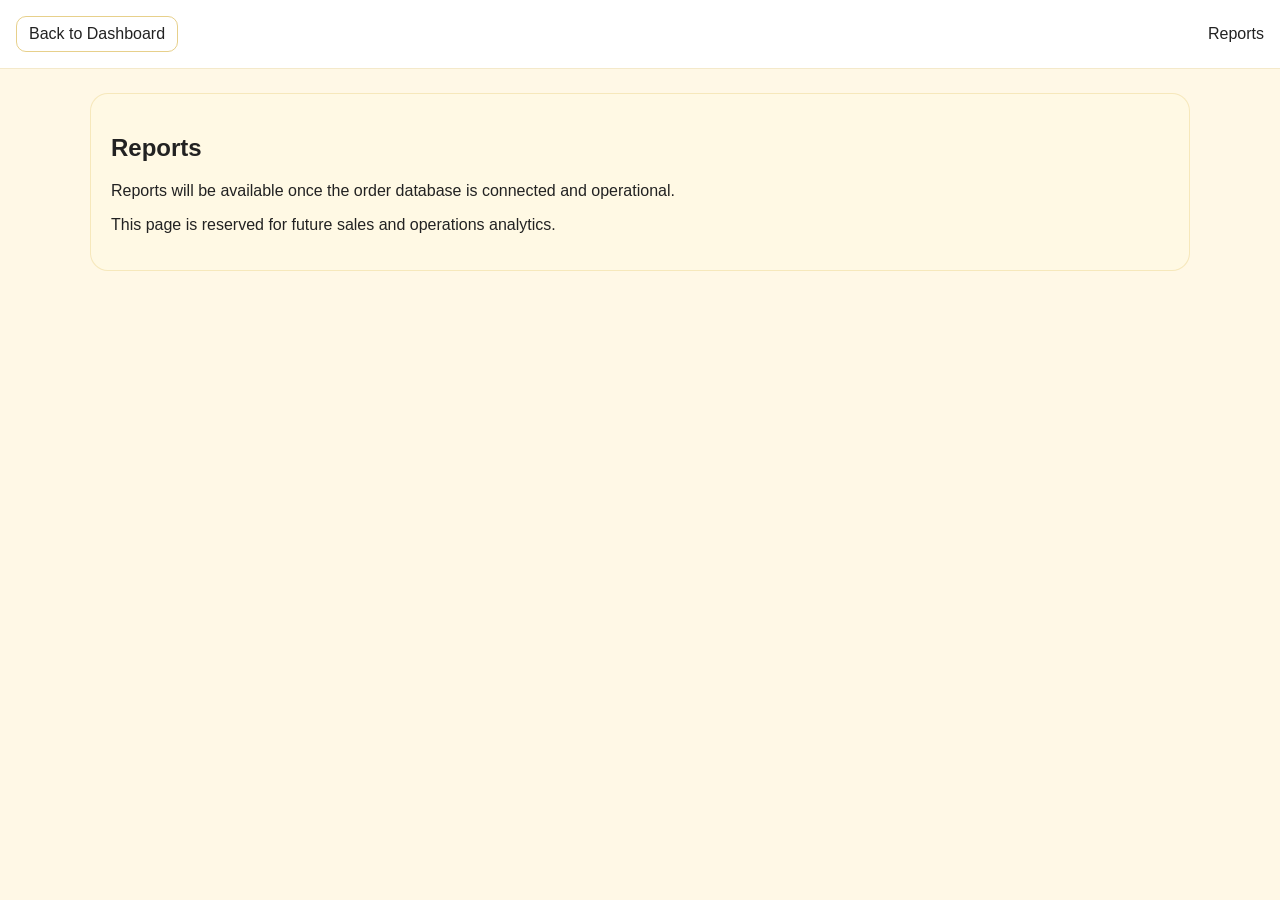
<file: report.html>
<!DOCTYPE html>
<html lang="en">
<head>
<meta charset="utf-8">
<meta name="viewport" content="width=device-width, initial-scale=1">
<title>PWDF Reports</title>
<style>
body { margin:0; font-family:Arial, sans-serif; background:#fff8e6; color:#222222; min-height:100vh; }
header { display:flex; align-items:center; justify-content:space-between; padding:16px; background:#ffffff; position:sticky; top:0; border-bottom:1px solid rgba(212,169,44,0.25); }
header a, header button { color:#222222; text-decoration:none; background:none; border:1px solid rgba(212,169,44,0.55); padding:8px 12px; border-radius:10px; cursor:pointer; }
.container { max-width:1100px; margin:auto; padding:24px 16px; }
.card { background:#fff9e4; border:1px solid rgba(212,169,44,0.22); border-radius:18px; padding:20px; }
</style>
</head>
<body>
<header>
  <a href="staff.html">Back to Dashboard</a>
  <span>Reports</span>
</header>
<div class="container">
  <div class="card">
    <h2>Reports</h2>
    <p>Reports will be available once the order database is connected and operational.</p>
    <p>This page is reserved for future sales and operations analytics.</p>
  </div>
</div>
</body>
</html>
</file>
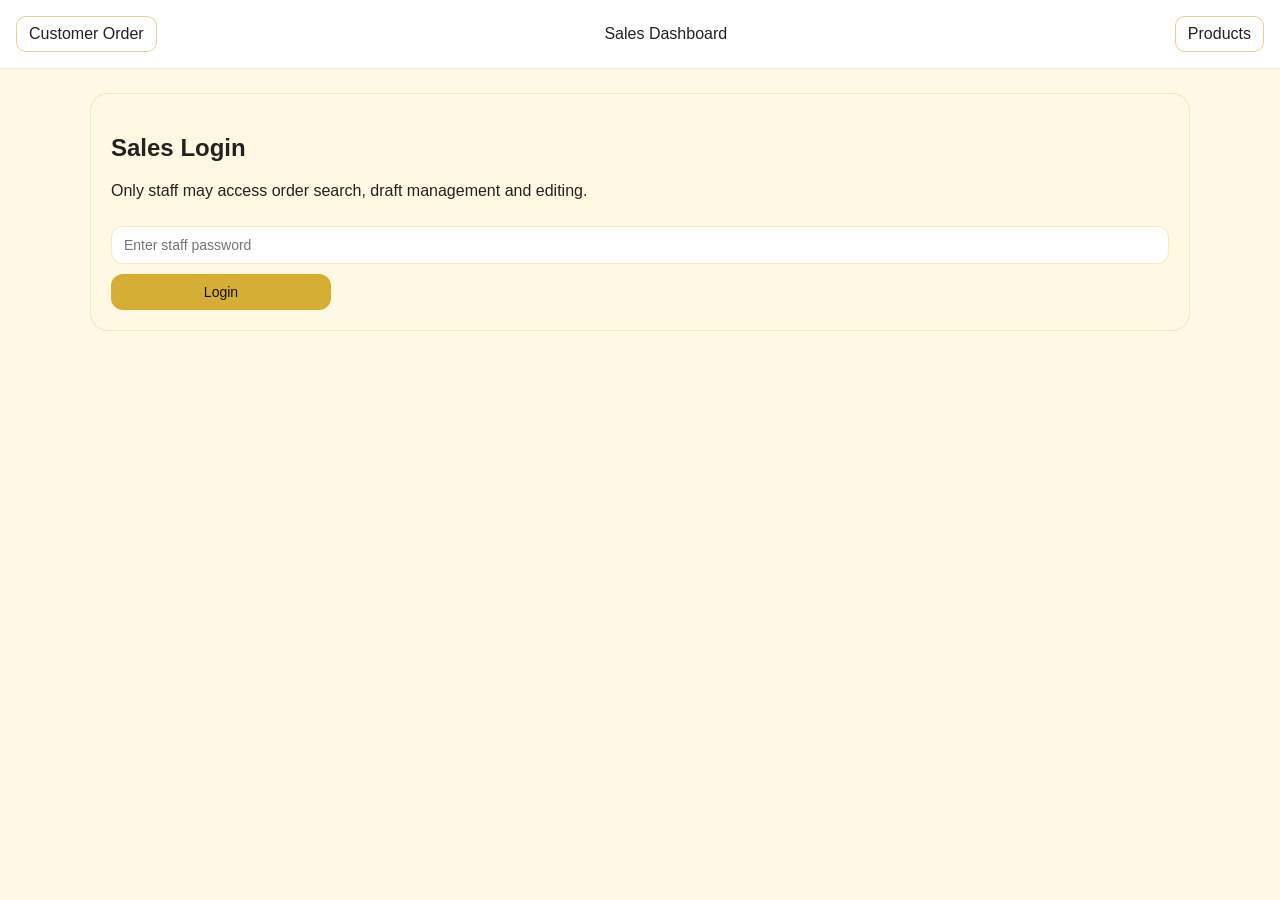
<file: staff.html>
<!DOCTYPE html>
<html lang="en">
<head>
<meta charset="utf-8">
<meta name="viewport" content="width=device-width, initial-scale=1">
<title>PWDF Sales Dashboard</title>
<style>
body { margin:0; font-family: Arial, sans-serif; background:#fff8e6; color:#222222; min-height:100vh; }
header { display:flex; align-items:center; justify-content:space-between; padding:16px; background:#ffffff; position:sticky; top:0; z-index:1000; border-bottom:1px solid rgba(212,169,44,0.25); }
header a, header button { color:#222222; text-decoration:none; background:none; border:1px solid rgba(212,169,44,0.55); padding:8px 12px; border-radius:10px; cursor:pointer; }
.container { max-width:1100px; margin:auto; padding:24px 16px 80px; }
.staff-panel, .dashboard-panel { background:#fff9e4; border:1px solid rgba(212,169,44,0.22); border-radius:18px; padding:20px; margin-bottom:20px; }
input, button, select, textarea { width:100%; font-size:14px; margin-top:10px; padding:10px 12px; border-radius:12px; border:1px solid rgba(212,169,44,0.25); background:#ffffff; color:#222222; box-sizing:border-box; }
button { background:rgba(212,169,44,0.95); color:#111; border:none; max-width:220px; }
button.secondary { width:auto; background:transparent; color:#222222; border:1px solid rgba(212,169,44,0.55); }
.order-table { width:100%; border-collapse:collapse; margin-top:16px; }

/* Mobile improvements */
@media (max-width: 880px) {
  header { flex-direction: column; align-items: stretch; gap: 10px; }
  .container { padding: 12px 12px 60px; }
  .staff-panel, .dashboard-panel { padding: 14px; }
  input, button, select, textarea { font-size:16px; padding:12px 14px; }
  .order-table { display: block; overflow-x: auto; -webkit-overflow-scrolling: touch; }
  .order-table th, .order-table td { white-space: nowrap; min-width:120px; }
  button { width: 100%; max-width: none; padding:12px; }
  .actions { display: flex; flex-direction:column; gap:8px; }
  .order-table th, .order-table td { padding:12px 10px; border:1px solid rgba(212,169,44,0.18); text-align:left; font-size:14px; }
}

.order-table th { background:rgba(212,169,44,0.15); }
.actions button { margin-right:8px; margin-bottom:6px; }
.status-pill { padding:6px 10px; border-radius:999px; font-size:12px; display:inline-block; }
.status-draft { background:rgba(212,169,44,0.12); color:#222222; }
.status-confirmed { background:rgba(34,139,34,0.15); color:#205b16; }
.status-cancelled { background:rgba(189,23,23,0.15); color:#7a0d0d; }
.hidden { display:none; }

.op-needed-panel { background:#fff4e0; border:2px solid #e0a536; border-radius:18px; padding:20px; margin-bottom:20px; }
.op-needed-panel h2 { margin:0 0 4px; display:flex; align-items:center; gap:8px; }
.op-count-badge { background:#c0451f; color:#fff; border-radius:999px; padding:2px 10px; font-size:13px; font-weight:700; }
.op-needed-panel p { margin:6px 0 0; font-size:13.5px; color:#6a5a2c; }
</style>
</head>
<body>
<header>
  <a href="index.html">Customer Order</a>
  <span>Sales Dashboard</span>
  <a href="products.html">Products</a>
  <button id="logoutBtn" class="secondary hidden">Logout</button>
</header>
<div class="container">
  <div id="loginPanel" class="staff-panel">
    <h2>Sales Login</h2>
    <p>Only staff may access order search, draft management and editing.</p>
    <input id="staffPassword" type="password" placeholder="Enter staff password">
    <button id="loginBtn" type="button">Login</button>
  </div>
  <div id="dashboardPanel" class="dashboard-panel hidden">
    <div class="op-needed-panel">
      <h2>⚠️ Awaiting Operations <span id="opNeededCount" class="op-count-badge hidden"></span></h2>
      <p>Confirmed orders that haven't been sent to the Operations team yet. Click the button to copy a ready-made message and mark it sent — in one click, so it's never missed.</p>
      <div id="opNeededContainer">Loading…</div>
    </div>
    <h2>Sales Management</h2>
    <div>
      <div style="display:flex; gap:8px; flex-wrap:wrap;">
        <input id="searchInput" placeholder="Search Order Ref / Customer / Company / Order Date" style="flex:1; min-width:160px;">
        <input id="dateInput" type="date" style="min-width:160px;">
        <button id="dateFilterBtn" type="button" style="cursor:pointer;">Filter by Order Date</button>
        <button id="searchBtn">Search Orders</button>
      </div>
    </div>
    <div id="searchResults"></div>
    <h3>Draft Orders</h3>
    <div id="draftContainer"></div>
  </div>
</div>
<script src="google.js"></script>
<script src="order.js"></script>
<script src="dashboard.js"></script>
</body>
</html>
</file>
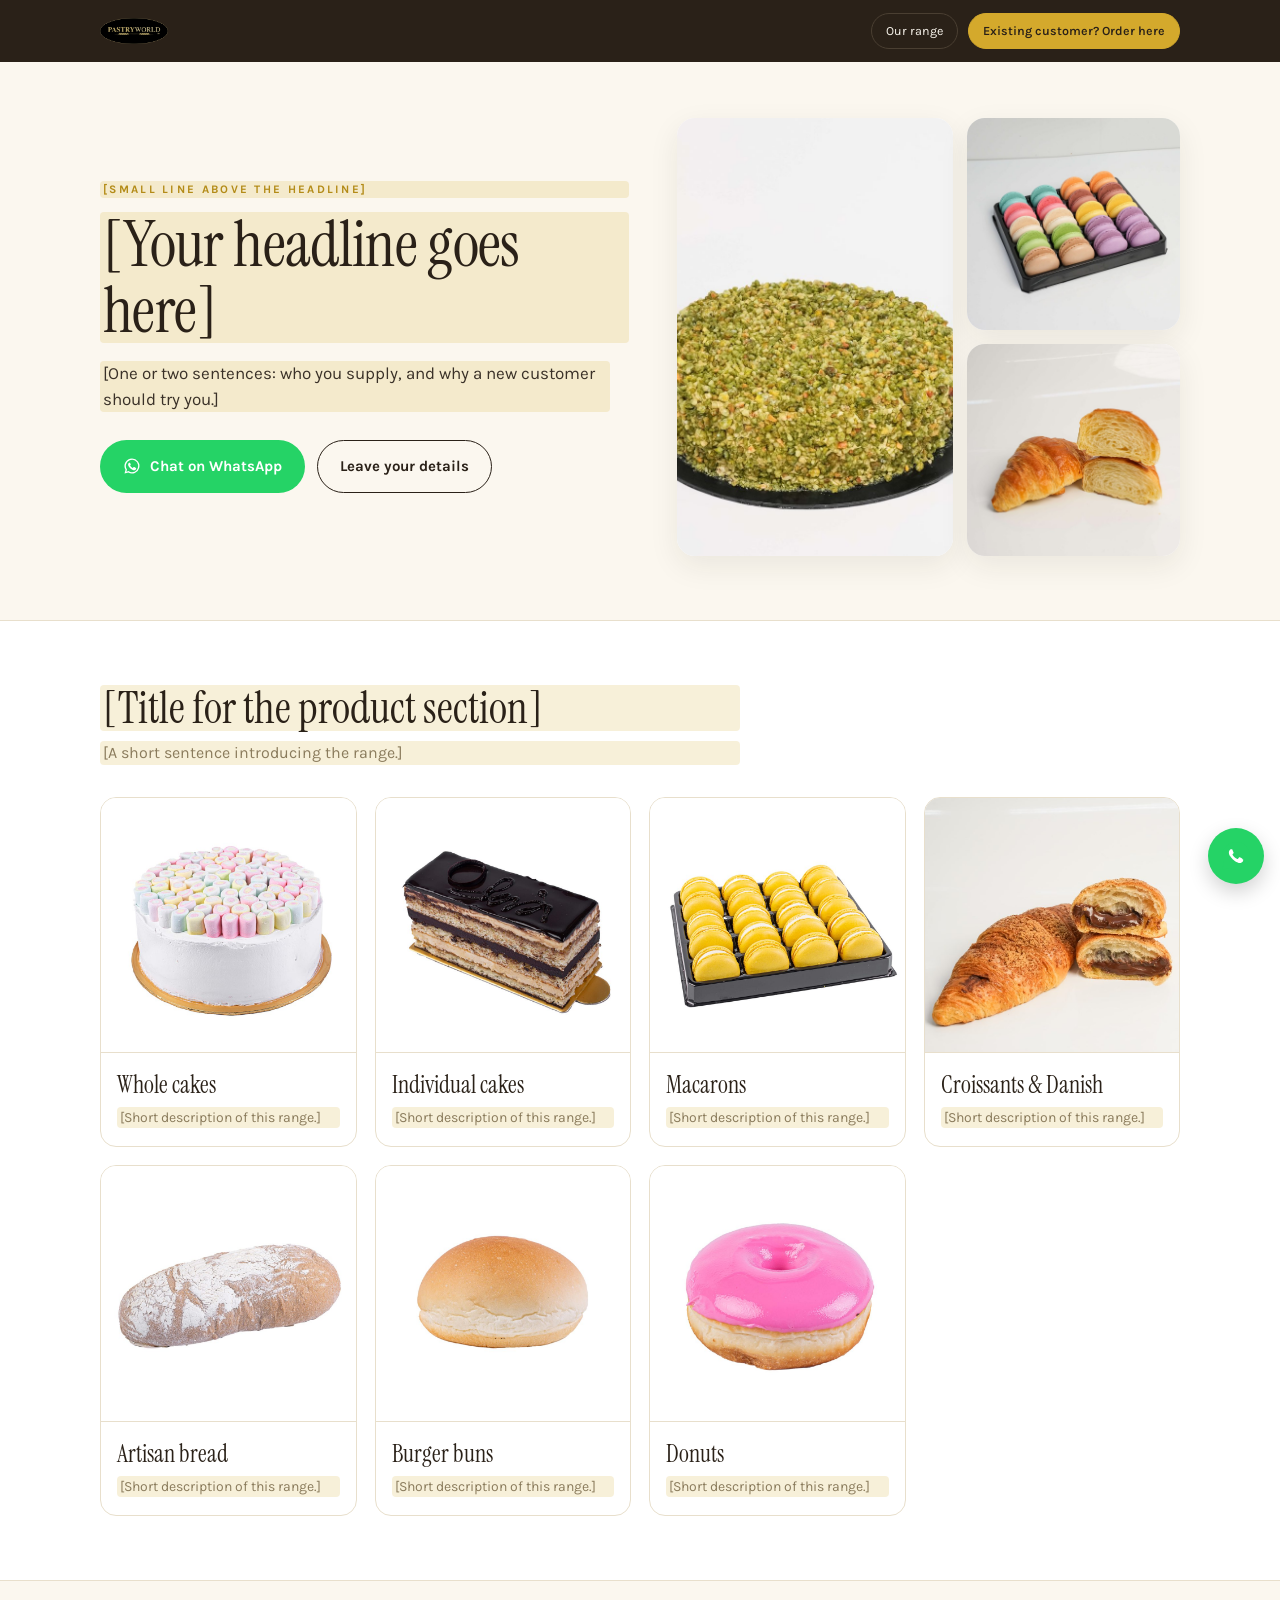
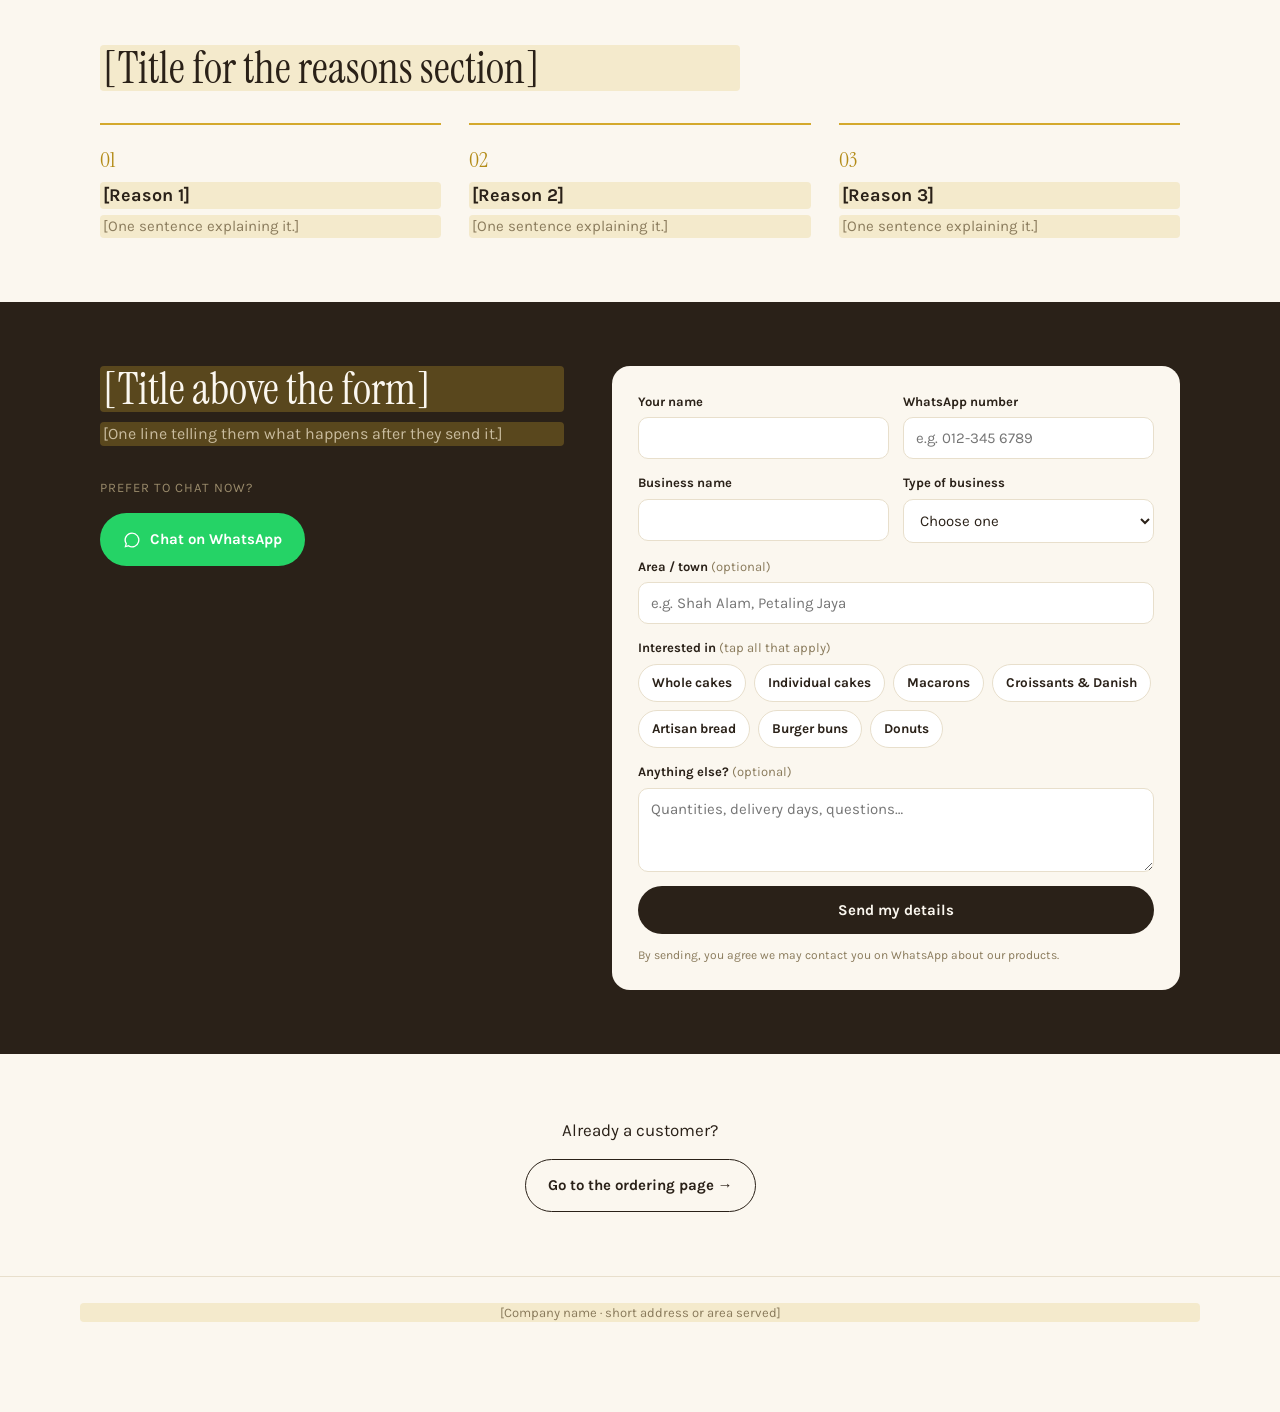
<file: welcome.html>
<!DOCTYPE html>
<html lang="en">
<head>
<meta charset="utf-8">
<meta name="viewport" content="width=device-width, initial-scale=1">
<title>Pastry World · New Customers</title>
<meta name="description" content="Wholesale cakes, macarons, croissants and bread for cafés, restaurants, hotels and caterers.">
<link rel="preconnect" href="https://fonts.googleapis.com">
<link rel="preconnect" href="https://fonts.gstatic.com" crossorigin>
<link rel="stylesheet" href="https://fonts.googleapis.com/css2?family=Instrument+Serif:ital@0;1&family=Karla:wght@400;500;600;700&display=swap">
<style>
:root {
  --cream: #FBF7EF;
  --cream2: #F4EDDF;
  --gold: #D4A92C;
  --gold-dark: #B38B17;
  --dark: #2A2118;
  --dark2: #3A3128;
  --muted: #8A7B5C;
  --line: #E8DFCC;
  --white: #FFFFFF;
  --wa: #25D366;
  --wa-dark: #1DA851;
  --error: #B42318;
}
* { box-sizing: border-box; }
html { scroll-behavior: smooth; }
html, body { margin: 0; padding: 0; }
body {
  font-family: Karla, 'Helvetica Neue', Helvetica, Arial, sans-serif;
  background: var(--cream);
  color: var(--dark);
  line-height: 1.5;
  -webkit-font-smoothing: antialiased;
}
img { max-width: 100%; display: block; }
a { color: inherit; }
.serif { font-family: 'Instrument Serif', Georgia, serif; font-weight: 400; }
.wrap { max-width: 1120px; margin: 0 auto; padding: 0 20px; }

/* ============ TOP BAR ============ */
.topbar {
  position: sticky; top: 0; z-index: 500;
  background: var(--dark); color: var(--cream);
}
.topbar .wrap { display: flex; align-items: center; gap: 16px; height: 62px; }
.brand { display: flex; align-items: center; text-decoration: none; }
.brand img { height: 26px; }
.brand .brand-text { font-family: 'Instrument Serif', Georgia, serif; font-size: 20px; }
.topbar-right { margin-left: auto; display: flex; gap: 10px; align-items: center; }
.pill-link {
  text-decoration: none; font-size: 12.5px; color: var(--cream);
  border: 1px solid #4A3F32; border-radius: 999px; padding: 8px 14px; white-space: nowrap;
}
.pill-link:hover { border-color: var(--gold); color: var(--gold); }
.pill-link.solid { background: var(--gold); border-color: var(--gold); color: var(--dark); font-weight: 600; }
.pill-link.solid:hover { background: var(--cream); border-color: var(--cream); color: var(--dark); }

/* ============ HERO ============ */
.hero { padding: 56px 0 64px; }
.hero .wrap { display: grid; grid-template-columns: 1.05fr 1fr; gap: 48px; align-items: center; }
.eyebrow {
  font-size: 11.5px; letter-spacing: .2em; text-transform: uppercase;
  color: var(--gold-dark); font-weight: 700; margin: 0 0 14px;
}
.hero h1 { font-size: clamp(40px, 5.4vw, 64px); line-height: 1.02; margin: 0 0 18px; letter-spacing: -.01em; }
.hero p.sub { font-size: 17px; color: var(--dark2); max-width: 30em; margin: 0 0 28px; }
.btn-row { display: flex; flex-wrap: wrap; gap: 12px; }
.btn {
  display: inline-flex; align-items: center; gap: 9px; justify-content: center;
  font-family: Karla, sans-serif; font-size: 15px; font-weight: 700;
  padding: 14px 22px; border-radius: 999px; border: 1.5px solid transparent;
  text-decoration: none; cursor: pointer; transition: background .15s, color .15s, border-color .15s;
}
.btn-wa { background: var(--wa); color: #fff; }
.btn-wa:hover { background: var(--wa-dark); }
.btn-ghost { background: transparent; color: var(--dark); border-color: var(--dark); }
.btn-ghost:hover { background: var(--dark); color: var(--cream); }
.btn-dark { background: var(--dark); color: var(--cream); }
.btn-dark:hover { background: var(--dark2); }
.btn[disabled] { opacity: .6; cursor: wait; }

.hero-photos { display: grid; grid-template-columns: 1.3fr 1fr; grid-template-rows: 1fr 1fr; gap: 14px; aspect-ratio: 1.15 / 1; }
.hero-photos .ph { background: var(--white); border-radius: 18px; overflow: hidden; box-shadow: 0 10px 30px rgba(42,33,24,.08); }
.hero-photos .ph img { width: 100%; height: 100%; object-fit: cover; }
.hero-photos .ph:first-child { grid-row: 1 / 3; }

/* ============ SECTIONS ============ */
section { padding: 64px 0; }
.section-head { max-width: 640px; margin: 0 0 32px; }
.section-head h2 { font-size: clamp(32px, 4vw, 44px); line-height: 1.05; margin: 0 0 10px; }
.section-head p { margin: 0; color: var(--muted); font-size: 16px; }
.band { background: var(--white); border-top: 1px solid var(--line); border-bottom: 1px solid var(--line); }

/* Product range */
.range-grid { display: grid; grid-template-columns: repeat(auto-fill, minmax(230px, 1fr)); gap: 18px; }
.range-card {
  background: var(--white); border: 1px solid var(--line); border-radius: 16px; overflow: hidden;
  display: flex; flex-direction: column; transition: transform .2s, box-shadow .2s;
}
.range-card:hover { transform: translateY(-3px); box-shadow: 0 14px 30px rgba(42,33,24,.09); }
.range-card .img { aspect-ratio: 1 / 1; background: var(--white); overflow: hidden; }
.range-card .img img { width: 100%; height: 100%; object-fit: cover; transition: transform .4s; }
.range-card:hover .img img { transform: scale(1.04); }
.range-card .body { padding: 14px 16px 18px; border-top: 1px solid var(--line); }
.range-card h3 { font-family: 'Instrument Serif', Georgia, serif; font-weight: 400; font-size: 24px; margin: 0 0 4px; }
.range-card p { margin: 0; font-size: 14px; color: var(--muted); }

/* Reasons */
.reasons { display: grid; grid-template-columns: repeat(3, 1fr); gap: 28px; }
.reason { border-top: 2px solid var(--gold); padding-top: 18px; }
.reason .num { font-family: 'Instrument Serif', Georgia, serif; font-size: 22px; color: var(--gold-dark); }
.reason h3 { font-size: 18px; margin: 6px 0 6px; }
.reason p { margin: 0; color: var(--muted); font-size: 15px; }

/* Lead form */
.lead { background: var(--dark); color: var(--cream); }
.lead .wrap { display: grid; grid-template-columns: .9fr 1.1fr; gap: 48px; align-items: start; }
.lead .section-head p { color: #C9BC9F; }
.lead-side .btn { margin-top: 8px; }
.lead-side .or { color: #9A8B6B; font-size: 13px; margin: 22px 0 8px; letter-spacing: .08em; text-transform: uppercase; }
.card-form { background: var(--cream); color: var(--dark); border-radius: 18px; padding: 26px; }
.grid2 { display: grid; grid-template-columns: 1fr 1fr; gap: 14px; }
.field { display: flex; flex-direction: column; gap: 6px; margin-bottom: 14px; }
.field label { font-size: 13px; font-weight: 700; }
.field label .opt { font-weight: 400; color: var(--muted); }
.field input, .field select, .field textarea {
  font-family: Karla, sans-serif; font-size: 15px; color: var(--dark);
  background: var(--white); border: 1px solid var(--line); border-radius: 10px;
  padding: 11px 12px; width: 100%;
}
.field textarea { min-height: 84px; resize: vertical; }
.field input:focus, .field select:focus, .field textarea:focus { outline: 2px solid var(--gold); outline-offset: 0; border-color: var(--gold); }
.field .hint { font-size: 12px; color: var(--muted); }
.chips { display: flex; flex-wrap: wrap; gap: 8px; }
.chip { position: relative; }
.chip input { position: absolute; opacity: 0; pointer-events: none; }
.chip span {
  display: inline-block; padding: 8px 13px; border-radius: 999px; border: 1px solid var(--line);
  background: var(--white); font-size: 13.5px; cursor: pointer; user-select: none;
}
.chip input:checked + span { background: var(--dark); border-color: var(--dark); color: var(--cream); }
.chip input:focus-visible + span { outline: 2px solid var(--gold); }
.hp { position: absolute; left: -9999px; width: 1px; height: 1px; overflow: hidden; }
.form-error { color: var(--error); font-size: 14px; margin: 0 0 12px; display: none; }
.consent { font-size: 12px; color: var(--muted); margin: 12px 0 0; }
.thanks { display: none; text-align: center; padding: 20px 6px; }
.thanks .tick {
  width: 56px; height: 56px; border-radius: 50%; background: var(--wa); color: #fff;
  display: flex; align-items: center; justify-content: center; margin: 0 auto 14px;
}
.thanks h3 { font-family: 'Instrument Serif', Georgia, serif; font-weight: 400; font-size: 34px; margin: 0 0 6px; }
.thanks p { color: var(--muted); margin: 0 0 20px; }

/* Existing customer strip + footer */
.existing { text-align: center; }
.existing p { margin: 0 0 16px; font-size: 17px; }
footer { padding: 26px 0 90px; color: var(--muted); font-size: 13px; text-align: center; border-top: 1px solid var(--line); }

.floating-wa {
  position: fixed; bottom: 16px; right: 16px; width: 56px; height: 56px; border-radius: 50%;
  background: var(--wa); display: flex; align-items: center; justify-content: center;
  box-shadow: 0 8px 20px rgba(0,0,0,0.18); z-index: 1400; text-decoration: none;
}

/* Placeholder text is highlighted so it's obvious what still needs writing */
.placeholder { background: rgba(212,169,44,.18); border-radius: 4px; box-decoration-break: clone; -webkit-box-decoration-break: clone; padding: 0 3px; }
.lead .placeholder { background: rgba(212,169,44,.28); }

/* ============ RESPONSIVE ============ */
@media (max-width: 900px) {
  .hero { padding: 32px 0 44px; }
  .hero .wrap, .lead .wrap { grid-template-columns: 1fr; gap: 32px; }
  .hero-photos { order: -1; aspect-ratio: 1.3 / 1; }
  .reasons { grid-template-columns: 1fr; gap: 22px; }
  section { padding: 48px 0; }
}
@media (max-width: 560px) {
  .wrap { padding: 0 16px; }
  .topbar .pill-link:not(.solid) { display: none; }
  .grid2 { grid-template-columns: 1fr; gap: 0; }
  .btn-row .btn { flex: 1 1 100%; }
  .range-grid { grid-template-columns: 1fr 1fr; gap: 12px; }
  .range-card h3 { font-size: 19px; }
  .range-card p { font-size: 13px; }
  .range-card .body { padding: 10px 12px 14px; }
  .card-form { padding: 20px 16px; }
}
</style>
</head>
<body>

<header class="topbar">
  <div class="wrap">
    <a class="brand" href="welcome.html" aria-label="Pastry World">
      <img src="logo.png" alt="Pastry World" onerror="this.outerHTML='<span class=&quot;brand-text&quot;>Pastry World</span>'">
    </a>
    <div class="topbar-right">
      <a class="pill-link" href="#range">Our range</a>
      <a class="pill-link solid" href="index.html">Existing customer? Order here</a>
    </div>
  </div>
</header>

<main>
  <!-- HERO -->
  <div class="hero">
    <div class="wrap">
      <div>
        <p class="eyebrow" data-text="hero.eyebrow"></p>
        <h1 class="serif" data-text="hero.headline"></h1>
        <p class="sub" data-text="hero.subline"></p>
        <div class="btn-row">
          <a class="btn btn-wa js-wa" href="#" target="_blank" rel="noopener">
            <svg width="18" height="18" viewBox="0 0 24 24" fill="currentColor" aria-hidden="true"><path d="M12 2a10 10 0 00-8.6 15.1L2 22l5-1.3A10 10 0 1012 2zm0 18.2a8.2 8.2 0 01-4.2-1.2l-.3-.2-3 .8.8-2.9-.2-.3A8.2 8.2 0 1112 20.2zm4.5-6.1c-.2-.1-1.5-.7-1.7-.8-.2-.1-.4-.1-.6.1l-.8 1c-.1.2-.3.2-.5.1a6.7 6.7 0 01-3.3-2.9c-.3-.4.2-.4.7-1.3.1-.2 0-.3 0-.4l-.8-1.8c-.2-.5-.4-.4-.6-.4h-.5a1 1 0 00-.7.3 3 3 0 00-.9 2.2 5.2 5.2 0 001.1 2.7 11.8 11.8 0 004.5 4c1.7.7 2.3.8 3.2.6a2.7 2.7 0 001.8-1.2 2.2 2.2 0 00.1-1.3c0-.1-.2-.2-.5-.3z"/></svg>
            <span data-text="hero.primaryButton"></span>
          </a>
          <a class="btn btn-ghost" href="#lead"><span data-text="hero.secondaryButton"></span></a>
        </div>
      </div>
      <div class="hero-photos" id="heroPhotos"></div>
    </div>
  </div>

  <!-- PRODUCT RANGE -->
  <section class="band" id="range">
    <div class="wrap">
      <div class="section-head">
        <h2 class="serif" data-text="rangeTitle"></h2>
        <p data-text="rangeIntro"></p>
      </div>
      <div class="range-grid" id="rangeGrid"></div>
    </div>
  </section>

  <!-- WHY US -->
  <section>
    <div class="wrap">
      <div class="section-head"><h2 class="serif" data-text="whyTitle"></h2></div>
      <div class="reasons" id="reasons"></div>
    </div>
  </section>

  <!-- LEAD FORM -->
  <section class="lead" id="lead">
    <div class="wrap">
      <div class="lead-side">
        <div class="section-head">
          <h2 class="serif" data-text="formTitle"></h2>
          <p data-text="formIntro"></p>
        </div>
        <p class="or">Prefer to chat now?</p>
        <a class="btn btn-wa js-wa" href="#" target="_blank" rel="noopener">
          <svg width="18" height="18" viewBox="0 0 24 24" fill="currentColor" aria-hidden="true"><path d="M12 2a10 10 0 00-8.6 15.1L2 22l5-1.3A10 10 0 1012 2zm0 18.2a8.2 8.2 0 01-4.2-1.2l-.3-.2-3 .8.8-2.9-.2-.3A8.2 8.2 0 1112 20.2z"/></svg>
          Chat on WhatsApp
        </a>
      </div>

      <div class="card-form">
        <form id="leadForm" novalidate>
          <p class="form-error" id="formError" role="alert"></p>
          <div class="grid2">
            <div class="field">
              <label for="f-name">Your name</label>
              <input id="f-name" name="name" autocomplete="name" maxlength="80" required>
            </div>
            <div class="field">
              <label for="f-phone">WhatsApp number</label>
              <input id="f-phone" name="phone" type="tel" inputmode="tel" autocomplete="tel" placeholder="e.g. 012-345 6789" maxlength="20" required>
            </div>
          </div>
          <div class="grid2">
            <div class="field">
              <label for="f-business">Business name</label>
              <input id="f-business" name="business" autocomplete="organization" maxlength="120" required>
            </div>
            <div class="field">
              <label for="f-type">Type of business</label>
              <select id="f-type" name="type"></select>
            </div>
          </div>
          <div class="field">
            <label for="f-area">Area / town <span class="opt">(optional)</span></label>
            <input id="f-area" name="area" placeholder="e.g. Shah Alam, Petaling Jaya" maxlength="80">
          </div>
          <div class="field">
            <label>Interested in <span class="opt">(tap all that apply)</span></label>
            <div class="chips" id="interestChips"></div>
          </div>
          <div class="field">
            <label for="f-msg">Anything else? <span class="opt">(optional)</span></label>
            <textarea id="f-msg" name="message" maxlength="500" placeholder="Quantities, delivery days, questions…"></textarea>
          </div>
          <!-- Leave empty: a hidden trap field that only spam bots fill in -->
          <div class="hp" aria-hidden="true">
            <label for="f-website">Website</label>
            <input id="f-website" name="website" tabindex="-1" autocomplete="off">
          </div>
          <button class="btn btn-dark" type="submit" id="submitBtn" style="width:100%"><span data-text="formButton"></span></button>
          <p class="consent">By sending, you agree we may contact you on WhatsApp about our products.</p>
        </form>

        <div class="thanks" id="thanks" role="status">
          <div class="tick"><svg width="26" height="26" viewBox="0 0 24 24" fill="none" stroke="currentColor" stroke-width="3" stroke-linecap="round" stroke-linejoin="round"><path d="M5 12l5 5L20 7"/></svg></div>
          <h3 data-text="thankYouTitle"></h3>
          <p data-text="thankYouText"></p>
          <a class="btn btn-wa js-wa" href="#" target="_blank" rel="noopener">Say hi on WhatsApp</a>
        </div>
      </div>
    </div>
  </section>

  <!-- EXISTING CUSTOMERS -->
  <section class="existing">
    <div class="wrap">
      <p>Already a customer?</p>
      <a class="btn btn-ghost" href="index.html">Go to the ordering page →</a>
    </div>
  </section>
</main>

<footer><div class="wrap" data-text="footerNote"></div></footer>

<a href="#" target="_blank" rel="noopener" class="floating-wa js-wa" aria-label="Chat on WhatsApp">
  <svg width="28" height="28" viewBox="0 0 24 24" fill="none" xmlns="http://www.w3.org/2000/svg">
    <path d="M20.52 3.48A11.86 11.86 0 0012 0C5.37 0 .04 5.33.04 11.96c0 2.11.55 4.18 1.6 6.02L0 24l6.29-1.63A11.9 11.9 0 0012 23.92c6.63 0 11.96-5.33 11.96-11.96 0-3.2-1.24-6.2-3.44-8.48z" fill="#25D366"/>
    <path d="M17.3 14.1c-.3-.15-1.78-.88-2.06-.98-.28-.1-.48-.15-.68.15-.17.28-.66.98-.81 1.18-.15.2-.3.22-.57.07-.3-.15-1.27-.47-2.42-1.48-.9-.8-1.5-1.8-1.68-2.09-.18-.28-.02-.43.13-.57.13-.12.3-.3.45-.45.15-.15.2-.25.3-.42.1-.17.05-.33-.02-.48-.07-.15-.68-1.64-.93-2.24-.24-.58-.49-.5-.68-.51l-.58-.01c-.2 0-.52.07-.8.33-.28.26-1.06 1.04-1.06 2.53 0 1.5 1.09 2.95 1.24 3.15.15.2 2.14 3.45 5.2 4.83 3.06 1.38 3.06.92 3.62.86.56-.07 1.79-.73 2.04-1.44.25-.71.25-1.32.18-1.44-.08-.12-.28-.17-.58-.32z" fill="#fff"/>
  </svg>
</a>

<script src="welcome-content.js?v=1"></script>
<script src="google.js?v=3"></script>
<script>
(function () {
  const C = (typeof WELCOME_CONTENT !== "undefined" && WELCOME_CONTENT) || {};

  // Where did this visitor come from? e.g. welcome.html?src=namecard
  // (the QR code on your name card adds this, so you can see which
  //  leads came from the card versus Google, Facebook, etc.)
  const params = new URLSearchParams(location.search);
  const SOURCE = (params.get("src") || params.get("utm_source") || "website").slice(0, 40);

  // ---------- fill in text ----------
  function get(path) {
    return path.split(".").reduce((o, k) => (o == null ? o : o[k]), C);
  }
  function setText(el, value) {
    const text = String(value == null ? "" : value);
    el.textContent = text;
    el.classList.toggle("placeholder", /^\s*\[.*\]\s*$/.test(text));
  }
  document.querySelectorAll("[data-text]").forEach(el => setText(el, get(el.dataset.text)));

  // ---------- WhatsApp links ----------
  function waUrl(message) {
    const num = String(C.whatsappNumber || "").replace(/\D/g, "");
    return "https://wa.me/" + num + "?text=" + encodeURIComponent(message || C.whatsappGreeting || "Hi!");
  }
  document.querySelectorAll(".js-wa").forEach(a => { a.href = waUrl(); });

  // ---------- hero photos ----------
  const hero = document.getElementById("heroPhotos");
  ((C.hero && C.hero.photos) || []).slice(0, 3).forEach((src, i) => {
    const d = document.createElement("div");
    d.className = "ph";
    const img = new Image();
    img.src = src; img.alt = ""; if (i) img.loading = "lazy";
    d.appendChild(img);
    hero.appendChild(d);
  });

  // ---------- product range ----------
  const grid = document.getElementById("rangeGrid");
  const chips = document.getElementById("interestChips");
  (C.categories || []).forEach(cat => {
    const card = document.createElement("article");
    card.className = "range-card";
    card.innerHTML = '<div class="img"><img loading="lazy" alt=""></div><div class="body"><h3></h3><p></p></div>';
    card.querySelector("img").src = cat.photo;
    card.querySelector("img").alt = cat.name;
    card.querySelector("h3").textContent = cat.name;
    setText(card.querySelector("p"), cat.text);
    grid.appendChild(card);

    const label = document.createElement("label");
    label.className = "chip";
    label.innerHTML = '<input type="checkbox" name="interest"><span></span>';
    label.querySelector("input").value = cat.name;
    label.querySelector("span").textContent = cat.name;
    chips.appendChild(label);
  });

  // ---------- reasons ----------
  const reasons = document.getElementById("reasons");
  (C.reasons || []).forEach((r, i) => {
    const d = document.createElement("div");
    d.className = "reason";
    d.innerHTML = '<div class="num"></div><h3></h3><p></p>';
    d.querySelector(".num").textContent = String(i + 1).padStart(2, "0");
    setText(d.querySelector("h3"), r.title);
    setText(d.querySelector("p"), r.text);
    reasons.appendChild(d);
  });

  // ---------- business types ----------
  const typeSel = document.getElementById("f-type");
  typeSel.innerHTML = '<option value="">Choose one</option>';
  (C.businessTypes || []).forEach(t => {
    const o = document.createElement("option");
    o.value = o.textContent = t;
    typeSel.appendChild(o);
  });

  // ---------- lead form ----------
  const form = document.getElementById("leadForm");
  const errBox = document.getElementById("formError");
  const btn = document.getElementById("submitBtn");

  function showError(msg) { errBox.textContent = msg; errBox.style.display = "block"; }
  function clearError() { errBox.style.display = "none"; }

  function phoneDigits(raw) { return String(raw || "").replace(/\D/g, ""); }

  function collect() {
    const f = form.elements;
    return {
      name: f.name.value.trim(),
      phone: f.phone.value.trim(),
      business: f.business.value.trim(),
      type: f.type.value,
      area: f.area.value.trim(),
      interests: Array.from(form.querySelectorAll('input[name="interest"]:checked')).map(i => i.value),
      message: f.message.value.trim(),
      website: f.website.value,       // spam trap — real people leave it empty
      source: SOURCE
    };
  }

  // The same details as a WhatsApp message — used if the form can't reach
  // the Google Sheet, so a lead is never lost.
  function leadAsMessage(l) {
    return [
      "Hi! I'd like to know more about your products.",
      "Name: " + l.name,
      "Business: " + l.business + (l.type ? " (" + l.type + ")" : ""),
      l.area ? "Area: " + l.area : "",
      l.interests.length ? "Interested in: " + l.interests.join(", ") : "",
      l.message ? "Note: " + l.message : ""
    ].filter(Boolean).join("\n");
  }

  // Checks the Google Sheet script has the lead feature switched on
  // before sending anything, so an older script can never mistake a
  // lead for an order.
  async function leadEndpointReady() {
    if (typeof API_URL === "undefined") return false;
    try {
      const u = new URL(API_URL);
      u.searchParams.set("action", "leadformready");
      const r = await fetch(u.toString(), { cache: "no-cache" });
      const j = await r.json();
      return !!(j && j.success && j.leads);
    } catch (e) { return false; }
  }

  async function sendLead(lead) {
    if (!(await leadEndpointReady())) return { success: false, error: "not_ready" };
    const r = await fetch(API_URL, {
      method: "POST",
      headers: { "Content-Type": "text/plain;charset=utf-8" },
      body: JSON.stringify({ action: "savelead", lead: lead })
    });
    return r.json();
  }

  function showThanks(lead) {
    form.style.display = "none";
    const t = document.getElementById("thanks");
    t.style.display = "block";
    t.querySelector(".js-wa").href = waUrl(leadAsMessage(lead));
    t.scrollIntoView({ behavior: "smooth", block: "center" });
  }

  form.addEventListener("submit", async (ev) => {
    ev.preventDefault();
    clearError();
    const lead = collect();
    const digits = phoneDigits(lead.phone);
    if (!lead.name) return showError("Please enter your name.");
    if (digits.length < 9 || digits.length > 13) return showError("Please enter a valid WhatsApp number, e.g. 012-345 6789.");
    if (!lead.business) return showError("Please enter your business name.");

    btn.disabled = true;
    const label = btn.querySelector("span");
    const oldLabel = label.textContent;
    label.textContent = "Sending…";
    try {
      const res = await sendLead(lead);
      if (res && res.success) {
        showThanks(lead);
      } else if (res && res.error && res.error !== "not_ready") {
        showError(res.error);
      } else {
        // Sheet not reachable: hand the lead over WhatsApp instead.
        window.open(waUrl(leadAsMessage(lead)), "_blank", "noopener");
        showThanks(lead);
      }
    } catch (e) {
      window.open(waUrl(leadAsMessage(lead)), "_blank", "noopener");
      showThanks(lead);
    } finally {
      btn.disabled = false;
      label.textContent = oldLabel;
    }
  });
})();
</script>
</body>
</html>
</file>
<file: product-list.css>
/* Shared look for the product list, the order panel and the review popup.

   These rules are a copy of the matching block inside index.html's inline
   <style>. The customer page deliberately keeps its own copy so that editing
   this file can never change how the customer page looks; this file exists so
   the staff Edit page can reuse script.js.js's renderer and have it look
   right. If you change a .product-row / .stepper / .cart-line rule in
   index.html, change it here too. */

:root {
  --cream: #FBF7EF;
  --gold: #D4A92C;
  --dark: #2A2118;
  --dark2: #3A3128;
  --muted: #9A8B6B;
  --muted2: #A99B7C;
  --line: #E8DFCC;
  --cardline: #EDE4D2;
  --white: #FFFFFF;
}

/* ---- category strip (mobile) ---- */
.category-strip {
  display: none;
  gap: 8px;
  padding: 10px 14px;
  overflow-x: auto;
  background: var(--cream);
  border-bottom: 1px solid var(--line);
  position: sticky;
  top: 0;
  z-index: 400;
  -webkit-overflow-scrolling: touch;
}
.category-strip .cat-chip {
  flex-shrink: 0;
  white-space: nowrap;
  background: var(--white);
  border: 1px solid #E3D8C0;
  border-radius: 999px;
  padding: 8px 14px;
  font-size: 12.5px;
  font-weight: 600;
  color: #5C4E33;
  cursor: pointer;
}
.category-strip .cat-chip.active { background: var(--dark); color: var(--cream); border-color: var(--dark); }
.product-row {
  display: grid; grid-template-columns: 52px minmax(0,1fr) 150px 132px; gap: 14px; align-items: center;
  background: var(--white); border: 1px solid var(--cardline); border-radius: 12px; padding: 10px 16px;
}
.product-row.has-qty { border-left: 3px solid var(--gold); }
.product-thumb { width: 44px; height: 44px; border-radius: 8px; object-fit: cover; background: linear-gradient(150deg, #E8D9B8, #D8C398); flex-shrink: 0; }
.product-thumb.placeholder { display: flex; align-items: center; justify-content: center; font-size: 8px; color: #a3924f; text-align: center; }
.product-thumb.placeholder .ph-icon { font-size: 26px; line-height: 1; }
.product-info { min-width: 0; }
.product-info .p-name { font-size: 13.5px; font-weight: 700; white-space: nowrap; overflow: hidden; text-overflow: ellipsis; }
.product-info .p-meta { font-size: 11px; color: var(--muted2); margin-top: 2px; letter-spacing: 0.02em; }
.opt-select {
  width: 100%; background: var(--cream); border: 1px solid #E3D8C0; border-radius: 8px;
  padding: 7px 10px; font-size: 12.5px; color: var(--dark); font-family: Karla, sans-serif;
}
.no-opt { font-size: 12.5px; color: var(--muted2); text-align: center; }
.stepper { display: flex; align-items: center; justify-content: flex-end; border: 1px solid #DDD2B8; border-radius: 999px; overflow: hidden; height: 38px; margin-left: auto; }
.stepper button { width: 36px; height: 100%; border: none; background: transparent; color: #7A6B4D; font-size: 18px; cursor: pointer; display: flex; align-items: center; justify-content: center; }
.stepper button.plus { background: var(--dark); color: var(--cream); }
.stepper button:disabled { color: #C4B99C; cursor: default; }
.stepper .qty-val { width: 32px; text-align: center; font-size: 14px; font-weight: 700; }
.no-results { padding: 30px; text-align: center; color: var(--muted2); background: var(--white); border-radius: 12px; border: 1px solid var(--cardline); }
.order-lines { display: flex; flex-direction: column; gap: 12px; flex-grow: 1; }
.order-line { display: flex; justify-content: space-between; gap: 10px; }
.order-line .ol-name { font-size: 12.5px; font-weight: 700; white-space: nowrap; overflow: hidden; text-overflow: ellipsis; max-width: 170px; }
.order-line .ol-meta { font-size: 11px; color: var(--muted2); margin-top: 1px; }
.order-line .ol-amt { font-size: 12.5px; font-weight: 600; white-space: nowrap; }
.order-empty { font-size: 12.5px; color: var(--muted2); text-align: center; padding: 20px 0; }
.cart-line { display: flex; align-items: center; justify-content: space-between; gap: 8px; margin-bottom: 8px; padding: 10px; border: 1px solid var(--cardline); border-radius: 10px; }
.cart-line .cl-name { font-weight: 700; font-size: 13px; }
.cart-line .cl-meta { font-size: 11px; color: var(--muted2); margin-top: 2px; }
.cart-line .cl-amt { font-size: 12.5px; font-weight: 700; white-space: nowrap; }
.cart-line-controls { display: flex; align-items: center; gap: 6px; }
.cart-line-controls input { width: 56px; padding: 6px; margin: 0; text-align: center; }
.remove-line-btn { border: none; background: #f3d9d9; color: #a33; padding: 8px 10px; border-radius: 8px; cursor: pointer; font-size: 12px; }
@media (min-width: 901px) {
  .opt-and-stepper { display: contents; }
}

/* --- Edit-page adjustments ---
   The customer page renders the order panel in a narrow right-hand sidebar,
   so its line names are clipped at 170px. On the Edit page the same panel is
   full width, where clipping just hides which product a line is. */
.order-line .ol-name { max-width: none; }


/* A product with options starts with nothing chosen, so the row says so.
   Tapping + before choosing highlights it rather than silently booking the
   first option (which is always "Uncut"). */
.product-row.needs-choice .opt-select { border-color: var(--gold); color: var(--dark); font-weight: 700; }
.product-row.nudge { outline: 2px solid var(--gold); outline-offset: 2px; }
.product-row.nudge .opt-select { background: #FFF6DC; }
@media (prefers-reduced-motion: no-preference) {
  .product-row.nudge { transition: outline-color 120ms ease-in; }
}


/* The "2 × UNCUT" tags under a product name. One per option that product has
   in the cart, so a cake ordered both cut and uncut shows both — the dropdown
   can only display one at a time. Tapping a tag switches the row to it. */
.row-chips { display: flex; flex-wrap: wrap; gap: 4px; margin-top: 4px; }
.row-chip {
  font: inherit; font-size: 10.5px; font-weight: 700; letter-spacing: 0.02em;
  border: 1px solid var(--gold); background: #FFF6DC; color: #7A6B4D;
  border-radius: 999px; padding: 2px 8px; cursor: pointer; white-space: nowrap;
}
.row-chip:hover { background: var(--gold); color: var(--cream); }
</file>
